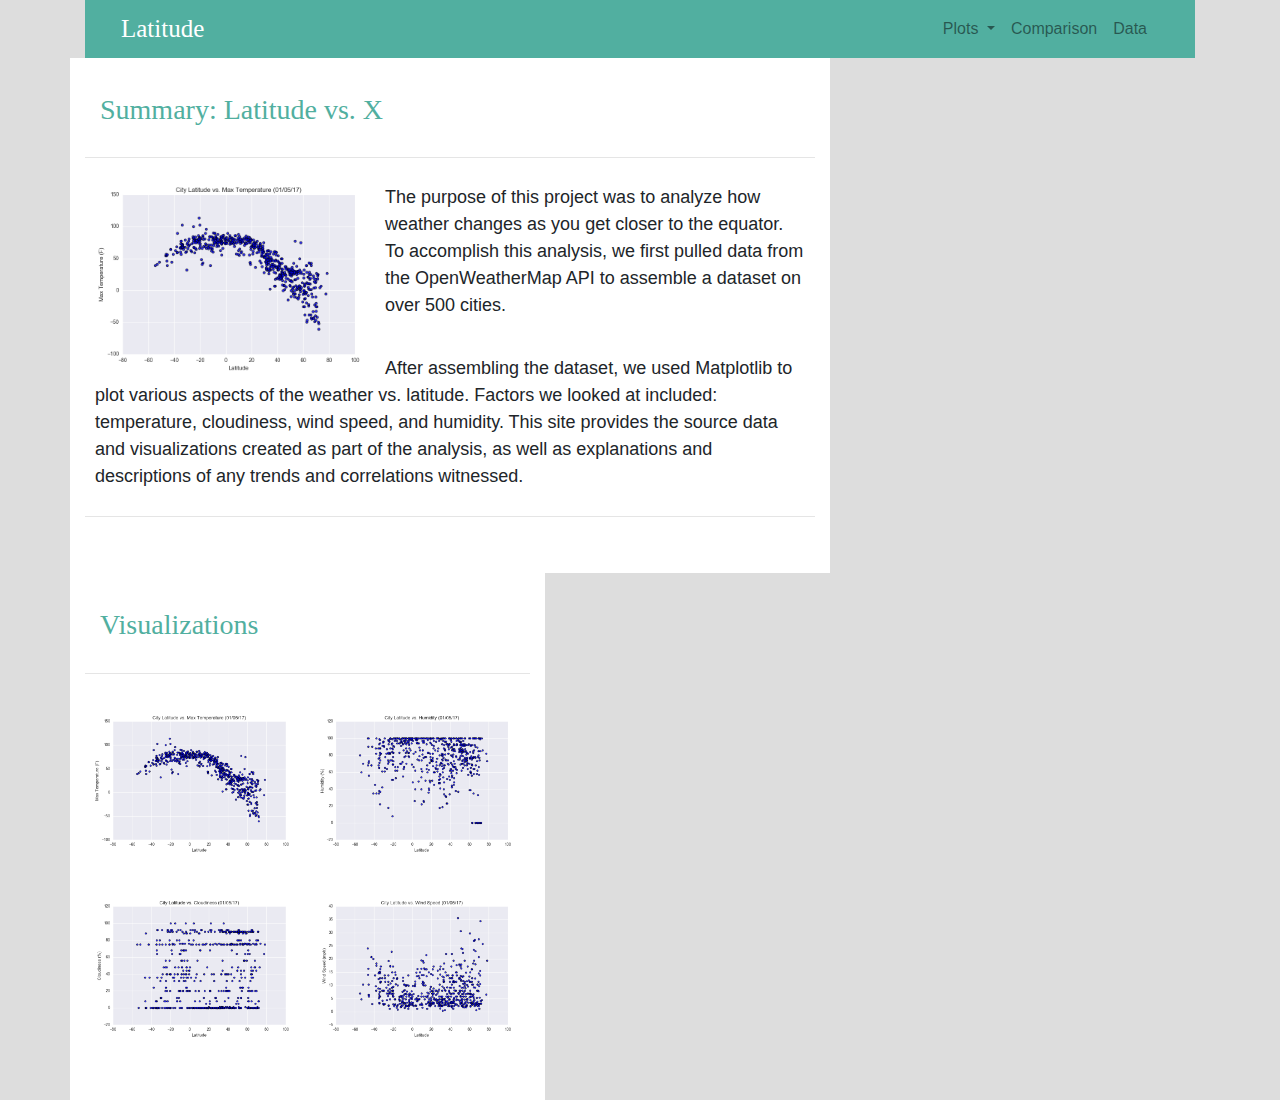
<file: index.html>
<!DOCTYPE html>
<html lang="en">

    <head>
        <meta charset="UTF-8">
        <title>Latitude: An Analysis Dashboard using Weather Data</title>
        <meta name="viewport" content="width=device-width, initial-scale=1">

        <link rel="stylesheet" href="https://stackpath.bootstrapcdn.com/bootstrap/4.3.1/css/bootstrap.min.css" integrity="sha384-ggOyR0iXCbMQv3Xipma34MD+dH/1fQ784/j6cY/iJTQUOhcWr7x9JvoRxT2MZw1T" crossorigin="anonymous">

        <link rel="stylesheet" href="style.css">

    </head>

 <body>
        <!-- Navbar -->
        <div class="container">
            <nav class="navbar navbar-expand-lg navbar-light py-0">
                <a class="navbar-brand" href="index.html">Latitude</a>
                <button class="navbar-toggler  border border-white" type="button" data-toggle="collapse" data-target="#navbarNavDropdown"
                  aria-controls="navbarNavDropdown" aria-expanded="false" aria-label="Toggle navigation">
                  <span class="navbar-toggler-icon"></span>
                </button>
                <div class="collapse navbar-collapse" id="navbarNavDropdown">
                  <ul class="navbar-nav ml-auto">
                    <li class="nav-item dropdown">
                      <a class="nav-link dropdown-toggle" href="#" id="navbarDropdownMenuLink" data-toggle="dropdown"
                        aria-haspopup="true" aria-expanded="false">
                        Plots
                      </a>
                      <div class="dropdown-menu" aria-labelledby="navbarDropdownMenuLink">
                        <a class="dropdown-item" href="temperature.html">Max Temperature</a>
                        <a class="dropdown-item" href="humidity.html">Humidity</a>
                        <a class="dropdown-item" href="cloudiness.html">Cloudiness</a>
                        <a class="dropdown-item" href="windspeed.html">Wind Speed</a>
                      </div>
                    </li>
                    <li class="nav-item">
                      <a class="nav-link" href="comparisons.html">Comparison</a>
                    </li>
                    <li class="nav-item">
                      <a class="nav-link" href="data.html">Data</a>
                    </li>
          
                  </ul>
                </div>
              </nav>
            </div>

        <!-- Contents -->
        <div class="container">
          <div class="row">
            <div class="col-lg-8 col-md-12">
              <!-- Left -->
              <div class="box">
                <h3 class="title">Summary: Latitude vs. X</h3>
                <hr>
                <div class="thumbnail"></div>
                <img src="Resources/assets/images/Fig1.png" alt="Latitude vs. Temperature" width="300" align="left">
                <p>The purpose of this project was to analyze how weather changes as you get closer to the equator. To
                  accomplish this analysis, we first pulled data from the OpenWeatherMap API to assemble a dataset on over
                  500 cities.</p>
                <p>After assembling the dataset, we used Matplotlib to plot various aspects of the weather vs. latitude.
                  Factors we looked at included: temperature, cloudiness, wind speed, and humidity. This site provides the
                  source data and visualizations created as part of the analysis, as well as explanations and descriptions of
                  any trends and correlations witnessed.</p>
                  <hr>
              </div>
            </div>
            <div class="col-lg-5 col-md-12">
              <!-- Right-->
              <div class="box">
                <h3 class="title">Visualizations</h3>
                <hr>
                <div class="container">
                    <div class="row py-3">
                    <div class="col-md-6 p-0">
                      <a href="temperature.html"><img src="Resources/assets/images/Fig1.png" alt="Max Temperature" width="100%"></a>
                    </div>
                    <div class="col-md-6 p-0">
                      <a href="humidity.html"><img src="Resources/assets/images/Fig2.png" alt="Humidity" width="100%"></a>
                    </div>
                  </div>
                  <div class="row py-3">
                    <div class="col-md-6 p-0">
                      <a href="cloudiness.html"><img src="Resources/assets/images/Fig3.png" alt="Cloudiness" width="100%"></a>
                    </div>
                    <div class="col-md-6 p-0">
                      <a href="windspeed.html"><img src="Resources/assets/images/Fig4.png" alt="Wind Speed" width="100%"></a>
                    </div>
      
                  </div>

                </div>
      
              </div>

            </div>
          
          </div>

        </div>

        <!-- Bootstrap JS-->
        <script src="https://code.jquery.com/jquery-3.3.1.slim.min.js" integrity="sha384-q8i/X+965DzO0rT7abK41JStQIAqVgRVzpbzo5smXKp4YfRvH+8abtTE1Pi6jizo" crossorigin="anonymous"></script>
        <script src="https://cdnjs.cloudflare.com/ajax/libs/popper.js/1.14.7/umd/popper.min.js" integrity="sha384-UO2eT0CpHqdSJQ6hJty5KVphtPhzWj9WO1clHTMGa3JDZwrnQq4sF86dIHNDz0W1" crossorigin="anonymous"></script>
        <script src="https://stackpath.bootstrapcdn.com/bootstrap/4.3.1/js/bootstrap.min.js" integrity="sha384-JjSmVgyd0p3pXB1rRibZUAYoIIy6OrQ6VrjIEaFf/nJGzIxFDsf4x0xIM+B07jRM" crossorigin="anonymous"></script>
      
</body>

</html>
</file>
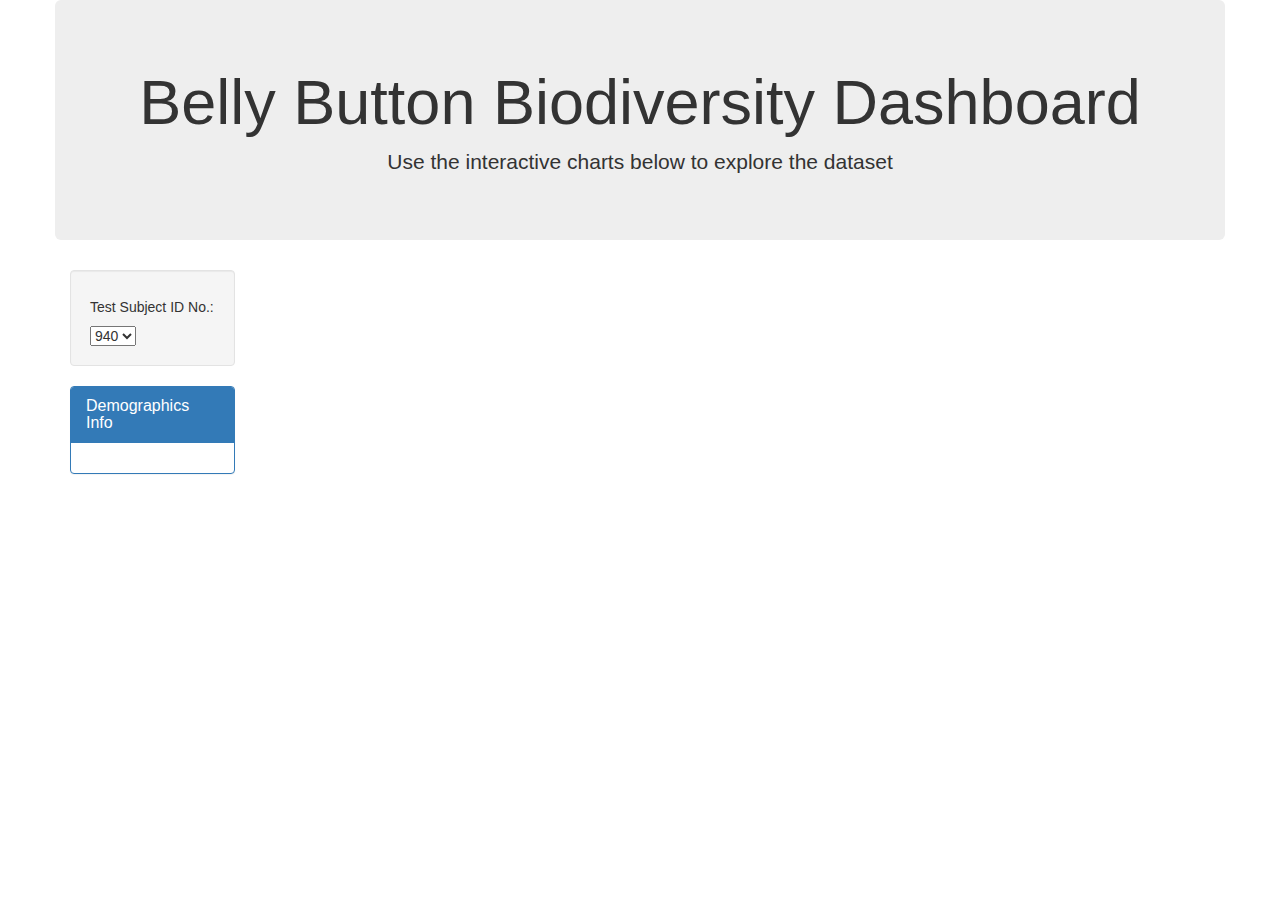
<file: StarterCode/index.html>
<!DOCTYPE html>
<html lang="en">

<head>
  <meta charset="UTF-8">
  <meta name="viewport" content="width=device-width, initial-scale=1.0">
  <meta http-equiv="X-UA-Compatible" content="ie=edge">
  <title>Bellybutton Biodiversity</title>
  <link rel="stylesheet" href="https://maxcdn.bootstrapcdn.com/bootstrap/3.3.7/css/bootstrap.min.css">
</head>

<body>

  <div class="container">
    <div class="row">
      <div class="col-md-12 jumbotron text-center">
        <h1>Belly Button Biodiversity Dashboard</h1>
        <p>Use the interactive charts below to explore the dataset</p>
      </div>
    </div>
    <div class="row">
      <div class="col-md-2">
        <div class="well">
          <h5>Test Subject ID No.:</h5>
          <select id="selDataset" onchange="optionChanged(this.value)"><option value ="940">940</option>
                      <option value ="941">941</option>
            <option value ="943">943</option>
            <option value ="944">944</option>
            <option value ="945">945</option>
            <option value ="946">946</option>
            <option value ="947">947</option>
            <option value ="948">948</option>
            <option value ="949">949</option>
            <option value ="950">950</option>
            <option value ="951">951</option>
            <option value ="952">952</option>
            <option value ="953">953</option>
            <option value ="954">954</option>
            <option value ="955">955</option>
            <option value ="956">956</option>
            <option value ="957">957</option>
            <option value ="958">958</option>
            <option value ="959">959</option>
            <option value ="960">960</option>
            <option value ="961">961</option>
            <option value ="962">962</option>
            <option value ="963">963</option>
            <option value ="964">964</option>
            <option value ="965">965</option></select>
        </div>
        <div class="panel panel-primary">
          <div class="panel-heading">
            <h3 class="panel-title">Demographics Info</h3>
          </div>
          <div id="sample-metadata" class="panel-body"></div>
        </div>
      </div>
      <div class="col-md-5">
        <div id="bar"></div>
      </div>
      <div class="col-md-5">
        <div id="gauge"></div>
      </div>
    </div>
  </div>
  <div class="row">
    <div class="col-md-12">
      <div id="bubble"></div>
    </div>
  </div>

  <script src="https://cdn.plot.ly/plotly-latest.min.js"></script>
  <script src="./static/js/app.js"></script>
  <!-- <script src="./static/js/bonus.js"></script> -->
  
</body>

</html>
</file>
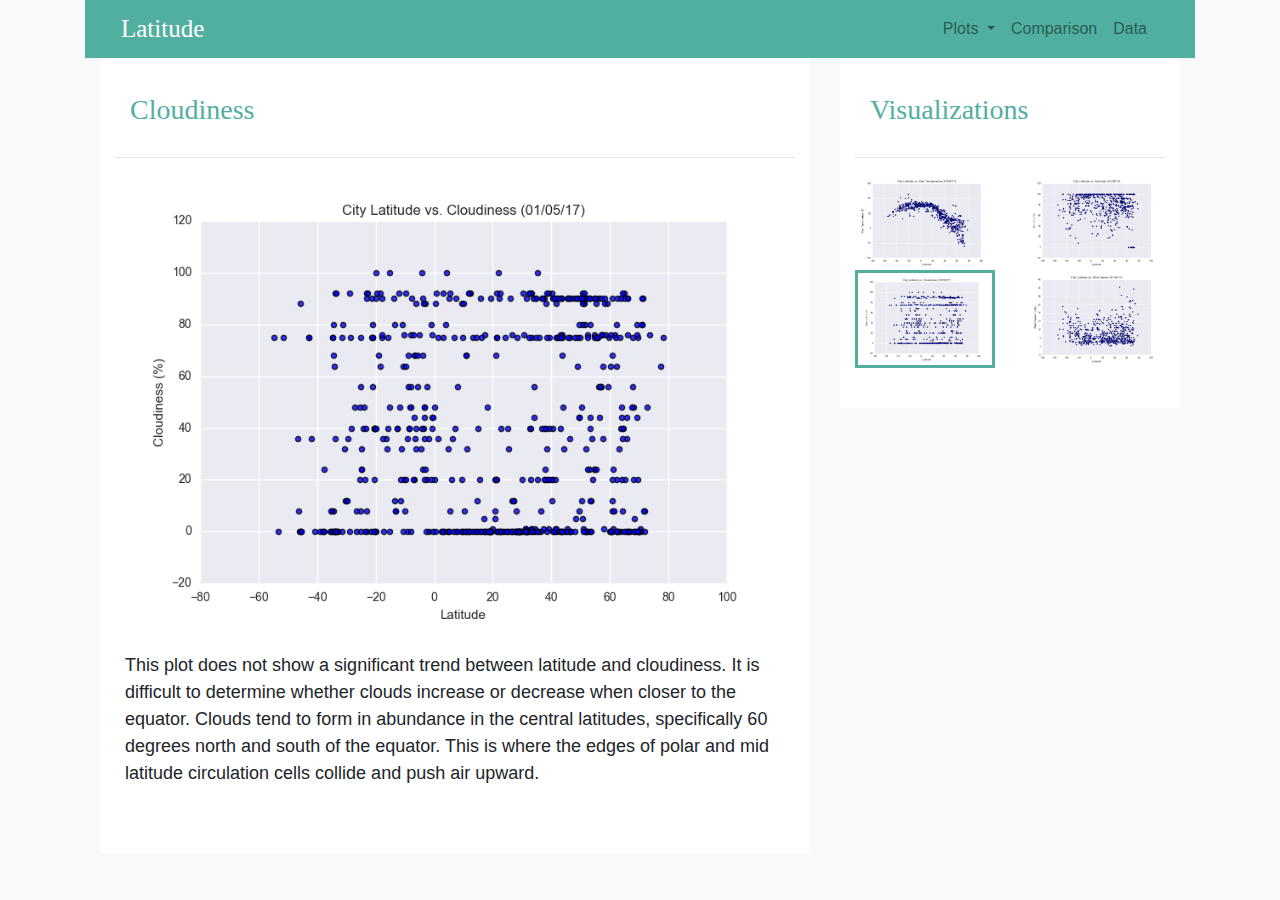
<file: cloudiness.html>
<!DOCTYPE html>
<html lang="en-us">

<head>
    <meta charset="UTF-8">
    <title>Latitude: Cloudiness</title>
    <meta name="viewport" content="width=device-width, initial-scale=1, shrink-to-fit=no">

    <link rel="stylesheet" href="https://stackpath.bootstrapcdn.com/bootstrap/4.3.1/css/bootstrap.min.css" integrity="sha384-ggOyR0iXCbMQv3Xipma34MD+dH/1fQ784/j6cY/iJTQUOhcWr7x9JvoRxT2MZw1T" crossorigin="anonymous">

    <script src="https://stackpath.bootstrapcdn.com/bootstrap/4.3.1/js/bootstrap.min.js" integrity="sha384-JjSmVgyd0p3pXB1rRibZUAYoIIy6OrQ6VrjIEaFf/nJGzIxFDsf4x0xIM+B07jRM" crossorigin="anonymous"></script>

    <link rel="stylesheet" href="style.css">

</head>

<body class="bg-light">
    <!-- Navbar -->
    <div class="container">
            <nav class="navbar navbar-expand-lg navbar-light py-0">
                <a class="navbar-brand" href="index.html">Latitude</a>
                <button class="navbar-toggler  border border-white" type="button" data-toggle="collapse" data-target="#navbarNavDropdown"
                  aria-controls="navbarNavDropdown" aria-expanded="false" aria-label="Toggle navigation">
                  <span class="navbar-toggler-icon"></span>
                </button>
                <div class="collapse navbar-collapse" id="navbarNavDropdown">
                  <ul class="navbar-nav ml-auto">
                    <li class="nav-item dropdown">
                      <a class="nav-link dropdown-toggle" href="#" id="navbarDropdownMenuLink" data-toggle="dropdown"
                        aria-haspopup="true" aria-expanded="false">
                        Plots
                      </a>
                      <div class="dropdown-menu" aria-labelledby="navbarDropdownMenuLink">
                        <a class="dropdown-item" href="temperature.html">Max Temperature</a>
                        <a class="dropdown-item" href="humidity.html">Humidity</a>
                        <a class="dropdown-item" href="cloudiness.html">Cloudiness</a>
                        <a class="dropdown-item" href="windspeed.html">Wind Speed</a>
                      </div>
                    </li>
                    <li class="nav-item">
                      <a class="nav-link" href="comparisons.html">Comparison</a>
                    </li>
                    <li class="nav-item">
                      <a class="nav-link" href="data.html">Data</a>
                    </li>
          
                  </ul>
                </div>
              </nav>
              <div class="container">
                <div class="row">
                    <div class="col-md-8">
                        <div class="col-md-12">
                            <h3>Cloudiness</h3>
                            <hr>
                            <img src="Resources/assets/images/Fig3.png" width="100%" alt="Cloudiness">
                            <br>
                            <p>This plot does not show a significant trend between latitude and cloudiness. It is difficult to determine whether clouds increase or decrease when closer to the equator. Clouds tend to form in abundance in the central latitudes, specifically 60 degrees north and south of the equator. This is where the edges of polar and mid latitude circulation cells collide and push air upward. </p>
                        </div>
                    </div>
                    <div class="col-md-4">
                        <div class="col-md-12">
                            <h3>Visualizations</h3>
                            <hr>
                            <div class="row">
                                <div class="col-3 col-md-6">
                                    <a href="temperature.html"><img src="Resources/assets/images/Fig1.png" width="100%" alt="Temperature"></a>
                                </div>
                               
                                <div class="col-3 col-md-6">
                                    <a href="humidity.html"><img src="Resources/assets/images/Fig2.png" width="100%" alt="Humidity"></a>
                                </div>
                            
                                <div class="col-3 col-md-6">
                                    <a href="cloudiness.html"><img class="pic" src="Resources/assets/images/Fig3.png" width="100%" alt="Cloudiness"></a>
                                </div>
                                
                                <div class="col-3 col-md-6">
                                    <a href="windspeed.html"><img src="Resources/assets/images/Fig4.png" width="100%" alt="Wind Speed"></a>
                                </div>

                            </div>

                        </div>

                    </div>       

                </div>    
                
            </div>

        </body>
        </html>
</file>
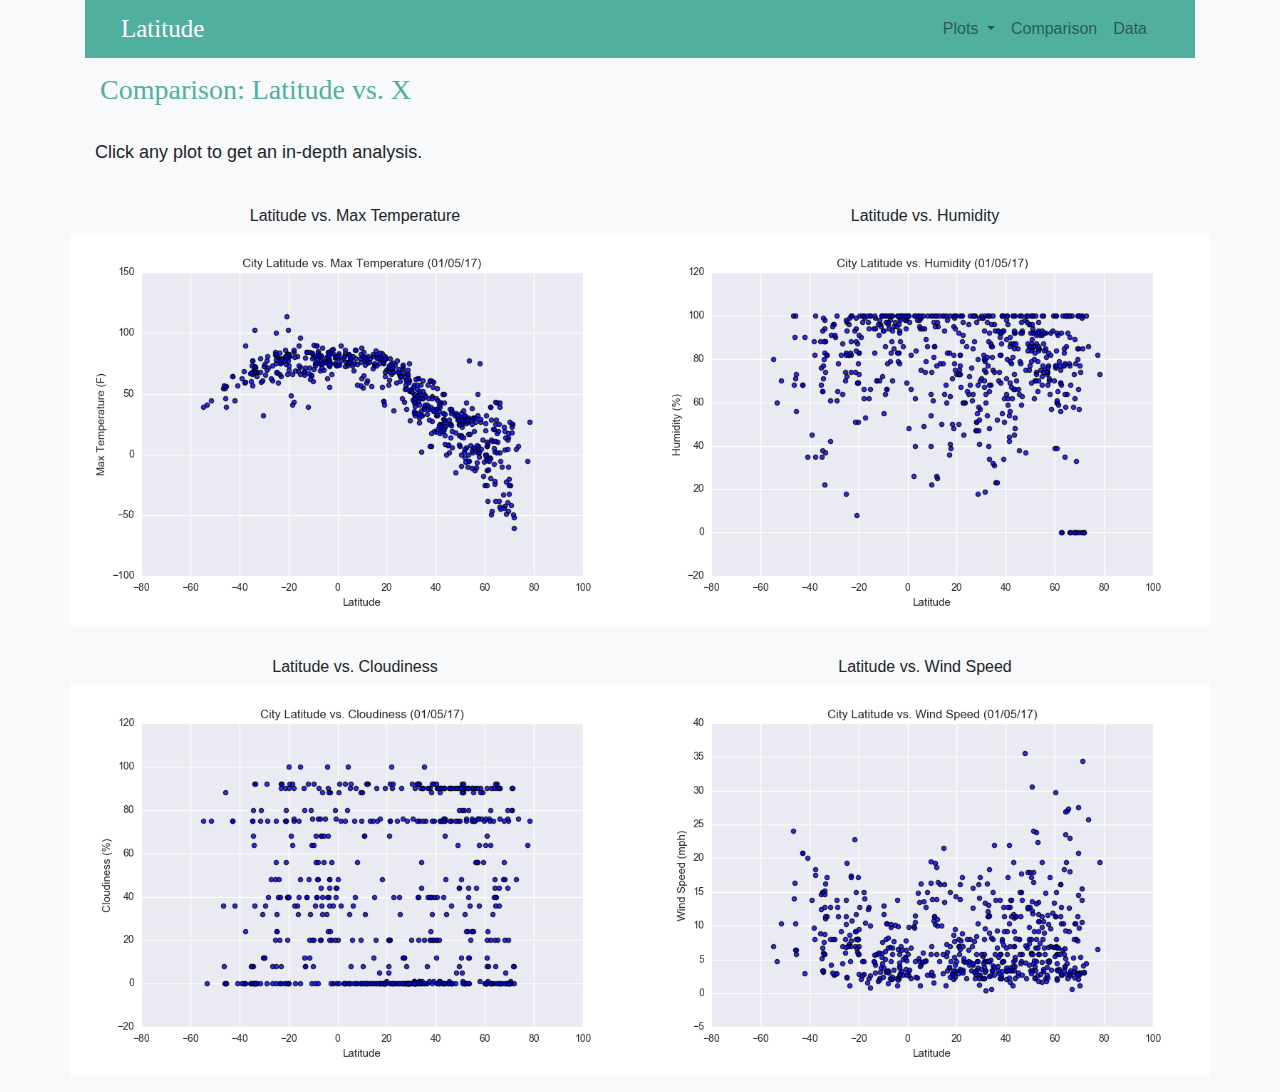
<file: comparisons.html>
<!DOCTYPE html>
<html lang="en-us">

<head>
    <meta charset="UTF-8">
    <title>Latitude: Comparisons</title>
    <meta name="viewport" content="width=device-width, initial-scale=1, shrink-to-fit=no">

    <link rel="stylesheet" href="https://stackpath.bootstrapcdn.com/bootstrap/4.3.1/css/bootstrap.min.css" integrity="sha384-ggOyR0iXCbMQv3Xipma34MD+dH/1fQ784/j6cY/iJTQUOhcWr7x9JvoRxT2MZw1T" crossorigin="anonymous">

    <script src="https://stackpath.bootstrapcdn.com/bootstrap/4.3.1/js/bootstrap.min.js" integrity="sha384-JjSmVgyd0p3pXB1rRibZUAYoIIy6OrQ6VrjIEaFf/nJGzIxFDsf4x0xIM+B07jRM" crossorigin="anonymous"></script>

    <link rel="stylesheet" href="style.css">

</head>

<body class="bg-light">
    <!-- Navbar -->
    <div class="container">
            <nav class="navbar navbar-expand-lg navbar-light py-0">
                <a class="navbar-brand" href="index.html">Latitude</a>
                <button class="navbar-toggler  border border-white" type="button" data-toggle="collapse" data-target="#navbarNavDropdown"
                  aria-controls="navbarNavDropdown" aria-expanded="false" aria-label="Toggle navigation">
                  <span class="navbar-toggler-icon"></span>
                </button>
                <div class="collapse navbar-collapse" id="navbarNavDropdown">
                  <ul class="navbar-nav ml-auto">
                    <li class="nav-item dropdown">
                      <a class="nav-link dropdown-toggle" href="#" id="navbarDropdownMenuLink" data-toggle="dropdown"
                        aria-haspopup="true" aria-expanded="false">
                        Plots
                      </a>
                      <div class="dropdown-menu" aria-labelledby="navbarDropdownMenuLink">
                        <a class="dropdown-item" href="temperature.html">Max Temperature</a>
                        <a class="dropdown-item" href="humidity.html">Humidity</a>
                        <a class="dropdown-item" href="cloudiness.html">Cloudiness</a>
                        <a class="dropdown-item" href="windspeed.html">Wind Speed</a>
                      </div>
                    </li>
                    <li class="nav-item">
                      <a class="nav-link" href="comparisons.html">Comparison</a>
                    </li>
                    <li class="nav-item">
                      <a class="nav-link" href="data.html">Data</a>
                    </li>
          
                  </ul>
                </div>
              </nav>

    <div class="container">
        <div class="row">
            <div class="col-lg-12 p-0">
                <div class="box">
                    <h3 class="title">Comparison: Latitude vs. X</h3>
                        <p class="text pb-2">Click any plot to get an in-depth analysis.</p>
                        <div class="row py-3">
                            <div class="col-md-6 p-0">
                                <h6 class="text-center">Latitude vs. Max Temperature</h6>
                                <a href="temperature.html"><img src="Resources/assets/images/Fig1.png" Title="vs. Max Temp" width="100%"></a>
                            </div>
                            <div class="col-md-6 p-0">
                                <h6 class="text-center">Latitude vs. Humidity</h6>
                                <a href="humidity.html"><img src="Resources/assets/images/Fig2.png" Title="vs. Humidity" width="100%"></a>
                            </div>
                        </div>
                        <div class="row py-3">
                            <div class="col-md-6 p-0">
                                <h6 class="text-center">Latitude vs. Cloudiness</h6>
                                <a href="cloudiness.html"><img src="Resources/assets/images/Fig3.png" Title="vs. Cloudiness" width="100%"></a>
                            </div>
                            <div class="col-md-6 p-0">
                                <h6 class="text-center">Latitude vs. Wind Speed</h6>
                                <a href="windspeed.html"><img src="Resources/assets/images/Fig4.png" Title="vs. Wind Speed" width="100%"></a>
                            </div>

                        </div>

                    </div>

                </div>

            </div>

        </div>

    </div>


    <!-- Bootstrap JS-->
    <script src="https://code.jquery.com/jquery-3.2.1.slim.min.js " integrity="sha384-KJ3o2DKtIkvYIK3UENzmM7KCkRr/rE9/Qpg6aAZGJwFDMVNA/GpGFF93hXpG5KkN " crossorigin="anonymous "></script>
    <script src="https://cdnjs.cloudflare.com/ajax/libs/popper.js/1.12.9/umd/popper.min.js " integrity="sha384-ApNbgh9B+Y1QKtv3Rn7W3mgPxhU9K/ScQsAP7hUibX39j7fakFPskvXusvfa0b4Q " crossorigin="anonymous "></script>
    <script src="https://maxcdn.bootstrapcdn.com/bootstrap/4.0.0/js/bootstrap.min.js " integrity="sha384-JZR6Spejh4U02d8jOt6vLEHfe/JQGiRRSQQxSfFWpi1MquVdAyjUar5+76PVCmYl " crossorigin="anonymous "></script>

</body>

</html>
</file>
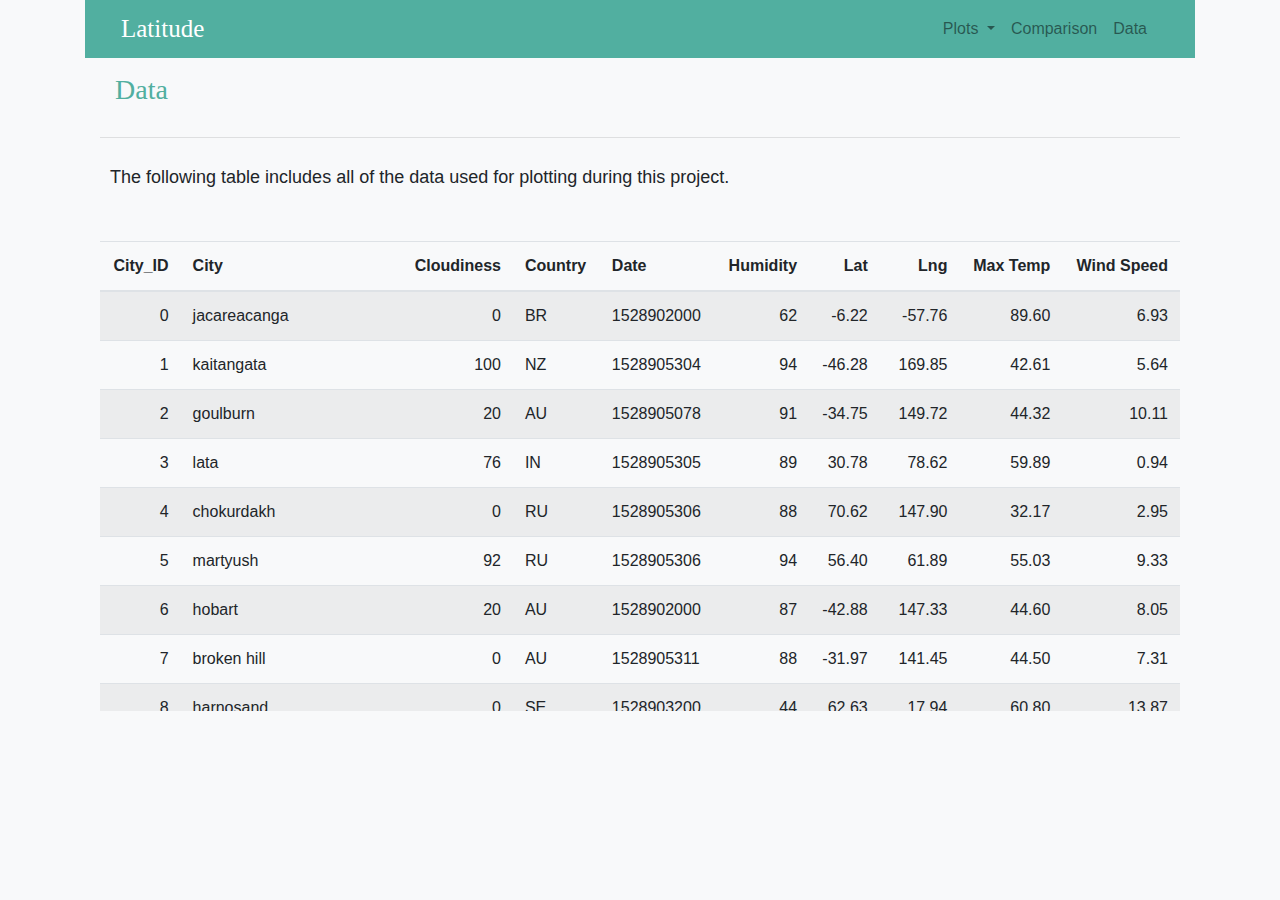
<file: data.html>
<!DOCTYPE html>
<html lang="en-us">

<head>
    <meta charset="UTF-8">
    <title>Latitude: Data</title>
    <meta name="viewport" content="width=device-width, initial-scale=1, shrink-to-fit=no">

    <link rel="stylesheet" href="https://stackpath.bootstrapcdn.com/bootstrap/4.3.1/css/bootstrap.min.css" integrity="sha384-ggOyR0iXCbMQv3Xipma34MD+dH/1fQ784/j6cY/iJTQUOhcWr7x9JvoRxT2MZw1T" crossorigin="anonymous">

    <script src="https://stackpath.bootstrapcdn.com/bootstrap/4.3.1/js/bootstrap.min.js" integrity="sha384-JjSmVgyd0p3pXB1rRibZUAYoIIy6OrQ6VrjIEaFf/nJGzIxFDsf4x0xIM+B07jRM" crossorigin="anonymous"></script>

    <link rel="stylesheet" href="style.css">

</head>

<body class="bg-light">
    <!-- Navbar -->
    <div class="container">
            <nav class="navbar navbar-expand-lg navbar-light py-0">
                <a class="navbar-brand" href="index.html">Latitude</a>
                <button class="navbar-toggler  border border-white" type="button" data-toggle="collapse" data-target="#navbarNavDropdown"
                  aria-controls="navbarNavDropdown" aria-expanded="false" aria-label="Toggle navigation">
                  <span class="navbar-toggler-icon"></span>
                </button>
                <div class="collapse navbar-collapse" id="navbarNavDropdown">
                  <ul class="navbar-nav ml-auto">
                    <li class="nav-item dropdown">
                      <a class="nav-link dropdown-toggle" href="#" id="navbarDropdownMenuLink" data-toggle="dropdown"
                        aria-haspopup="true" aria-expanded="false">
                        Plots
                      </a>
                      <div class="dropdown-menu" aria-labelledby="navbarDropdownMenuLink">
                        <a class="dropdown-item" href="temperature.html">Max Temperature</a>
                        <a class="dropdown-item" href="humidity.html">Humidity</a>
                        <a class="dropdown-item" href="cloudiness.html">Cloudiness</a>
                        <a class="dropdown-item" href="windspeed.html">Wind Speed</a>
                      </div>
                    </li>
                    <li class="nav-item">
                      <a class="nav-link" href="comparisons.html">Comparison</a>
                    </li>
                    <li class="nav-item">
                      <a class="nav-link" href="data.html">Data</a>
                    </li>
          
                  </ul>
                </div>
              </nav>
              <div class="container">
                <div class="box">
                  <h3 class="title">Data</h3>
                  <hr>
                  <p>The following table includes all of the data used for plotting during this project.</p>
                  <br>
                  <div class="table-responsive" style="overflow-x:auto; overflow-y:auto; max-height:470px; max-width: auto;">
            
                    <table class="table table-striped">
              <thead>
                <tr>
                  <th>City_ID</th>
                  <th>City</th>
                  <th>Cloudiness</th>
                  <th>Country</th>
                  <th>Date</th>
                  <th>Humidity</th>
                  <th>Lat</th>
                  <th>Lng</th>
                  <th>Max Temp</th>
                  <th>Wind Speed</th>
                </tr>
              </thead>
              <tbody>
                <tr>
                  <td>0</td>
                  <td>jacareacanga</td>
                  <td>0</td>
                  <td>BR</td>
                  <td>1528902000</td>
                  <td>62</td>
                  <td>-6.22</td>
                  <td>-57.76</td>
                  <td>89.60</td>
                  <td>6.93</td>
                </tr>
                <tr>
                  <td>1</td>
                  <td>kaitangata</td>
                  <td>100</td>
                  <td>NZ</td>
                  <td>1528905304</td>
                  <td>94</td>
                  <td>-46.28</td>
                  <td>169.85</td>
                  <td>42.61</td>
                  <td>5.64</td>
                </tr>
                <tr>
                  <td>2</td>
                  <td>goulburn</td>
                  <td>20</td>
                  <td>AU</td>
                  <td>1528905078</td>
                  <td>91</td>
                  <td>-34.75</td>
                  <td>149.72</td>
                  <td>44.32</td>
                  <td>10.11</td>
                </tr>
                <tr>
                  <td>3</td>
                  <td>lata</td>
                  <td>76</td>
                  <td>IN</td>
                  <td>1528905305</td>
                  <td>89</td>
                  <td>30.78</td>
                  <td>78.62</td>
                  <td>59.89</td>
                  <td>0.94</td>
                </tr>
                <tr>
                  <td>4</td>
                  <td>chokurdakh</td>
                  <td>0</td>
                  <td>RU</td>
                  <td>1528905306</td>
                  <td>88</td>
                  <td>70.62</td>
                  <td>147.90</td>
                  <td>32.17</td>
                  <td>2.95</td>
                </tr>
                <tr>
                  <td>5</td>
                  <td>martyush</td>
                  <td>92</td>
                  <td>RU</td>
                  <td>1528905306</td>
                  <td>94</td>
                  <td>56.40</td>
                  <td>61.89</td>
                  <td>55.03</td>
                  <td>9.33</td>
                </tr>
                <tr>
                  <td>6</td>
                  <td>hobart</td>
                  <td>20</td>
                  <td>AU</td>
                  <td>1528902000</td>
                  <td>87</td>
                  <td>-42.88</td>
                  <td>147.33</td>
                  <td>44.60</td>
                  <td>8.05</td>
                </tr>
                <tr>
                  <td>7</td>
                  <td>broken hill</td>
                  <td>0</td>
                  <td>AU</td>
                  <td>1528905311</td>
                  <td>88</td>
                  <td>-31.97</td>
                  <td>141.45</td>
                  <td>44.50</td>
                  <td>7.31</td>
                </tr>
                <tr>
                  <td>8</td>
                  <td>harnosand</td>
                  <td>0</td>
                  <td>SE</td>
                  <td>1528903200</td>
                  <td>44</td>
                  <td>62.63</td>
                  <td>17.94</td>
                  <td>60.80</td>
                  <td>13.87</td>
                </tr>
                <tr>
                  <td>9</td>
                  <td>tuatapere</td>
                  <td>0</td>
                  <td>NZ</td>
                  <td>1528905312</td>
                  <td>100</td>
                  <td>-46.13</td>
                  <td>167.69</td>
                  <td>38.92</td>
                  <td>3.40</td>
                </tr>
                <tr>
                  <td>10</td>
                  <td>puerto ayora</td>
                  <td>90</td>
                  <td>EC</td>
                  <td>1528902000</td>
                  <td>69</td>
                  <td>-0.74</td>
                  <td>-90.35</td>
                  <td>77.00</td>
                  <td>13.87</td>
                </tr>
                <tr>
                  <td>11</td>
                  <td>havre-saint-pierre</td>
                  <td>75</td>
                  <td>CA</td>
                  <td>1528902000</td>
                  <td>58</td>
                  <td>50.23</td>
                  <td>-63.60</td>
                  <td>53.60</td>
                  <td>19.46</td>
                </tr>
                <tr>
                  <td>12</td>
                  <td>punta arenas</td>
                  <td>0</td>
                  <td>CL</td>
                  <td>1528902000</td>
                  <td>100</td>
                  <td>-53.16</td>
                  <td>-70.91</td>
                  <td>35.60</td>
                  <td>9.17</td>
                </tr>
                <tr>
                  <td>13</td>
                  <td>tasiilaq</td>
                  <td>75</td>
                  <td>GL</td>
                  <td>1528901400</td>
                  <td>60</td>
                  <td>65.61</td>
                  <td>-37.64</td>
                  <td>39.20</td>
                  <td>2.24</td>
                </tr>
                <tr>
                  <td>14</td>
                  <td>chapais</td>
                  <td>40</td>
                  <td>CA</td>
                  <td>1528902000</td>
                  <td>38</td>
                  <td>49.78</td>
                  <td>-74.86</td>
                  <td>59.00</td>
                  <td>10.29</td>
                </tr>
                <tr>
                  <td>15</td>
                  <td>avarua</td>
                  <td>40</td>
                  <td>CK</td>
                  <td>1528902000</td>
                  <td>56</td>
                  <td>-21.21</td>
                  <td>-159.78</td>
                  <td>73.40</td>
                  <td>10.29</td>
                </tr>
                <tr>
                  <td>16</td>
                  <td>hofn</td>
                  <td>75</td>
                  <td>IS</td>
                  <td>1528902000</td>
                  <td>87</td>
                  <td>64.25</td>
                  <td>-15.21</td>
                  <td>51.80</td>
                  <td>8.05</td>
                </tr>
                <tr>
                  <td>17</td>
                  <td>yukamenskoye</td>
                  <td>92</td>
                  <td>RU</td>
                  <td>1528905315</td>
                  <td>98</td>
                  <td>57.89</td>
                  <td>52.24</td>
                  <td>56.65</td>
                  <td>10.22</td>
                </tr>
                <tr>
                  <td>18</td>
                  <td>khandbari</td>
                  <td>80</td>
                  <td>NP</td>
                  <td>1528905315</td>
                  <td>67</td>
                  <td>27.38</td>
                  <td>87.21</td>
                  <td>44.59</td>
                  <td>1.39</td>
                </tr>
                <tr>
                  <td>19</td>
                  <td>bethel</td>
                  <td>1</td>
                  <td>US</td>
                  <td>1528901580</td>
                  <td>93</td>
                  <td>60.79</td>
                  <td>-161.76</td>
                  <td>44.60</td>
                  <td>8.05</td>
                </tr>
                <tr>
                  <td>20</td>
                  <td>ushuaia</td>
                  <td>75</td>
                  <td>AR</td>
                  <td>1528902000</td>
                  <td>64</td>
                  <td>-54.81</td>
                  <td>-68.31</td>
                  <td>41.00</td>
                  <td>3.36</td>
                </tr>
                <tr>
                  <td>21</td>
                  <td>east london</td>
                  <td>0</td>
                  <td>ZA</td>
                  <td>1528902000</td>
                  <td>37</td>
                  <td>-33.02</td>
                  <td>27.91</td>
                  <td>69.80</td>
                  <td>5.82</td>
                </tr>
                <tr>
                  <td>22</td>
                  <td>bluff</td>
                  <td>76</td>
                  <td>AU</td>
                  <td>1528905321</td>
                  <td>76</td>
                  <td>-23.58</td>
                  <td>149.07</td>
                  <td>61.96</td>
                  <td>4.74</td>
                </tr>
                <tr>
                  <td>23</td>
                  <td>mount isa</td>
                  <td>75</td>
                  <td>AU</td>
                  <td>1528902000</td>
                  <td>100</td>
                  <td>-20.73</td>
                  <td>139.49</td>
                  <td>64.40</td>
                  <td>3.29</td>
                </tr>
                <tr>
                  <td>24</td>
                  <td>pevek</td>
                  <td>0</td>
                  <td>RU</td>
                  <td>1528905321</td>
                  <td>71</td>
                  <td>69.70</td>
                  <td>170.27</td>
                  <td>36.94</td>
                  <td>6.98</td>
                </tr>
                <tr>
                  <td>25</td>
                  <td>gao</td>
                  <td>24</td>
                  <td>ML</td>
                  <td>1528905321</td>
                  <td>16</td>
                  <td>16.28</td>
                  <td>-0.04</td>
                  <td>110.02</td>
                  <td>4.97</td>
                </tr>
                <tr>
                  <td>26</td>
                  <td>cabo san lucas</td>
                  <td>75</td>
                  <td>MX</td>
                  <td>1528901160</td>
                  <td>74</td>
                  <td>22.89</td>
                  <td>-109.91</td>
                  <td>84.20</td>
                  <td>10.29</td>
                </tr>
                <tr>
                  <td>27</td>
                  <td>sao filipe</td>
                  <td>0</td>
                  <td>CV</td>
                  <td>1528905323</td>
                  <td>88</td>
                  <td>14.90</td>
                  <td>-24.50</td>
                  <td>75.73</td>
                  <td>13.02</td>
                </tr>
                <tr>
                  <td>28</td>
                  <td>tiksi</td>
                  <td>44</td>
                  <td>RU</td>
                  <td>1528905298</td>
                  <td>58</td>
                  <td>71.64</td>
                  <td>128.87</td>
                  <td>57.73</td>
                  <td>10.11</td>
                </tr>
                <tr>
                  <td>29</td>
                  <td>busselton</td>
                  <td>92</td>
                  <td>AU</td>
                  <td>1528905323</td>
                  <td>100</td>
                  <td>-33.64</td>
                  <td>115.35</td>
                  <td>60.43</td>
                  <td>10.56</td>
                </tr>
                <tr>
                  <td>30</td>
                  <td>alofi</td>
                  <td>76</td>
                  <td>NU</td>
                  <td>1528902000</td>
                  <td>88</td>
                  <td>-19.06</td>
                  <td>-169.92</td>
                  <td>71.60</td>
                  <td>3.36</td>
                </tr>
                <tr>
                  <td>31</td>
                  <td>ola</td>
                  <td>75</td>
                  <td>RU</td>
                  <td>1528902000</td>
                  <td>100</td>
                  <td>59.58</td>
                  <td>151.30</td>
                  <td>42.80</td>
                  <td>7.76</td>
                </tr>
                <tr>
                  <td>32</td>
                  <td>atar</td>
                  <td>20</td>
                  <td>MR</td>
                  <td>1528902000</td>
                  <td>19</td>
                  <td>20.52</td>
                  <td>-13.05</td>
                  <td>91.40</td>
                  <td>9.17</td>
                </tr>
                <tr>
                  <td>33</td>
                  <td>rikitea</td>
                  <td>0</td>
                  <td>PF</td>
                  <td>1528905325</td>
                  <td>100</td>
                  <td>-23.12</td>
                  <td>-134.97</td>
                  <td>73.57</td>
                  <td>8.66</td>
                </tr>
                <tr>
                  <td>34</td>
                  <td>hermanus</td>
                  <td>0</td>
                  <td>ZA</td>
                  <td>1528905325</td>
                  <td>24</td>
                  <td>-34.42</td>
                  <td>19.24</td>
                  <td>77.17</td>
                  <td>8.66</td>
                </tr>
                <tr>
                  <td>35</td>
                  <td>ponta delgada</td>
                  <td>75</td>
                  <td>PT</td>
                  <td>1528903800</td>
                  <td>88</td>
                  <td>37.73</td>
                  <td>-25.67</td>
                  <td>71.60</td>
                  <td>12.75</td>
                </tr>
                <tr>
                  <td>36</td>
                  <td>bambari</td>
                  <td>24</td>
                  <td>CF</td>
                  <td>1528905326</td>
                  <td>84</td>
                  <td>5.77</td>
                  <td>20.68</td>
                  <td>81.85</td>
                  <td>7.65</td>
                </tr>
                <tr>
                  <td>37</td>
                  <td>cap malheureux</td>
                  <td>75</td>
                  <td>MU</td>
                  <td>1528902000</td>
                  <td>69</td>
                  <td>-19.98</td>
                  <td>57.61</td>
                  <td>75.20</td>
                  <td>14.99</td>
                </tr>
                <tr>
                  <td>38</td>
                  <td>puerto escondido</td>
                  <td>75</td>
                  <td>MX</td>
                  <td>1528901100</td>
                  <td>65</td>
                  <td>15.86</td>
                  <td>-97.07</td>
                  <td>80.60</td>
                  <td>3.36</td>
                </tr>
                <tr>
                  <td>39</td>
                  <td>qaanaaq</td>
                  <td>32</td>
                  <td>GL</td>
                  <td>1528905330</td>
                  <td>100</td>
                  <td>77.48</td>
                  <td>-69.36</td>
                  <td>31.45</td>
                  <td>6.31</td>
                </tr>
                <tr>
                  <td>40</td>
                  <td>new norfolk</td>
                  <td>20</td>
                  <td>AU</td>
                  <td>1528902000</td>
                  <td>87</td>
                  <td>-42.78</td>
                  <td>147.06</td>
                  <td>44.60</td>
                  <td>8.05</td>
                </tr>
                <tr>
                  <td>41</td>
                  <td>najran</td>
                  <td>40</td>
                  <td>SA</td>
                  <td>1528902000</td>
                  <td>13</td>
                  <td>17.54</td>
                  <td>44.22</td>
                  <td>98.60</td>
                  <td>11.41</td>
                </tr>
                <tr>
                  <td>42</td>
                  <td>isla mujeres</td>
                  <td>90</td>
                  <td>MX</td>
                  <td>1528904340</td>
                  <td>100</td>
                  <td>21.23</td>
                  <td>-86.73</td>
                  <td>75.20</td>
                  <td>16.11</td>
                </tr>
                <tr>
                  <td>43</td>
                  <td>mar del plata</td>
                  <td>0</td>
                  <td>AR</td>
                  <td>1528905297</td>
                  <td>100</td>
                  <td>-46.43</td>
                  <td>-67.52</td>
                  <td>32.53</td>
                  <td>7.31</td>
                </tr>
                <tr>
                  <td>44</td>
                  <td>provideniya</td>
                  <td>0</td>
                  <td>RU</td>
                  <td>1528905332</td>
                  <td>91</td>
                  <td>64.42</td>
                  <td>-173.23</td>
                  <td>40.63</td>
                  <td>10.78</td>
                </tr>
                <tr>
                  <td>45</td>
                  <td>jamestown</td>
                  <td>12</td>
                  <td>AU</td>
                  <td>1528905333</td>
                  <td>88</td>
                  <td>-33.21</td>
                  <td>138.60</td>
                  <td>43.15</td>
                  <td>10.89</td>
                </tr>
                <tr>
                  <td>46</td>
                  <td>medicine hat</td>
                  <td>20</td>
                  <td>CA</td>
                  <td>1528902000</td>
                  <td>34</td>
                  <td>50.04</td>
                  <td>-110.68</td>
                  <td>66.20</td>
                  <td>14.99</td>
                </tr>
                <tr>
                  <td>47</td>
                  <td>katsuura</td>
                  <td>8</td>
                  <td>JP</td>
                  <td>1528905334</td>
                  <td>88</td>
                  <td>33.93</td>
                  <td>134.50</td>
                  <td>62.05</td>
                  <td>7.54</td>
                </tr>
                <tr>
                  <td>48</td>
                  <td>aklavik</td>
                  <td>20</td>
                  <td>CA</td>
                  <td>1528902000</td>
                  <td>53</td>
                  <td>68.22</td>
                  <td>-135.01</td>
                  <td>51.80</td>
                  <td>11.41</td>
                </tr>
                <tr>
                  <td>49</td>
                  <td>tuktoyaktuk</td>
                  <td>20</td>
                  <td>CA</td>
                  <td>1528902000</td>
                  <td>61</td>
                  <td>69.44</td>
                  <td>-133.03</td>
                  <td>46.40</td>
                  <td>6.93</td>
                </tr>
                <tr>
                  <td>50</td>
                  <td>kapaa</td>
                  <td>90</td>
                  <td>US</td>
                  <td>1528901760</td>
                  <td>88</td>
                  <td>22.08</td>
                  <td>-159.32</td>
                  <td>75.20</td>
                  <td>14.99</td>
                </tr>
                <tr>
                  <td>51</td>
                  <td>mildura</td>
                  <td>0</td>
                  <td>AU</td>
                  <td>1528905300</td>
                  <td>92</td>
                  <td>-34.18</td>
                  <td>142.16</td>
                  <td>45.67</td>
                  <td>9.66</td>
                </tr>
                <tr>
                  <td>52</td>
                  <td>souillac</td>
                  <td>75</td>
                  <td>FR</td>
                  <td>1528903800</td>
                  <td>49</td>
                  <td>45.60</td>
                  <td>-0.60</td>
                  <td>73.40</td>
                  <td>10.29</td>
                </tr>
                <tr>
                  <td>53</td>
                  <td>lorengau</td>
                  <td>100</td>
                  <td>PG</td>
                  <td>1528905336</td>
                  <td>100</td>
                  <td>-2.02</td>
                  <td>147.27</td>
                  <td>80.59</td>
                  <td>3.85</td>
                </tr>
                <tr>
                  <td>54</td>
                  <td>praia</td>
                  <td>20</td>
                  <td>BR</td>
                  <td>1528902000</td>
                  <td>47</td>
                  <td>-20.25</td>
                  <td>-43.81</td>
                  <td>82.40</td>
                  <td>3.36</td>
                </tr>
                <tr>
                  <td>55</td>
                  <td>port alfred</td>
                  <td>0</td>
                  <td>ZA</td>
                  <td>1528905338</td>
                  <td>50</td>
                  <td>-33.59</td>
                  <td>26.89</td>
                  <td>76.54</td>
                  <td>7.20</td>
                </tr>
                <tr>
                  <td>56</td>
                  <td>barranca</td>
                  <td>0</td>
                  <td>PE</td>
                  <td>1528905339</td>
                  <td>98</td>
                  <td>-10.75</td>
                  <td>-77.76</td>
                  <td>61.87</td>
                  <td>9.89</td>
                </tr>
                <tr>
                  <td>57</td>
                  <td>nome</td>
                  <td>40</td>
                  <td>US</td>
                  <td>1528902900</td>
                  <td>70</td>
                  <td>30.04</td>
                  <td>-94.42</td>
                  <td>87.80</td>
                  <td>3.36</td>
                </tr>
                <tr>
                  <td>58</td>
                  <td>matay</td>
                  <td>0</td>
                  <td>EG</td>
                  <td>1528905339</td>
                  <td>23</td>
                  <td>28.42</td>
                  <td>30.79</td>
                  <td>97.69</td>
                  <td>6.98</td>
                </tr>
                <tr>
                  <td>59</td>
                  <td>saskylakh</td>
                  <td>48</td>
                  <td>RU</td>
                  <td>1528905339</td>
                  <td>55</td>
                  <td>71.97</td>
                  <td>114.09</td>
                  <td>59.53</td>
                  <td>5.86</td>
                </tr>
                <tr>
                  <td>60</td>
                  <td>itarema</td>
                  <td>0</td>
                  <td>BR</td>
                  <td>1528905340</td>
                  <td>61</td>
                  <td>-2.92</td>
                  <td>-39.92</td>
                  <td>88.33</td>
                  <td>12.57</td>
                </tr>
                <tr>
                  <td>61</td>
                  <td>butaritari</td>
                  <td>56</td>
                  <td>KI</td>
                  <td>1528905340</td>
                  <td>100</td>
                  <td>3.07</td>
                  <td>172.79</td>
                  <td>81.13</td>
                  <td>7.31</td>
                </tr>
                <tr>
                  <td>62</td>
                  <td>peniche</td>
                  <td>20</td>
                  <td>PT</td>
                  <td>1528903800</td>
                  <td>64</td>
                  <td>39.36</td>
                  <td>-9.38</td>
                  <td>75.20</td>
                  <td>12.75</td>
                </tr>
                <tr>
                  <td>63</td>
                  <td>beloha</td>
                  <td>0</td>
                  <td>MG</td>
                  <td>1528905340</td>
                  <td>57</td>
                  <td>-25.17</td>
                  <td>45.06</td>
                  <td>71.95</td>
                  <td>16.37</td>
                </tr>
                <tr>
                  <td>64</td>
                  <td>anadyr</td>
                  <td>0</td>
                  <td>RU</td>
                  <td>1528902000</td>
                  <td>57</td>
                  <td>64.73</td>
                  <td>177.51</td>
                  <td>48.20</td>
                  <td>4.47</td>
                </tr>
                <tr>
                  <td>65</td>
                  <td>luderitz</td>
                  <td>12</td>
                  <td>NaN</td>
                  <td>1528905342</td>
                  <td>64</td>
                  <td>-26.65</td>
                  <td>15.16</td>
                  <td>64.03</td>
                  <td>17.38</td>
                </tr>
                <tr>
                  <td>66</td>
                  <td>rochester</td>
                  <td>1</td>
                  <td>US</td>
                  <td>1528902960</td>
                  <td>37</td>
                  <td>44.02</td>
                  <td>-92.46</td>
                  <td>73.40</td>
                  <td>6.93</td>
                </tr>
                <tr>
                  <td>67</td>
                  <td>bosaso</td>
                  <td>0</td>
                  <td>SO</td>
                  <td>1528905347</td>
                  <td>86</td>
                  <td>11.28</td>
                  <td>49.18</td>
                  <td>89.77</td>
                  <td>3.96</td>
                </tr>
                <tr>
                  <td>68</td>
                  <td>faanui</td>
                  <td>0</td>
                  <td>PF</td>
                  <td>1528905347</td>
                  <td>100</td>
                  <td>-16.48</td>
                  <td>-151.75</td>
                  <td>79.96</td>
                  <td>11.79</td>
                </tr>
                <tr>
                  <td>69</td>
                  <td>grindavik</td>
                  <td>75</td>
                  <td>IS</td>
                  <td>1528902000</td>
                  <td>70</td>
                  <td>63.84</td>
                  <td>-22.43</td>
                  <td>48.20</td>
                  <td>5.82</td>
                </tr>
                <tr>
                  <td>70</td>
                  <td>margate</td>
                  <td>20</td>
                  <td>AU</td>
                  <td>1528902000</td>
                  <td>87</td>
                  <td>-43.03</td>
                  <td>147.26</td>
                  <td>44.60</td>
                  <td>8.05</td>
                </tr>
                <tr>
                  <td>71</td>
                  <td>marsh harbour</td>
                  <td>88</td>
                  <td>BS</td>
                  <td>1528905349</td>
                  <td>95</td>
                  <td>26.54</td>
                  <td>-77.06</td>
                  <td>82.39</td>
                  <td>10.00</td>
                </tr>
                <tr>
                  <td>72</td>
                  <td>comodoro rivadavia</td>
                  <td>40</td>
                  <td>AR</td>
                  <td>1528902000</td>
                  <td>60</td>
                  <td>-45.87</td>
                  <td>-67.48</td>
                  <td>42.80</td>
                  <td>9.17</td>
                </tr>
                <tr>
                  <td>73</td>
                  <td>upernavik</td>
                  <td>92</td>
                  <td>GL</td>
                  <td>1528905350</td>
                  <td>100</td>
                  <td>72.79</td>
                  <td>-56.15</td>
                  <td>29.29</td>
                  <td>3.74</td>
                </tr>
                <tr>
                  <td>74</td>
                  <td>uige</td>
                  <td>0</td>
                  <td>AO</td>
                  <td>1528905350</td>
                  <td>29</td>
                  <td>-7.61</td>
                  <td>15.06</td>
                  <td>86.80</td>
                  <td>3.18</td>
                </tr>
                <tr>
                  <td>75</td>
                  <td>bredasdorp</td>
                  <td>0</td>
                  <td>ZA</td>
                  <td>1528902000</td>
                  <td>23</td>
                  <td>-34.53</td>
                  <td>20.04</td>
                  <td>82.40</td>
                  <td>5.82</td>
                </tr>
                <tr>
                  <td>76</td>
                  <td>bodden town</td>
                  <td>40</td>
                  <td>KY</td>
                  <td>1528902000</td>
                  <td>78</td>
                  <td>19.28</td>
                  <td>-81.25</td>
                  <td>80.60</td>
                  <td>16.11</td>
                </tr>
                <tr>
                  <td>77</td>
                  <td>guerrero negro</td>
                  <td>44</td>
                  <td>MX</td>
                  <td>1528905350</td>
                  <td>88</td>
                  <td>27.97</td>
                  <td>-114.04</td>
                  <td>63.85</td>
                  <td>3.74</td>
                </tr>
                <tr>
                  <td>78</td>
                  <td>bilma</td>
                  <td>0</td>
                  <td>NE</td>
                  <td>1528905351</td>
                  <td>12</td>
                  <td>18.69</td>
                  <td>12.92</td>
                  <td>110.47</td>
                  <td>4.63</td>
                </tr>
                <tr>
                  <td>79</td>
                  <td>carnarvon</td>
                  <td>0</td>
                  <td>ZA</td>
                  <td>1528905351</td>
                  <td>30</td>
                  <td>-30.97</td>
                  <td>22.13</td>
                  <td>60.43</td>
                  <td>14.25</td>
                </tr>
                <tr>
                  <td>80</td>
                  <td>ponta do sol</td>
                  <td>12</td>
                  <td>BR</td>
                  <td>1528905352</td>
                  <td>72</td>
                  <td>-20.63</td>
                  <td>-46.00</td>
                  <td>78.25</td>
                  <td>3.96</td>
                </tr>
                <tr>
                  <td>81</td>
                  <td>vila franca do campo</td>
                  <td>75</td>
                  <td>PT</td>
                  <td>1528903800</td>
                  <td>88</td>
                  <td>37.72</td>
                  <td>-25.43</td>
                  <td>71.60</td>
                  <td>12.75</td>
                </tr>
                <tr>
                  <td>82</td>
                  <td>puerto del rosario</td>
                  <td>20</td>
                  <td>ES</td>
                  <td>1528903800</td>
                  <td>60</td>
                  <td>28.50</td>
                  <td>-13.86</td>
                  <td>73.40</td>
                  <td>17.22</td>
                </tr>
                <tr>
                  <td>83</td>
                  <td>sitka</td>
                  <td>20</td>
                  <td>US</td>
                  <td>1528905353</td>
                  <td>92</td>
                  <td>37.17</td>
                  <td>-99.65</td>
                  <td>74.02</td>
                  <td>5.97</td>
                </tr>
                <tr>
                  <td>84</td>
                  <td>camacha</td>
                  <td>75</td>
                  <td>PT</td>
                  <td>1528903800</td>
                  <td>72</td>
                  <td>33.08</td>
                  <td>-16.33</td>
                  <td>68.00</td>
                  <td>16.11</td>
                </tr>
                <tr>
                  <td>85</td>
                  <td>saint-philippe</td>
                  <td>1</td>
                  <td>CA</td>
                  <td>1528902900</td>
                  <td>54</td>
                  <td>45.36</td>
                  <td>-73.48</td>
                  <td>78.80</td>
                  <td>11.41</td>
                </tr>
                <tr>
                  <td>86</td>
                  <td>port blair</td>
                  <td>92</td>
                  <td>IN</td>
                  <td>1528905357</td>
                  <td>97</td>
                  <td>11.67</td>
                  <td>92.75</td>
                  <td>84.37</td>
                  <td>25.10</td>
                </tr>
                <tr>
                  <td>87</td>
                  <td>albany</td>
                  <td>90</td>
                  <td>US</td>
                  <td>1528903860</td>
                  <td>68</td>
                  <td>42.65</td>
                  <td>-73.75</td>
                  <td>69.80</td>
                  <td>3.36</td>
                </tr>
                <tr>
                  <td>88</td>
                  <td>barrow</td>
                  <td>88</td>
                  <td>AR</td>
                  <td>1528905182</td>
                  <td>72</td>
                  <td>-38.31</td>
                  <td>-60.23</td>
                  <td>50.26</td>
                  <td>8.21</td>
                </tr>
                <tr>
                  <td>89</td>
                  <td>qorveh</td>
                  <td>92</td>
                  <td>IR</td>
                  <td>1528905357</td>
                  <td>22</td>
                  <td>35.17</td>
                  <td>47.80</td>
                  <td>76.72</td>
                  <td>3.18</td>
                </tr>
                <tr>
                  <td>90</td>
                  <td>san jeronimo</td>
                  <td>90</td>
                  <td>PE</td>
                  <td>1528902000</td>
                  <td>81</td>
                  <td>-13.65</td>
                  <td>-73.37</td>
                  <td>46.40</td>
                  <td>2.39</td>
                </tr>
                <tr>
                  <td>91</td>
                  <td>mataura</td>
                  <td>24</td>
                  <td>NZ</td>
                  <td>1528905299</td>
                  <td>79</td>
                  <td>-46.19</td>
                  <td>168.86</td>
                  <td>25.69</td>
                  <td>3.18</td>
                </tr>
                <tr>
                  <td>92</td>
                  <td>buala</td>
                  <td>64</td>
                  <td>SB</td>
                  <td>1528905359</td>
                  <td>100</td>
                  <td>-8.15</td>
                  <td>159.59</td>
                  <td>78.70</td>
                  <td>4.18</td>
                </tr>
                <tr>
                  <td>93</td>
                  <td>eyl</td>
                  <td>20</td>
                  <td>SO</td>
                  <td>1528905359</td>
                  <td>57</td>
                  <td>7.98</td>
                  <td>49.82</td>
                  <td>86.62</td>
                  <td>22.41</td>
                </tr>
                <tr>
                  <td>94</td>
                  <td>abu dhabi</td>
                  <td>0</td>
                  <td>AE</td>
                  <td>1528902000</td>
                  <td>29</td>
                  <td>24.47</td>
                  <td>54.37</td>
                  <td>98.60</td>
                  <td>16.11</td>
                </tr>
                <tr>
                  <td>95</td>
                  <td>tahe</td>
                  <td>92</td>
                  <td>CN</td>
                  <td>1528905359</td>
                  <td>98</td>
                  <td>52.34</td>
                  <td>124.71</td>
                  <td>51.43</td>
                  <td>2.17</td>
                </tr>
                <tr>
                  <td>96</td>
                  <td>chuy</td>
                  <td>80</td>
                  <td>UY</td>
                  <td>1528905099</td>
                  <td>93</td>
                  <td>-33.69</td>
                  <td>-53.46</td>
                  <td>52.87</td>
                  <td>28.90</td>
                </tr>
                <tr>
                  <td>97</td>
                  <td>dzerzhinskoye</td>
                  <td>8</td>
                  <td>RU</td>
                  <td>1528905360</td>
                  <td>69</td>
                  <td>56.84</td>
                  <td>95.22</td>
                  <td>65.11</td>
                  <td>3.85</td>
                </tr>
                <tr>
                  <td>98</td>
                  <td>vanavara</td>
                  <td>0</td>
                  <td>RU</td>
                  <td>1528905360</td>
                  <td>50</td>
                  <td>60.35</td>
                  <td>102.28</td>
                  <td>64.21</td>
                  <td>5.64</td>
                </tr>
                <tr>
                  <td>99</td>
                  <td>muros</td>
                  <td>40</td>
                  <td>ES</td>
                  <td>1528903800</td>
                  <td>72</td>
                  <td>42.77</td>
                  <td>-9.06</td>
                  <td>66.20</td>
                  <td>10.29</td>
                </tr>
                <tr>
                  <td>100</td>
                  <td>auchel</td>
                  <td>0</td>
                  <td>FR</td>
                  <td>1528903800</td>
                  <td>49</td>
                  <td>50.51</td>
                  <td>2.47</td>
                  <td>68.00</td>
                  <td>3.36</td>
                </tr>
                <tr>
                  <td>101</td>
                  <td>bubaque</td>
                  <td>40</td>
                  <td>GW</td>
                  <td>1528902000</td>
                  <td>55</td>
                  <td>11.28</td>
                  <td>-15.83</td>
                  <td>91.40</td>
                  <td>11.41</td>
                </tr>
                <tr>
                  <td>102</td>
                  <td>khatanga</td>
                  <td>8</td>
                  <td>RU</td>
                  <td>1528905361</td>
                  <td>65</td>
                  <td>71.98</td>
                  <td>102.47</td>
                  <td>60.97</td>
                  <td>4.63</td>
                </tr>
                <tr>
                  <td>103</td>
                  <td>los banos</td>
                  <td>1</td>
                  <td>US</td>
                  <td>1528904100</td>
                  <td>67</td>
                  <td>37.06</td>
                  <td>-120.85</td>
                  <td>75.20</td>
                  <td>4.74</td>
                </tr>
                <tr>
                  <td>104</td>
                  <td>labuhan</td>
                  <td>12</td>
                  <td>ID</td>
                  <td>1528905361</td>
                  <td>95</td>
                  <td>-2.54</td>
                  <td>115.51</td>
                  <td>72.94</td>
                  <td>1.83</td>
                </tr>
                <tr>
                  <td>105</td>
                  <td>saint-paul</td>
                  <td>75</td>
                  <td>FR</td>
                  <td>1528903800</td>
                  <td>56</td>
                  <td>45.22</td>
                  <td>1.90</td>
                  <td>68.00</td>
                  <td>14.99</td>
                </tr>
                <tr>
                  <td>106</td>
                  <td>petatlan</td>
                  <td>90</td>
                  <td>MX</td>
                  <td>1528901220</td>
                  <td>74</td>
                  <td>17.52</td>
                  <td>-101.27</td>
                  <td>84.20</td>
                  <td>1.83</td>
                </tr>
                <tr>
                  <td>107</td>
                  <td>baykit</td>
                  <td>36</td>
                  <td>RU</td>
                  <td>1528905366</td>
                  <td>68</td>
                  <td>61.68</td>
                  <td>96.39</td>
                  <td>63.94</td>
                  <td>4.29</td>
                </tr>
                <tr>
                  <td>108</td>
                  <td>dalby</td>
                  <td>75</td>
                  <td>AU</td>
                  <td>1528902000</td>
                  <td>93</td>
                  <td>-27.18</td>
                  <td>151.26</td>
                  <td>53.60</td>
                  <td>2.24</td>
                </tr>
                <tr>
                  <td>109</td>
                  <td>yellowknife</td>
                  <td>90</td>
                  <td>CA</td>
                  <td>1528902540</td>
                  <td>93</td>
                  <td>62.45</td>
                  <td>-114.38</td>
                  <td>46.40</td>
                  <td>8.05</td>
                </tr>
                <tr>
                  <td>110</td>
                  <td>hilo</td>
                  <td>75</td>
                  <td>US</td>
                  <td>1528901580</td>
                  <td>88</td>
                  <td>19.71</td>
                  <td>-155.08</td>
                  <td>66.20</td>
                  <td>5.82</td>
                </tr>
                <tr>
                  <td>111</td>
                  <td>turukhansk</td>
                  <td>36</td>
                  <td>RU</td>
                  <td>1528905297</td>
                  <td>76</td>
                  <td>65.80</td>
                  <td>87.96</td>
                  <td>66.37</td>
                  <td>6.42</td>
                </tr>
                <tr>
                  <td>112</td>
                  <td>dingle</td>
                  <td>68</td>
                  <td>PH</td>
                  <td>1528905368</td>
                  <td>82</td>
                  <td>11.00</td>
                  <td>122.67</td>
                  <td>79.96</td>
                  <td>8.21</td>
                </tr>
                <tr>
                  <td>113</td>
                  <td>dillon</td>
                  <td>1</td>
                  <td>US</td>
                  <td>1528901580</td>
                  <td>44</td>
                  <td>45.22</td>
                  <td>-112.64</td>
                  <td>57.20</td>
                  <td>5.82</td>
                </tr>
                <tr>
                  <td>114</td>
                  <td>labytnangi</td>
                  <td>64</td>
                  <td>RU</td>
                  <td>1528905370</td>
                  <td>75</td>
                  <td>66.66</td>
                  <td>66.39</td>
                  <td>47.11</td>
                  <td>17.49</td>
                </tr>
                <tr>
                  <td>115</td>
                  <td>gigmoto</td>
                  <td>36</td>
                  <td>PH</td>
                  <td>1528905370</td>
                  <td>98</td>
                  <td>13.78</td>
                  <td>124.39</td>
                  <td>83.56</td>
                  <td>17.60</td>
                </tr>
                <tr>
                  <td>116</td>
                  <td>nouakchott</td>
                  <td>68</td>
                  <td>MR</td>
                  <td>1528905371</td>
                  <td>76</td>
                  <td>18.08</td>
                  <td>-15.98</td>
                  <td>76.72</td>
                  <td>1.39</td>
                </tr>
                <tr>
                  <td>117</td>
                  <td>rumoi</td>
                  <td>92</td>
                  <td>JP</td>
                  <td>1528905371</td>
                  <td>100</td>
                  <td>43.93</td>
                  <td>141.67</td>
                  <td>44.41</td>
                  <td>8.10</td>
                </tr>
                <tr>
                  <td>118</td>
                  <td>dikson</td>
                  <td>32</td>
                  <td>RU</td>
                  <td>1528905373</td>
                  <td>100</td>
                  <td>73.51</td>
                  <td>80.55</td>
                  <td>31.09</td>
                  <td>13.13</td>
                </tr>
                <tr>
                  <td>119</td>
                  <td>chinsali</td>
                  <td>0</td>
                  <td>ZM</td>
                  <td>1528905377</td>
                  <td>36</td>
                  <td>-10.55</td>
                  <td>32.07</td>
                  <td>73.39</td>
                  <td>9.22</td>
                </tr>
                <tr>
                  <td>120</td>
                  <td>georgetown</td>
                  <td>75</td>
                  <td>GY</td>
                  <td>1528902000</td>
                  <td>78</td>
                  <td>6.80</td>
                  <td>-58.16</td>
                  <td>82.40</td>
                  <td>9.17</td>
                </tr>
                <tr>
                  <td>121</td>
                  <td>tooele</td>
                  <td>1</td>
                  <td>US</td>
                  <td>1528902900</td>
                  <td>35</td>
                  <td>40.53</td>
                  <td>-112.30</td>
                  <td>73.40</td>
                  <td>9.17</td>
                </tr>
                <tr>
                  <td>122</td>
                  <td>nikolskoye</td>
                  <td>40</td>
                  <td>RU</td>
                  <td>1528902000</td>
                  <td>41</td>
                  <td>59.70</td>
                  <td>30.79</td>
                  <td>60.80</td>
                  <td>4.47</td>
                </tr>
                <tr>
                  <td>123</td>
                  <td>bodo</td>
                  <td>80</td>
                  <td>CI</td>
                  <td>1528905379</td>
                  <td>66</td>
                  <td>5.91</td>
                  <td>-4.68</td>
                  <td>87.70</td>
                  <td>8.21</td>
                </tr>
                <tr>
                  <td>124</td>
                  <td>minador do negrao</td>
                  <td>32</td>
                  <td>BR</td>
                  <td>1528905379</td>
                  <td>80</td>
                  <td>-9.31</td>
                  <td>-36.86</td>
                  <td>76.81</td>
                  <td>13.24</td>
                </tr>
                <tr>
                  <td>125</td>
                  <td>sambava</td>
                  <td>88</td>
                  <td>MG</td>
                  <td>1528905379</td>
                  <td>100</td>
                  <td>-14.27</td>
                  <td>50.17</td>
                  <td>77.35</td>
                  <td>19.73</td>
                </tr>
                <tr>
                  <td>126</td>
                  <td>yerbogachen</td>
                  <td>0</td>
                  <td>RU</td>
                  <td>1528905380</td>
                  <td>44</td>
                  <td>61.28</td>
                  <td>108.01</td>
                  <td>64.93</td>
                  <td>7.43</td>
                </tr>
                <tr>
                  <td>127</td>
                  <td>kahului</td>
                  <td>1</td>
                  <td>US</td>
                  <td>1528901760</td>
                  <td>93</td>
                  <td>20.89</td>
                  <td>-156.47</td>
                  <td>66.20</td>
                  <td>3.36</td>
                </tr>
                <tr>
                  <td>128</td>
                  <td>clyde river</td>
                  <td>75</td>
                  <td>CA</td>
                  <td>1528902660</td>
                  <td>100</td>
                  <td>70.47</td>
                  <td>-68.59</td>
                  <td>35.60</td>
                  <td>21.92</td>
                </tr>
                <tr>
                  <td>129</td>
                  <td>ancud</td>
                  <td>20</td>
                  <td>CL</td>
                  <td>1528905381</td>
                  <td>90</td>
                  <td>-41.87</td>
                  <td>-73.83</td>
                  <td>39.10</td>
                  <td>2.73</td>
                </tr>
                <tr>
                  <td>130</td>
                  <td>beringovskiy</td>
                  <td>0</td>
                  <td>RU</td>
                  <td>1528905381</td>
                  <td>88</td>
                  <td>63.05</td>
                  <td>179.32</td>
                  <td>39.37</td>
                  <td>3.40</td>
                </tr>
                <tr>
                  <td>131</td>
                  <td>majene</td>
                  <td>32</td>
                  <td>ID</td>
                  <td>1528905382</td>
                  <td>100</td>
                  <td>-3.54</td>
                  <td>118.97</td>
                  <td>81.85</td>
                  <td>11.01</td>
                </tr>
                <tr>
                  <td>132</td>
                  <td>ahar</td>
                  <td>36</td>
                  <td>IR</td>
                  <td>1528905382</td>
                  <td>62</td>
                  <td>38.48</td>
                  <td>47.07</td>
                  <td>62.77</td>
                  <td>3.74</td>
                </tr>
                <tr>
                  <td>133</td>
                  <td>ilhabela</td>
                  <td>80</td>
                  <td>BR</td>
                  <td>1528905382</td>
                  <td>98</td>
                  <td>-23.78</td>
                  <td>-45.36</td>
                  <td>72.85</td>
                  <td>2.28</td>
                </tr>
                <tr>
                  <td>134</td>
                  <td>listvyagi</td>
                  <td>0</td>
                  <td>RU</td>
                  <td>1528905382</td>
                  <td>78</td>
                  <td>53.68</td>
                  <td>86.95</td>
                  <td>65.11</td>
                  <td>2.06</td>
                </tr>
                <tr>
                  <td>135</td>
                  <td>skjervoy</td>
                  <td>40</td>
                  <td>NO</td>
                  <td>1528903200</td>
                  <td>65</td>
                  <td>70.03</td>
                  <td>20.97</td>
                  <td>44.60</td>
                  <td>10.29</td>
                </tr>
                <tr>
                  <td>136</td>
                  <td>cape town</td>
                  <td>0</td>
                  <td>ZA</td>
                  <td>1528902000</td>
                  <td>35</td>
                  <td>-33.93</td>
                  <td>18.42</td>
                  <td>73.40</td>
                  <td>9.17</td>
                </tr>
                <tr>
                  <td>137</td>
                  <td>iqaluit</td>
                  <td>90</td>
                  <td>CA</td>
                  <td>1528902000</td>
                  <td>96</td>
                  <td>63.75</td>
                  <td>-68.52</td>
                  <td>35.60</td>
                  <td>20.80</td>
                </tr>
                <tr>
                  <td>138</td>
                  <td>fort-shevchenko</td>
                  <td>0</td>
                  <td>KZ</td>
                  <td>1528905387</td>
                  <td>59</td>
                  <td>44.51</td>
                  <td>50.26</td>
                  <td>74.20</td>
                  <td>3.62</td>
                </tr>
                <tr>
                  <td>139</td>
                  <td>severo-kurilsk</td>
                  <td>92</td>
                  <td>RU</td>
                  <td>1528905387</td>
                  <td>100</td>
                  <td>50.68</td>
                  <td>156.12</td>
                  <td>38.02</td>
                  <td>16.26</td>
                </tr>
                <tr>
                  <td>140</td>
                  <td>arraial do cabo</td>
                  <td>0</td>
                  <td>BR</td>
                  <td>1528905600</td>
                  <td>65</td>
                  <td>-22.97</td>
                  <td>-42.02</td>
                  <td>80.60</td>
                  <td>4.70</td>
                </tr>
                <tr>
                  <td>141</td>
                  <td>torbay</td>
                  <td>90</td>
                  <td>CA</td>
                  <td>1528903560</td>
                  <td>93</td>
                  <td>47.66</td>
                  <td>-52.73</td>
                  <td>50.00</td>
                  <td>19.46</td>
                </tr>
                <tr>
                  <td>142</td>
                  <td>ahipara</td>
                  <td>88</td>
                  <td>NZ</td>
                  <td>1528905388</td>
                  <td>91</td>
                  <td>-35.17</td>
                  <td>173.16</td>
                  <td>56.65</td>
                  <td>9.66</td>
                </tr>
                <tr>
                  <td>143</td>
                  <td>bandarbeyla</td>
                  <td>0</td>
                  <td>SO</td>
                  <td>1528905389</td>
                  <td>79</td>
                  <td>9.49</td>
                  <td>50.81</td>
                  <td>79.15</td>
                  <td>32.93</td>
                </tr>
                <tr>
                  <td>144</td>
                  <td>vuktyl</td>
                  <td>92</td>
                  <td>RU</td>
                  <td>1528905389</td>
                  <td>96</td>
                  <td>63.86</td>
                  <td>57.31</td>
                  <td>52.60</td>
                  <td>7.43</td>
                </tr>
                <tr>
                  <td>145</td>
                  <td>caravelas</td>
                  <td>0</td>
                  <td>BR</td>
                  <td>1528905390</td>
                  <td>98</td>
                  <td>-17.73</td>
                  <td>-39.27</td>
                  <td>77.62</td>
                  <td>10.45</td>
                </tr>
                <tr>
                  <td>146</td>
                  <td>waipawa</td>
                  <td>92</td>
                  <td>NZ</td>
                  <td>1528905390</td>
                  <td>94</td>
                  <td>-39.94</td>
                  <td>176.59</td>
                  <td>50.89</td>
                  <td>9.44</td>
                </tr>
                <tr>
                  <td>147</td>
                  <td>khomutovo</td>
                  <td>0</td>
                  <td>RU</td>
                  <td>1528905390</td>
                  <td>65</td>
                  <td>52.85</td>
                  <td>37.45</td>
                  <td>72.31</td>
                  <td>5.97</td>
                </tr>
                <tr>
                  <td>148</td>
                  <td>acajutla</td>
                  <td>40</td>
                  <td>SV</td>
                  <td>1528901400</td>
                  <td>79</td>
                  <td>13.59</td>
                  <td>-89.83</td>
                  <td>84.20</td>
                  <td>1.12</td>
                </tr>
                <tr>
                  <td>149</td>
                  <td>buritis</td>
                  <td>0</td>
                  <td>BR</td>
                  <td>1528905391</td>
                  <td>53</td>
                  <td>-15.62</td>
                  <td>-46.42</td>
                  <td>83.74</td>
                  <td>6.87</td>
                </tr>
                <tr>
                  <td>150</td>
                  <td>meulaboh</td>
                  <td>48</td>
                  <td>ID</td>
                  <td>1528905392</td>
                  <td>100</td>
                  <td>4.14</td>
                  <td>96.13</td>
                  <td>82.03</td>
                  <td>3.40</td>
                </tr>
                <tr>
                  <td>151</td>
                  <td>vaini</td>
                  <td>100</td>
                  <td>IN</td>
                  <td>1528905392</td>
                  <td>98</td>
                  <td>15.34</td>
                  <td>74.49</td>
                  <td>70.42</td>
                  <td>4.29</td>
                </tr>
                <tr>
                  <td>152</td>
                  <td>teya</td>
                  <td>75</td>
                  <td>MX</td>
                  <td>1528901400</td>
                  <td>66</td>
                  <td>21.05</td>
                  <td>-89.07</td>
                  <td>86.00</td>
                  <td>13.87</td>
                </tr>
                <tr>
                  <td>153</td>
                  <td>bambous virieux</td>
                  <td>75</td>
                  <td>MU</td>
                  <td>1528902000</td>
                  <td>69</td>
                  <td>-20.34</td>
                  <td>57.76</td>
                  <td>75.20</td>
                  <td>14.99</td>
                </tr>
                <tr>
                  <td>154</td>
                  <td>zaragoza</td>
                  <td>20</td>
                  <td>ES</td>
                  <td>1528903800</td>
                  <td>49</td>
                  <td>41.65</td>
                  <td>-0.88</td>
                  <td>77.00</td>
                  <td>28.86</td>
                </tr>
                <tr>
                  <td>155</td>
                  <td>thompson</td>
                  <td>75</td>
                  <td>CA</td>
                  <td>1528902600</td>
                  <td>76</td>
                  <td>55.74</td>
                  <td>-97.86</td>
                  <td>57.20</td>
                  <td>3.36</td>
                </tr>
                <tr>
                  <td>156</td>
                  <td>kodiak</td>
                  <td>1</td>
                  <td>US</td>
                  <td>1528901580</td>
                  <td>50</td>
                  <td>39.95</td>
                  <td>-94.76</td>
                  <td>75.20</td>
                  <td>13.87</td>
                </tr>
                <tr>
                  <td>157</td>
                  <td>nsanje</td>
                  <td>92</td>
                  <td>MZ</td>
                  <td>1528905397</td>
                  <td>84</td>
                  <td>-16.92</td>
                  <td>35.26</td>
                  <td>70.33</td>
                  <td>4.18</td>
                </tr>
                <tr>
                  <td>158</td>
                  <td>the pas</td>
                  <td>1</td>
                  <td>CA</td>
                  <td>1528902000</td>
                  <td>63</td>
                  <td>53.82</td>
                  <td>-101.24</td>
                  <td>60.80</td>
                  <td>10.29</td>
                </tr>
                <tr>
                  <td>159</td>
                  <td>masalli</td>
                  <td>12</td>
                  <td>KR</td>
                  <td>1528902000</td>
                  <td>77</td>
                  <td>34.80</td>
                  <td>126.66</td>
                  <td>68.00</td>
                  <td>9.17</td>
                </tr>
                <tr>
                  <td>160</td>
                  <td>talnakh</td>
                  <td>20</td>
                  <td>RU</td>
                  <td>1528905398</td>
                  <td>100</td>
                  <td>69.49</td>
                  <td>88.39</td>
                  <td>42.79</td>
                  <td>3.18</td>
                </tr>
                <tr>
                  <td>161</td>
                  <td>ilulissat</td>
                  <td>90</td>
                  <td>GL</td>
                  <td>1528901400</td>
                  <td>97</td>
                  <td>69.22</td>
                  <td>-51.10</td>
                  <td>32.00</td>
                  <td>4.70</td>
                </tr>
                <tr>
                  <td>162</td>
                  <td>vallenar</td>
                  <td>0</td>
                  <td>CL</td>
                  <td>1528905399</td>
                  <td>56</td>
                  <td>-28.58</td>
                  <td>-70.76</td>
                  <td>54.40</td>
                  <td>1.28</td>
                </tr>
                <tr>
                  <td>163</td>
                  <td>cap-aux-meules</td>
                  <td>40</td>
                  <td>CA</td>
                  <td>1528902000</td>
                  <td>62</td>
                  <td>47.38</td>
                  <td>-61.86</td>
                  <td>51.80</td>
                  <td>20.80</td>
                </tr>
                <tr>
                  <td>164</td>
                  <td>san quintin</td>
                  <td>90</td>
                  <td>PH</td>
                  <td>1528902000</td>
                  <td>100</td>
                  <td>17.54</td>
                  <td>120.52</td>
                  <td>77.00</td>
                  <td>13.87</td>
                </tr>
                <tr>
                  <td>165</td>
                  <td>victoria</td>
                  <td>75</td>
                  <td>BN</td>
                  <td>1528902000</td>
                  <td>94</td>
                  <td>5.28</td>
                  <td>115.24</td>
                  <td>80.60</td>
                  <td>1.12</td>
                </tr>
                <tr>
                  <td>166</td>
                  <td>okhotsk</td>
                  <td>12</td>
                  <td>RU</td>
                  <td>1528905400</td>
                  <td>100</td>
                  <td>59.36</td>
                  <td>143.24</td>
                  <td>38.02</td>
                  <td>2.17</td>
                </tr>
                <tr>
                  <td>167</td>
                  <td>bonavista</td>
                  <td>92</td>
                  <td>CA</td>
                  <td>1528905401</td>
                  <td>82</td>
                  <td>48.65</td>
                  <td>-53.11</td>
                  <td>46.57</td>
                  <td>22.97</td>
                </tr>
                <tr>
                  <td>168</td>
                  <td>manokwari</td>
                  <td>80</td>
                  <td>ID</td>
                  <td>1528905401</td>
                  <td>100</td>
                  <td>-0.87</td>
                  <td>134.08</td>
                  <td>78.07</td>
                  <td>8.10</td>
                </tr>
                <tr>
                  <td>169</td>
                  <td>lebu</td>
                  <td>92</td>
                  <td>ET</td>
                  <td>1528905404</td>
                  <td>100</td>
                  <td>8.96</td>
                  <td>38.73</td>
                  <td>55.30</td>
                  <td>0.72</td>
                </tr>
                <tr>
                  <td>170</td>
                  <td>qostanay</td>
                  <td>75</td>
                  <td>KZ</td>
                  <td>1528902000</td>
                  <td>54</td>
                  <td>53.17</td>
                  <td>63.58</td>
                  <td>59.00</td>
                  <td>6.71</td>
                </tr>
                <tr>
                  <td>171</td>
                  <td>victor harbor</td>
                  <td>75</td>
                  <td>AU</td>
                  <td>1528902000</td>
                  <td>82</td>
                  <td>-35.55</td>
                  <td>138.62</td>
                  <td>55.40</td>
                  <td>17.22</td>
                </tr>
                <tr>
                  <td>172</td>
                  <td>kamenka</td>
                  <td>12</td>
                  <td>RU</td>
                  <td>1528905405</td>
                  <td>98</td>
                  <td>53.19</td>
                  <td>44.05</td>
                  <td>61.60</td>
                  <td>9.44</td>
                </tr>
                <tr>
                  <td>173</td>
                  <td>cherskiy</td>
                  <td>8</td>
                  <td>RU</td>
                  <td>1528905405</td>
                  <td>48</td>
                  <td>68.75</td>
                  <td>161.30</td>
                  <td>55.21</td>
                  <td>3.18</td>
                </tr>
                <tr>
                  <td>174</td>
                  <td>kimbe</td>
                  <td>92</td>
                  <td>PG</td>
                  <td>1528905405</td>
                  <td>100</td>
                  <td>-5.56</td>
                  <td>150.15</td>
                  <td>78.43</td>
                  <td>6.64</td>
                </tr>
                <tr>
                  <td>175</td>
                  <td>guba</td>
                  <td>75</td>
                  <td>PH</td>
                  <td>1528902000</td>
                  <td>74</td>
                  <td>10.43</td>
                  <td>123.89</td>
                  <td>84.20</td>
                  <td>8.05</td>
                </tr>
                <tr>
                  <td>176</td>
                  <td>inuvik</td>
                  <td>40</td>
                  <td>CA</td>
                  <td>1528902000</td>
                  <td>53</td>
                  <td>68.36</td>
                  <td>-133.71</td>
                  <td>51.80</td>
                  <td>3.36</td>
                </tr>
                <tr>
                  <td>177</td>
                  <td>jiazi</td>
                  <td>20</td>
                  <td>CN</td>
                  <td>1528902000</td>
                  <td>78</td>
                  <td>19.61</td>
                  <td>110.49</td>
                  <td>82.40</td>
                  <td>4.47</td>
                </tr>
                <tr>
                  <td>178</td>
                  <td>namatanai</td>
                  <td>76</td>
                  <td>PG</td>
                  <td>1528905407</td>
                  <td>100</td>
                  <td>-3.66</td>
                  <td>152.44</td>
                  <td>78.07</td>
                  <td>11.68</td>
                </tr>
                <tr>
                  <td>179</td>
                  <td>port elizabeth</td>
                  <td>90</td>
                  <td>US</td>
                  <td>1528903500</td>
                  <td>83</td>
                  <td>39.31</td>
                  <td>-74.98</td>
                  <td>75.20</td>
                  <td>9.17</td>
                </tr>
                <tr>
                  <td>180</td>
                  <td>chilca</td>
                  <td>75</td>
                  <td>PE</td>
                  <td>1528903800</td>
                  <td>47</td>
                  <td>-13.22</td>
                  <td>-72.34</td>
                  <td>55.40</td>
                  <td>3.36</td>
                </tr>
                <tr>
                  <td>181</td>
                  <td>tual</td>
                  <td>68</td>
                  <td>ID</td>
                  <td>1528905408</td>
                  <td>100</td>
                  <td>-5.67</td>
                  <td>132.75</td>
                  <td>79.78</td>
                  <td>12.12</td>
                </tr>
                <tr>
                  <td>182</td>
                  <td>puerto colombia</td>
                  <td>40</td>
                  <td>CO</td>
                  <td>1528902000</td>
                  <td>74</td>
                  <td>10.99</td>
                  <td>-74.96</td>
                  <td>87.80</td>
                  <td>6.93</td>
                </tr>
                <tr>
                  <td>183</td>
                  <td>muzhi</td>
                  <td>0</td>
                  <td>RU</td>
                  <td>1528905409</td>
                  <td>63</td>
                  <td>65.40</td>
                  <td>64.70</td>
                  <td>55.57</td>
                  <td>10.67</td>
                </tr>
                <tr>
                  <td>184</td>
                  <td>tabuk</td>
                  <td>92</td>
                  <td>PH</td>
                  <td>1528905413</td>
                  <td>86</td>
                  <td>17.41</td>
                  <td>121.44</td>
                  <td>72.40</td>
                  <td>1.83</td>
                </tr>
                <tr>
                  <td>185</td>
                  <td>palauig</td>
                  <td>92</td>
                  <td>PH</td>
                  <td>1528905413</td>
                  <td>100</td>
                  <td>15.44</td>
                  <td>119.90</td>
                  <td>74.11</td>
                  <td>10.67</td>
                </tr>
                <tr>
                  <td>186</td>
                  <td>komsomolskiy</td>
                  <td>0</td>
                  <td>RU</td>
                  <td>1528905413</td>
                  <td>84</td>
                  <td>67.55</td>
                  <td>63.78</td>
                  <td>37.39</td>
                  <td>9.22</td>
                </tr>
                <tr>
                  <td>187</td>
                  <td>atuona</td>
                  <td>44</td>
                  <td>PF</td>
                  <td>1528905298</td>
                  <td>100</td>
                  <td>-9.80</td>
                  <td>-139.03</td>
                  <td>79.60</td>
                  <td>12.91</td>
                </tr>
                <tr>
                  <td>188</td>
                  <td>sinnamary</td>
                  <td>92</td>
                  <td>GF</td>
                  <td>1528905414</td>
                  <td>100</td>
                  <td>5.38</td>
                  <td>-52.96</td>
                  <td>75.19</td>
                  <td>3.40</td>
                </tr>
                <tr>
                  <td>189</td>
                  <td>kavieng</td>
                  <td>92</td>
                  <td>PG</td>
                  <td>1528905414</td>
                  <td>100</td>
                  <td>-2.57</td>
                  <td>150.80</td>
                  <td>78.97</td>
                  <td>5.41</td>
                </tr>
                <tr>
                  <td>190</td>
                  <td>moron</td>
                  <td>0</td>
                  <td>VE</td>
                  <td>1528905415</td>
                  <td>70</td>
                  <td>10.49</td>
                  <td>-68.20</td>
                  <td>81.67</td>
                  <td>3.06</td>
                </tr>
                <tr>
                  <td>191</td>
                  <td>fortuna</td>
                  <td>20</td>
                  <td>ES</td>
                  <td>1528903800</td>
                  <td>64</td>
                  <td>38.18</td>
                  <td>-1.13</td>
                  <td>86.00</td>
                  <td>12.75</td>
                </tr>
                <tr>
                  <td>192</td>
                  <td>pangnirtung</td>
                  <td>90</td>
                  <td>CA</td>
                  <td>1528902000</td>
                  <td>93</td>
                  <td>66.15</td>
                  <td>-65.72</td>
                  <td>35.60</td>
                  <td>4.70</td>
                </tr>
                <tr>
                  <td>193</td>
                  <td>paamiut</td>
                  <td>68</td>
                  <td>GL</td>
                  <td>1528905416</td>
                  <td>100</td>
                  <td>61.99</td>
                  <td>-49.67</td>
                  <td>35.32</td>
                  <td>12.46</td>
                </tr>
                <tr>
                  <td>194</td>
                  <td>juegang</td>
                  <td>36</td>
                  <td>CN</td>
                  <td>1528905417</td>
                  <td>76</td>
                  <td>32.31</td>
                  <td>121.18</td>
                  <td>75.28</td>
                  <td>16.60</td>
                </tr>
                <tr>
                  <td>195</td>
                  <td>kiama</td>
                  <td>0</td>
                  <td>AU</td>
                  <td>1528905418</td>
                  <td>86</td>
                  <td>-34.67</td>
                  <td>150.86</td>
                  <td>50.44</td>
                  <td>6.87</td>
                </tr>
                <tr>
                  <td>196</td>
                  <td>yamada</td>
                  <td>20</td>
                  <td>JP</td>
                  <td>1528902000</td>
                  <td>72</td>
                  <td>36.58</td>
                  <td>137.08</td>
                  <td>60.80</td>
                  <td>14.99</td>
                </tr>
                <tr>
                  <td>197</td>
                  <td>russell</td>
                  <td>0</td>
                  <td>AR</td>
                  <td>1528902000</td>
                  <td>48</td>
                  <td>-33.01</td>
                  <td>-68.80</td>
                  <td>42.80</td>
                  <td>3.36</td>
                </tr>
                <tr>
                  <td>198</td>
                  <td>port hawkesbury</td>
                  <td>1</td>
                  <td>CA</td>
                  <td>1528902000</td>
                  <td>63</td>
                  <td>45.62</td>
                  <td>-61.36</td>
                  <td>64.40</td>
                  <td>16.11</td>
                </tr>
                <tr>
                  <td>199</td>
                  <td>naze</td>
                  <td>75</td>
                  <td>NG</td>
                  <td>1528902000</td>
                  <td>62</td>
                  <td>5.43</td>
                  <td>7.07</td>
                  <td>89.60</td>
                  <td>9.17</td>
                </tr>
                <tr>
                  <td>200</td>
                  <td>namibe</td>
                  <td>0</td>
                  <td>AO</td>
                  <td>1528905419</td>
                  <td>89</td>
                  <td>-15.19</td>
                  <td>12.15</td>
                  <td>74.02</td>
                  <td>17.49</td>
                </tr>
                <tr>
                  <td>201</td>
                  <td>lodja</td>
                  <td>0</td>
                  <td>CD</td>
                  <td>1528905419</td>
                  <td>20</td>
                  <td>-3.52</td>
                  <td>23.60</td>
                  <td>94.36</td>
                  <td>4.97</td>
                </tr>
                <tr>
                  <td>202</td>
                  <td>basco</td>
                  <td>1</td>
                  <td>US</td>
                  <td>1528904100</td>
                  <td>44</td>
                  <td>40.33</td>
                  <td>-91.20</td>
                  <td>77.00</td>
                  <td>13.87</td>
                </tr>
                <tr>
                  <td>203</td>
                  <td>suleja</td>
                  <td>20</td>
                  <td>NG</td>
                  <td>1528905420</td>
                  <td>74</td>
                  <td>9.18</td>
                  <td>7.18</td>
                  <td>87.34</td>
                  <td>2.95</td>
                </tr>
                <tr>
                  <td>204</td>
                  <td>tazovskiy</td>
                  <td>12</td>
                  <td>RU</td>
                  <td>1528905420</td>
                  <td>60</td>
                  <td>67.47</td>
                  <td>78.70</td>
                  <td>67.72</td>
                  <td>14.81</td>
                </tr>
                <tr>
                  <td>205</td>
                  <td>waterloo</td>
                  <td>75</td>
                  <td>CA</td>
                  <td>1528902000</td>
                  <td>78</td>
                  <td>43.47</td>
                  <td>-80.52</td>
                  <td>75.20</td>
                  <td>12.75</td>
                </tr>
                <tr>
                  <td>206</td>
                  <td>kruisfontein</td>
                  <td>0</td>
                  <td>ZA</td>
                  <td>1528905421</td>
                  <td>47</td>
                  <td>-34.00</td>
                  <td>24.73</td>
                  <td>75.82</td>
                  <td>8.43</td>
                </tr>
                <tr>
                  <td>207</td>
                  <td>hithadhoo</td>
                  <td>12</td>
                  <td>MV</td>
                  <td>1528905421</td>
                  <td>100</td>
                  <td>-0.60</td>
                  <td>73.08</td>
                  <td>83.65</td>
                  <td>6.42</td>
                </tr>
                <tr>
                  <td>208</td>
                  <td>aqtobe</td>
                  <td>0</td>
                  <td>KZ</td>
                  <td>1528902000</td>
                  <td>24</td>
                  <td>50.28</td>
                  <td>57.21</td>
                  <td>71.60</td>
                  <td>6.71</td>
                </tr>
                <tr>
                  <td>209</td>
                  <td>trinidad</td>
                  <td>75</td>
                  <td>UY</td>
                  <td>1528902000</td>
                  <td>76</td>
                  <td>-33.52</td>
                  <td>-56.90</td>
                  <td>50.00</td>
                  <td>17.22</td>
                </tr>
                <tr>
                  <td>210</td>
                  <td>jasper</td>
                  <td>12</td>
                  <td>US</td>
                  <td>1528904100</td>
                  <td>83</td>
                  <td>33.83</td>
                  <td>-87.28</td>
                  <td>78.80</td>
                  <td>5.19</td>
                </tr>
                <tr>
                  <td>211</td>
                  <td>tempio pausania</td>
                  <td>40</td>
                  <td>IT</td>
                  <td>1528903800</td>
                  <td>77</td>
                  <td>40.90</td>
                  <td>9.10</td>
                  <td>69.80</td>
                  <td>11.41</td>
                </tr>
                <tr>
                  <td>212</td>
                  <td>kununurra</td>
                  <td>75</td>
                  <td>AU</td>
                  <td>1528902000</td>
                  <td>73</td>
                  <td>-15.77</td>
                  <td>128.74</td>
                  <td>73.40</td>
                  <td>5.82</td>
                </tr>
                <tr>
                  <td>213</td>
                  <td>zhob</td>
                  <td>0</td>
                  <td>PK</td>
                  <td>1528905423</td>
                  <td>10</td>
                  <td>31.34</td>
                  <td>69.45</td>
                  <td>80.95</td>
                  <td>5.64</td>
                </tr>
                <tr>
                  <td>214</td>
                  <td>los llanos de aridane</td>
                  <td>20</td>
                  <td>ES</td>
                  <td>1528903800</td>
                  <td>60</td>
                  <td>28.66</td>
                  <td>-17.92</td>
                  <td>73.40</td>
                  <td>12.75</td>
                </tr>
                <tr>
                  <td>215</td>
                  <td>nohar</td>
                  <td>0</td>
                  <td>IN</td>
                  <td>1528905423</td>
                  <td>22</td>
                  <td>29.18</td>
                  <td>74.77</td>
                  <td>98.50</td>
                  <td>9.55</td>
                </tr>
                <tr>
                  <td>216</td>
                  <td>sainte-suzanne</td>
                  <td>76</td>
                  <td>CH</td>
                  <td>1528903800</td>
                  <td>48</td>
                  <td>47.51</td>
                  <td>6.77</td>
                  <td>66.20</td>
                  <td>10.29</td>
                </tr>
                <tr>
                  <td>217</td>
                  <td>crotone</td>
                  <td>0</td>
                  <td>IT</td>
                  <td>1528901400</td>
                  <td>42</td>
                  <td>39.09</td>
                  <td>17.12</td>
                  <td>82.40</td>
                  <td>23.04</td>
                </tr>
                <tr>
                  <td>218</td>
                  <td>gambela</td>
                  <td>92</td>
                  <td>ET</td>
                  <td>1528905424</td>
                  <td>94</td>
                  <td>8.25</td>
                  <td>34.59</td>
                  <td>68.62</td>
                  <td>2.95</td>
                </tr>
                <tr>
                  <td>219</td>
                  <td>kavaratti</td>
                  <td>80</td>
                  <td>IN</td>
                  <td>1528905424</td>
                  <td>100</td>
                  <td>10.57</td>
                  <td>72.64</td>
                  <td>81.67</td>
                  <td>22.64</td>
                </tr>
                <tr>
                  <td>220</td>
                  <td>ust-ilimsk</td>
                  <td>12</td>
                  <td>RU</td>
                  <td>1528905425</td>
                  <td>87</td>
                  <td>57.96</td>
                  <td>102.73</td>
                  <td>60.61</td>
                  <td>1.95</td>
                </tr>
                <tr>
                  <td>221</td>
                  <td>leo</td>
                  <td>0</td>
                  <td>BF</td>
                  <td>1528905429</td>
                  <td>66</td>
                  <td>11.10</td>
                  <td>-2.10</td>
                  <td>94.72</td>
                  <td>4.63</td>
                </tr>
                <tr>
                  <td>222</td>
                  <td>totolapan</td>
                  <td>75</td>
                  <td>MX</td>
                  <td>1528902840</td>
                  <td>77</td>
                  <td>18.99</td>
                  <td>-98.92</td>
                  <td>59.00</td>
                  <td>5.82</td>
                </tr>
                <tr>
                  <td>223</td>
                  <td>funtua</td>
                  <td>44</td>
                  <td>NG</td>
                  <td>1528905429</td>
                  <td>50</td>
                  <td>11.52</td>
                  <td>7.31</td>
                  <td>90.67</td>
                  <td>2.17</td>
                </tr>
                <tr>
                  <td>224</td>
                  <td>salalah</td>
                  <td>75</td>
                  <td>OM</td>
                  <td>1528901400</td>
                  <td>89</td>
                  <td>17.01</td>
                  <td>54.10</td>
                  <td>84.20</td>
                  <td>10.29</td>
                </tr>
                <tr>
                  <td>225</td>
                  <td>burnie</td>
                  <td>92</td>
                  <td>AU</td>
                  <td>1528905430</td>
                  <td>100</td>
                  <td>-41.05</td>
                  <td>145.91</td>
                  <td>51.88</td>
                  <td>21.07</td>
                </tr>
                <tr>
                  <td>226</td>
                  <td>boulder city</td>
                  <td>1</td>
                  <td>US</td>
                  <td>1528902900</td>
                  <td>11</td>
                  <td>35.98</td>
                  <td>-114.83</td>
                  <td>89.60</td>
                  <td>3.51</td>
                </tr>
                <tr>
                  <td>227</td>
                  <td>massakory</td>
                  <td>0</td>
                  <td>TD</td>
                  <td>1528905431</td>
                  <td>46</td>
                  <td>13.00</td>
                  <td>15.73</td>
                  <td>100.21</td>
                  <td>6.98</td>
                </tr>
                <tr>
                  <td>228</td>
                  <td>arlit</td>
                  <td>0</td>
                  <td>NE</td>
                  <td>1528905432</td>
                  <td>14</td>
                  <td>18.74</td>
                  <td>7.39</td>
                  <td>110.92</td>
                  <td>4.74</td>
                </tr>
                <tr>
                  <td>229</td>
                  <td>zhigansk</td>
                  <td>0</td>
                  <td>RU</td>
                  <td>1528905432</td>
                  <td>56</td>
                  <td>66.77</td>
                  <td>123.37</td>
                  <td>56.83</td>
                  <td>4.97</td>
                </tr>
                <tr>
                  <td>230</td>
                  <td>florianopolis</td>
                  <td>40</td>
                  <td>BR</td>
                  <td>1528902000</td>
                  <td>64</td>
                  <td>-27.60</td>
                  <td>-48.55</td>
                  <td>69.80</td>
                  <td>3.36</td>
                </tr>
                <tr>
                  <td>231</td>
                  <td>lavrentiya</td>
                  <td>0</td>
                  <td>RU</td>
                  <td>1528905432</td>
                  <td>76</td>
                  <td>65.58</td>
                  <td>-170.99</td>
                  <td>35.95</td>
                  <td>8.43</td>
                </tr>
                <tr>
                  <td>232</td>
                  <td>bluefield</td>
                  <td>90</td>
                  <td>US</td>
                  <td>1528902900</td>
                  <td>78</td>
                  <td>37.27</td>
                  <td>-81.22</td>
                  <td>78.80</td>
                  <td>11.41</td>
                </tr>
                <tr>
                  <td>233</td>
                  <td>te anau</td>
                  <td>8</td>
                  <td>NZ</td>
                  <td>1528905433</td>
                  <td>80</td>
                  <td>-45.41</td>
                  <td>167.72</td>
                  <td>27.22</td>
                  <td>2.84</td>
                </tr>
                <tr>
                  <td>234</td>
                  <td>marawi</td>
                  <td>44</td>
                  <td>PH</td>
                  <td>1528905433</td>
                  <td>99</td>
                  <td>8.00</td>
                  <td>124.29</td>
                  <td>66.73</td>
                  <td>2.28</td>
                </tr>
                <tr>
                  <td>235</td>
                  <td>amapa</td>
                  <td>75</td>
                  <td>HN</td>
                  <td>1528905600</td>
                  <td>83</td>
                  <td>15.09</td>
                  <td>-87.97</td>
                  <td>84.20</td>
                  <td>4.70</td>
                </tr>
                <tr>
                  <td>236</td>
                  <td>palmer</td>
                  <td>75</td>
                  <td>AU</td>
                  <td>1528902000</td>
                  <td>82</td>
                  <td>-34.85</td>
                  <td>139.16</td>
                  <td>55.40</td>
                  <td>17.22</td>
                </tr>
                <tr>
                  <td>237</td>
                  <td>cidreira</td>
                  <td>0</td>
                  <td>BR</td>
                  <td>1528905434</td>
                  <td>81</td>
                  <td>-30.17</td>
                  <td>-50.22</td>
                  <td>51.97</td>
                  <td>26.33</td>
                </tr>
                <tr>
                  <td>238</td>
                  <td>saint-pierre</td>
                  <td>90</td>
                  <td>FR</td>
                  <td>1528903800</td>
                  <td>67</td>
                  <td>48.95</td>
                  <td>4.24</td>
                  <td>66.20</td>
                  <td>12.75</td>
                </tr>
                <tr>
                  <td>239</td>
                  <td>aykhal</td>
                  <td>32</td>
                  <td>RU</td>
                  <td>1528905439</td>
                  <td>57</td>
                  <td>65.95</td>
                  <td>111.51</td>
                  <td>62.23</td>
                  <td>4.74</td>
                </tr>
                <tr>
                  <td>240</td>
                  <td>ondangwa</td>
                  <td>0</td>
                  <td>NaN</td>
                  <td>1528902000</td>
                  <td>13</td>
                  <td>-17.91</td>
                  <td>15.98</td>
                  <td>84.20</td>
                  <td>2.24</td>
                </tr>
                <tr>
                  <td>241</td>
                  <td>pitimbu</td>
                  <td>40</td>
                  <td>BR</td>
                  <td>1528902000</td>
                  <td>54</td>
                  <td>-7.47</td>
                  <td>-34.81</td>
                  <td>84.20</td>
                  <td>17.22</td>
                </tr>
                <tr>
                  <td>242</td>
                  <td>grandview</td>
                  <td>1</td>
                  <td>US</td>
                  <td>1528905300</td>
                  <td>65</td>
                  <td>38.89</td>
                  <td>-94.53</td>
                  <td>80.60</td>
                  <td>10.29</td>
                </tr>
                <tr>
                  <td>243</td>
                  <td>williston</td>
                  <td>1</td>
                  <td>US</td>
                  <td>1528902900</td>
                  <td>36</td>
                  <td>48.15</td>
                  <td>-103.62</td>
                  <td>71.60</td>
                  <td>8.05</td>
                </tr>
                <tr>
                  <td>244</td>
                  <td>maniitsoq</td>
                  <td>68</td>
                  <td>GL</td>
                  <td>1528905442</td>
                  <td>97</td>
                  <td>65.42</td>
                  <td>-52.90</td>
                  <td>36.31</td>
                  <td>5.53</td>
                </tr>
                <tr>
                  <td>245</td>
                  <td>krasnyy yar</td>
                  <td>92</td>
                  <td>RU</td>
                  <td>1528905443</td>
                  <td>86</td>
                  <td>50.70</td>
                  <td>44.73</td>
                  <td>64.03</td>
                  <td>8.21</td>
                </tr>
                <tr>
                  <td>246</td>
                  <td>nouadhibou</td>
                  <td>20</td>
                  <td>MR</td>
                  <td>1528902000</td>
                  <td>47</td>
                  <td>20.93</td>
                  <td>-17.03</td>
                  <td>80.60</td>
                  <td>14.99</td>
                </tr>
                <tr>
                  <td>247</td>
                  <td>buritama</td>
                  <td>68</td>
                  <td>BR</td>
                  <td>1528905444</td>
                  <td>95</td>
                  <td>-21.07</td>
                  <td>-50.14</td>
                  <td>75.10</td>
                  <td>6.31</td>
                </tr>
                <tr>
                  <td>248</td>
                  <td>longyearbyen</td>
                  <td>90</td>
                  <td>NO</td>
                  <td>1528901400</td>
                  <td>86</td>
                  <td>78.22</td>
                  <td>15.63</td>
                  <td>33.80</td>
                  <td>18.34</td>
                </tr>
                <tr>
                  <td>249</td>
                  <td>lasa</td>
                  <td>20</td>
                  <td>CY</td>
                  <td>1528903800</td>
                  <td>74</td>
                  <td>34.92</td>
                  <td>32.53</td>
                  <td>80.60</td>
                  <td>6.93</td>
                </tr>
                <tr>
                  <td>250</td>
                  <td>college</td>
                  <td>1</td>
                  <td>US</td>
                  <td>1528901880</td>
                  <td>75</td>
                  <td>64.86</td>
                  <td>-147.80</td>
                  <td>42.80</td>
                  <td>3.36</td>
                </tr>
                <tr>
                  <td>251</td>
                  <td>ust-tsilma</td>
                  <td>12</td>
                  <td>RU</td>
                  <td>1528905445</td>
                  <td>84</td>
                  <td>65.44</td>
                  <td>52.15</td>
                  <td>54.40</td>
                  <td>3.62</td>
                </tr>
                <tr>
                  <td>252</td>
                  <td>saint-augustin</td>
                  <td>64</td>
                  <td>FR</td>
                  <td>1528903800</td>
                  <td>82</td>
                  <td>44.83</td>
                  <td>-0.61</td>
                  <td>69.80</td>
                  <td>12.75</td>
                </tr>
                <tr>
                  <td>253</td>
                  <td>berlevag</td>
                  <td>75</td>
                  <td>NO</td>
                  <td>1528901400</td>
                  <td>70</td>
                  <td>70.86</td>
                  <td>29.09</td>
                  <td>42.80</td>
                  <td>13.87</td>
                </tr>
                <tr>
                  <td>254</td>
                  <td>havoysund</td>
                  <td>75</td>
                  <td>NO</td>
                  <td>1528903200</td>
                  <td>87</td>
                  <td>71.00</td>
                  <td>24.66</td>
                  <td>42.80</td>
                  <td>13.87</td>
                </tr>
                <tr>
                  <td>255</td>
                  <td>kamina</td>
                  <td>0</td>
                  <td>CD</td>
                  <td>1528905450</td>
                  <td>23</td>
                  <td>-8.74</td>
                  <td>25.00</td>
                  <td>85.00</td>
                  <td>7.99</td>
                </tr>
                <tr>
                  <td>256</td>
                  <td>yaan</td>
                  <td>48</td>
                  <td>NG</td>
                  <td>1528905450</td>
                  <td>100</td>
                  <td>7.38</td>
                  <td>8.57</td>
                  <td>85.90</td>
                  <td>7.09</td>
                </tr>
                <tr>
                  <td>257</td>
                  <td>makakilo city</td>
                  <td>1</td>
                  <td>US</td>
                  <td>1528901820</td>
                  <td>83</td>
                  <td>21.35</td>
                  <td>-158.09</td>
                  <td>77.00</td>
                  <td>4.70</td>
                </tr>
                <tr>
                  <td>258</td>
                  <td>along</td>
                  <td>100</td>
                  <td>IN</td>
                  <td>1528905450</td>
                  <td>98</td>
                  <td>28.17</td>
                  <td>94.80</td>
                  <td>68.89</td>
                  <td>1.50</td>
                </tr>
                <tr>
                  <td>259</td>
                  <td>vanimo</td>
                  <td>88</td>
                  <td>PG</td>
                  <td>1528905451</td>
                  <td>100</td>
                  <td>-2.67</td>
                  <td>141.30</td>
                  <td>83.65</td>
                  <td>4.29</td>
                </tr>
                <tr>
                  <td>260</td>
                  <td>hovd</td>
                  <td>75</td>
                  <td>NO</td>
                  <td>1528903200</td>
                  <td>48</td>
                  <td>63.83</td>
                  <td>10.70</td>
                  <td>62.60</td>
                  <td>4.70</td>
                </tr>
                <tr>
                  <td>261</td>
                  <td>la maddalena</td>
                  <td>40</td>
                  <td>IT</td>
                  <td>1528903200</td>
                  <td>57</td>
                  <td>39.15</td>
                  <td>9.02</td>
                  <td>75.20</td>
                  <td>17.22</td>
                </tr>
                <tr>
                  <td>262</td>
                  <td>grand gaube</td>
                  <td>75</td>
                  <td>MU</td>
                  <td>1528902000</td>
                  <td>69</td>
                  <td>-20.01</td>
                  <td>57.66</td>
                  <td>75.20</td>
                  <td>14.99</td>
                </tr>
                <tr>
                  <td>263</td>
                  <td>novoagansk</td>
                  <td>20</td>
                  <td>RU</td>
                  <td>1528905453</td>
                  <td>37</td>
                  <td>61.94</td>
                  <td>76.66</td>
                  <td>67.81</td>
                  <td>8.43</td>
                </tr>
                <tr>
                  <td>264</td>
                  <td>kearney</td>
                  <td>90</td>
                  <td>US</td>
                  <td>1528902900</td>
                  <td>64</td>
                  <td>40.70</td>
                  <td>-99.08</td>
                  <td>71.60</td>
                  <td>14.99</td>
                </tr>
                <tr>
                  <td>265</td>
                  <td>geraldton</td>
                  <td>75</td>
                  <td>CA</td>
                  <td>1528902000</td>
                  <td>63</td>
                  <td>49.72</td>
                  <td>-86.95</td>
                  <td>62.60</td>
                  <td>8.05</td>
                </tr>
                <tr>
                  <td>266</td>
                  <td>castro</td>
                  <td>0</td>
                  <td>CL</td>
                  <td>1528905454</td>
                  <td>99</td>
                  <td>-42.48</td>
                  <td>-73.76</td>
                  <td>39.73</td>
                  <td>2.73</td>
                </tr>
                <tr>
                  <td>267</td>
                  <td>luganville</td>
                  <td>92</td>
                  <td>VU</td>
                  <td>1528905455</td>
                  <td>100</td>
                  <td>-15.51</td>
                  <td>167.18</td>
                  <td>75.19</td>
                  <td>4.85</td>
                </tr>
                <tr>
                  <td>268</td>
                  <td>mahebourg</td>
                  <td>75</td>
                  <td>MU</td>
                  <td>1528902000</td>
                  <td>69</td>
                  <td>-20.41</td>
                  <td>57.70</td>
                  <td>75.20</td>
                  <td>14.99</td>
                </tr>
                <tr>
                  <td>269</td>
                  <td>vostok</td>
                  <td>44</td>
                  <td>RU</td>
                  <td>1528905455</td>
                  <td>83</td>
                  <td>46.45</td>
                  <td>135.83</td>
                  <td>45.04</td>
                  <td>1.95</td>
                </tr>
                <tr>
                  <td>270</td>
                  <td>esperance</td>
                  <td>75</td>
                  <td>TT</td>
                  <td>1528902000</td>
                  <td>88</td>
                  <td>10.24</td>
                  <td>-61.45</td>
                  <td>80.60</td>
                  <td>12.75</td>
                </tr>
                <tr>
                  <td>271</td>
                  <td>fare</td>
                  <td>0</td>
                  <td>PF</td>
                  <td>1528905456</td>
                  <td>100</td>
                  <td>-16.70</td>
                  <td>-151.02</td>
                  <td>79.42</td>
                  <td>13.91</td>
                </tr>
                <tr>
                  <td>272</td>
                  <td>toora-khem</td>
                  <td>92</td>
                  <td>RU</td>
                  <td>1528905456</td>
                  <td>83</td>
                  <td>52.47</td>
                  <td>96.11</td>
                  <td>57.82</td>
                  <td>2.84</td>
                </tr>
                <tr>
                  <td>273</td>
                  <td>santa rita</td>
                  <td>36</td>
                  <td>VE</td>
                  <td>1528905458</td>
                  <td>64</td>
                  <td>10.21</td>
                  <td>-67.56</td>
                  <td>83.65</td>
                  <td>2.73</td>
                </tr>
                <tr>
                  <td>274</td>
                  <td>west bay</td>
                  <td>40</td>
                  <td>GB</td>
                  <td>1528903200</td>
                  <td>77</td>
                  <td>50.71</td>
                  <td>-2.76</td>
                  <td>68.00</td>
                  <td>12.75</td>
                </tr>
                <tr>
                  <td>275</td>
                  <td>gamba</td>
                  <td>92</td>
                  <td>CN</td>
                  <td>1528905459</td>
                  <td>91</td>
                  <td>28.28</td>
                  <td>88.52</td>
                  <td>32.35</td>
                  <td>2.28</td>
                </tr>
                <tr>
                  <td>276</td>
                  <td>rudnya</td>
                  <td>92</td>
                  <td>RU</td>
                  <td>1528905459</td>
                  <td>88</td>
                  <td>50.80</td>
                  <td>44.56</td>
                  <td>63.31</td>
                  <td>7.65</td>
                </tr>
                <tr>
                  <td>277</td>
                  <td>norman wells</td>
                  <td>90</td>
                  <td>CA</td>
                  <td>1528902000</td>
                  <td>65</td>
                  <td>65.28</td>
                  <td>-126.83</td>
                  <td>44.60</td>
                  <td>5.82</td>
                </tr>
                <tr>
                  <td>278</td>
                  <td>salinas</td>
                  <td>1</td>
                  <td>US</td>
                  <td>1528904100</td>
                  <td>67</td>
                  <td>36.67</td>
                  <td>-121.66</td>
                  <td>60.80</td>
                  <td>3.62</td>
                </tr>
                <tr>
                  <td>279</td>
                  <td>ugoofaaru</td>
                  <td>80</td>
                  <td>MV</td>
                  <td>1528905461</td>
                  <td>100</td>
                  <td>5.67</td>
                  <td>73.00</td>
                  <td>82.93</td>
                  <td>8.77</td>
                </tr>
                <tr>
                  <td>280</td>
                  <td>kiunga</td>
                  <td>88</td>
                  <td>PG</td>
                  <td>1528905464</td>
                  <td>94</td>
                  <td>-6.12</td>
                  <td>141.30</td>
                  <td>74.29</td>
                  <td>2.06</td>
                </tr>
                <tr>
                  <td>281</td>
                  <td>koumac</td>
                  <td>76</td>
                  <td>NC</td>
                  <td>1528905465</td>
                  <td>96</td>
                  <td>-20.56</td>
                  <td>164.28</td>
                  <td>67.90</td>
                  <td>4.07</td>
                </tr>
                <tr>
                  <td>282</td>
                  <td>adre</td>
                  <td>20</td>
                  <td>TD</td>
                  <td>1528905465</td>
                  <td>16</td>
                  <td>13.47</td>
                  <td>22.20</td>
                  <td>103.27</td>
                  <td>8.66</td>
                </tr>
                <tr>
                  <td>283</td>
                  <td>ahtopol</td>
                  <td>0</td>
                  <td>BG</td>
                  <td>1528903800</td>
                  <td>57</td>
                  <td>42.10</td>
                  <td>27.94</td>
                  <td>77.00</td>
                  <td>13.87</td>
                </tr>
                <tr>
                  <td>284</td>
                  <td>slantsy</td>
                  <td>0</td>
                  <td>RU</td>
                  <td>1528905466</td>
                  <td>55</td>
                  <td>59.12</td>
                  <td>28.09</td>
                  <td>62.50</td>
                  <td>4.18</td>
                </tr>
                <tr>
                  <td>285</td>
                  <td>mallaig</td>
                  <td>92</td>
                  <td>GB</td>
                  <td>1528905466</td>
                  <td>99</td>
                  <td>57.01</td>
                  <td>-5.83</td>
                  <td>53.95</td>
                  <td>24.09</td>
                </tr>
                <tr>
                  <td>286</td>
                  <td>auch</td>
                  <td>40</td>
                  <td>FR</td>
                  <td>1528903800</td>
                  <td>56</td>
                  <td>43.65</td>
                  <td>0.59</td>
                  <td>73.40</td>
                  <td>10.29</td>
                </tr>
                <tr>
                  <td>287</td>
                  <td>pathein</td>
                  <td>92</td>
                  <td>MM</td>
                  <td>1528905467</td>
                  <td>96</td>
                  <td>16.78</td>
                  <td>94.73</td>
                  <td>76.90</td>
                  <td>14.81</td>
                </tr>
                <tr>
                  <td>288</td>
                  <td>maceio</td>
                  <td>75</td>
                  <td>BR</td>
                  <td>1528905600</td>
                  <td>88</td>
                  <td>-9.67</td>
                  <td>-35.74</td>
                  <td>75.20</td>
                  <td>6.93</td>
                </tr>
                <tr>
                  <td>289</td>
                  <td>oloron-sainte-marie</td>
                  <td>88</td>
                  <td>FR</td>
                  <td>1528903800</td>
                  <td>93</td>
                  <td>43.19</td>
                  <td>-0.61</td>
                  <td>68.00</td>
                  <td>11.41</td>
                </tr>
                <tr>
                  <td>290</td>
                  <td>isangel</td>
                  <td>68</td>
                  <td>VU</td>
                  <td>1528905468</td>
                  <td>100</td>
                  <td>-19.55</td>
                  <td>169.27</td>
                  <td>74.20</td>
                  <td>14.36</td>
                </tr>
                <tr>
                  <td>291</td>
                  <td>manglaur</td>
                  <td>0</td>
                  <td>IN</td>
                  <td>1528905468</td>
                  <td>64</td>
                  <td>29.79</td>
                  <td>77.88</td>
                  <td>82.57</td>
                  <td>2.39</td>
                </tr>
                <tr>
                  <td>292</td>
                  <td>wenling</td>
                  <td>92</td>
                  <td>CN</td>
                  <td>1528905468</td>
                  <td>95</td>
                  <td>28.38</td>
                  <td>121.38</td>
                  <td>74.56</td>
                  <td>3.96</td>
                </tr>
                <tr>
                  <td>293</td>
                  <td>pak phanang</td>
                  <td>48</td>
                  <td>TH</td>
                  <td>1528905469</td>
                  <td>93</td>
                  <td>8.35</td>
                  <td>100.20</td>
                  <td>85.99</td>
                  <td>10.22</td>
                </tr>
                <tr>
                  <td>294</td>
                  <td>aksay</td>
                  <td>0</td>
                  <td>RU</td>
                  <td>1528905469</td>
                  <td>21</td>
                  <td>47.27</td>
                  <td>39.86</td>
                  <td>87.43</td>
                  <td>3.74</td>
                </tr>
                <tr>
                  <td>295</td>
                  <td>baghdad</td>
                  <td>0</td>
                  <td>IQ</td>
                  <td>1528902000</td>
                  <td>14</td>
                  <td>33.30</td>
                  <td>44.38</td>
                  <td>104.00</td>
                  <td>4.70</td>
                </tr>
                <tr>
                  <td>296</td>
                  <td>fort nelson</td>
                  <td>90</td>
                  <td>CA</td>
                  <td>1528902000</td>
                  <td>86</td>
                  <td>58.81</td>
                  <td>-122.69</td>
                  <td>41.00</td>
                  <td>9.17</td>
                </tr>
                <tr>
                  <td>297</td>
                  <td>fuerte olimpo</td>
                  <td>92</td>
                  <td>BR</td>
                  <td>1528905470</td>
                  <td>75</td>
                  <td>-21.04</td>
                  <td>-57.87</td>
                  <td>60.97</td>
                  <td>12.80</td>
                </tr>
                <tr>
                  <td>298</td>
                  <td>bandarban</td>
                  <td>90</td>
                  <td>BD</td>
                  <td>1528902000</td>
                  <td>94</td>
                  <td>22.20</td>
                  <td>92.22</td>
                  <td>80.60</td>
                  <td>13.87</td>
                </tr>
                <tr>
                  <td>299</td>
                  <td>mao</td>
                  <td>40</td>
                  <td>DO</td>
                  <td>1528902000</td>
                  <td>62</td>
                  <td>19.55</td>
                  <td>-71.08</td>
                  <td>89.60</td>
                  <td>12.75</td>
                </tr>
                <tr>
                  <td>300</td>
                  <td>christchurch</td>
                  <td>100</td>
                  <td>NZ</td>
                  <td>1528903800</td>
                  <td>93</td>
                  <td>-43.53</td>
                  <td>172.64</td>
                  <td>48.20</td>
                  <td>8.05</td>
                </tr>
                <tr>
                  <td>301</td>
                  <td>goderich</td>
                  <td>32</td>
                  <td>CA</td>
                  <td>1528905435</td>
                  <td>88</td>
                  <td>43.74</td>
                  <td>-81.71</td>
                  <td>68.17</td>
                  <td>11.45</td>
                </tr>
                <tr>
                  <td>302</td>
                  <td>kizema</td>
                  <td>56</td>
                  <td>RU</td>
                  <td>1528905476</td>
                  <td>66</td>
                  <td>61.11</td>
                  <td>44.83</td>
                  <td>53.86</td>
                  <td>18.39</td>
                </tr>
                <tr>
                  <td>303</td>
                  <td>quatre cocos</td>
                  <td>75</td>
                  <td>MU</td>
                  <td>1528902000</td>
                  <td>69</td>
                  <td>-20.21</td>
                  <td>57.76</td>
                  <td>75.20</td>
                  <td>14.99</td>
                </tr>
                <tr>
                  <td>304</td>
                  <td>kalur kot</td>
                  <td>44</td>
                  <td>PK</td>
                  <td>1528905476</td>
                  <td>41</td>
                  <td>32.16</td>
                  <td>71.27</td>
                  <td>91.03</td>
                  <td>1.95</td>
                </tr>
                <tr>
                  <td>305</td>
                  <td>singaraja</td>
                  <td>64</td>
                  <td>ID</td>
                  <td>1528905476</td>
                  <td>100</td>
                  <td>-8.11</td>
                  <td>115.08</td>
                  <td>66.73</td>
                  <td>1.95</td>
                </tr>
                <tr>
                  <td>306</td>
                  <td>coquimbo</td>
                  <td>0</td>
                  <td>CL</td>
                  <td>1528902000</td>
                  <td>62</td>
                  <td>-29.95</td>
                  <td>-71.34</td>
                  <td>53.60</td>
                  <td>8.05</td>
                </tr>
                <tr>
                  <td>307</td>
                  <td>urengoy</td>
                  <td>12</td>
                  <td>RU</td>
                  <td>1528905477</td>
                  <td>59</td>
                  <td>65.96</td>
                  <td>78.37</td>
                  <td>69.25</td>
                  <td>12.24</td>
                </tr>
                <tr>
                  <td>308</td>
                  <td>yaypan</td>
                  <td>24</td>
                  <td>UZ</td>
                  <td>1528905477</td>
                  <td>43</td>
                  <td>40.38</td>
                  <td>70.82</td>
                  <td>76.54</td>
                  <td>3.62</td>
                </tr>
                <tr>
                  <td>309</td>
                  <td>seoul</td>
                  <td>75</td>
                  <td>KR</td>
                  <td>1528902000</td>
                  <td>68</td>
                  <td>37.57</td>
                  <td>126.98</td>
                  <td>71.60</td>
                  <td>3.36</td>
                </tr>
                <tr>
                  <td>310</td>
                  <td>acopiara</td>
                  <td>0</td>
                  <td>BR</td>
                  <td>1528905477</td>
                  <td>51</td>
                  <td>-6.09</td>
                  <td>-39.45</td>
                  <td>83.20</td>
                  <td>11.23</td>
                </tr>
                <tr>
                  <td>311</td>
                  <td>warrnambool</td>
                  <td>76</td>
                  <td>AU</td>
                  <td>1528905363</td>
                  <td>100</td>
                  <td>-38.38</td>
                  <td>142.48</td>
                  <td>51.43</td>
                  <td>17.72</td>
                </tr>
                <tr>
                  <td>312</td>
                  <td>phan thiet</td>
                  <td>36</td>
                  <td>VN</td>
                  <td>1528905478</td>
                  <td>100</td>
                  <td>10.93</td>
                  <td>108.10</td>
                  <td>78.61</td>
                  <td>10.00</td>
                </tr>
                <tr>
                  <td>313</td>
                  <td>ilebo</td>
                  <td>12</td>
                  <td>CD</td>
                  <td>1528905478</td>
                  <td>22</td>
                  <td>-4.33</td>
                  <td>20.59</td>
                  <td>94.72</td>
                  <td>5.19</td>
                </tr>
                <tr>
                  <td>314</td>
                  <td>kijang</td>
                  <td>40</td>
                  <td>KR</td>
                  <td>1528902000</td>
                  <td>72</td>
                  <td>35.24</td>
                  <td>129.21</td>
                  <td>68.00</td>
                  <td>13.87</td>
                </tr>
                <tr>
                  <td>315</td>
                  <td>krasnogorsk</td>
                  <td>75</td>
                  <td>RU</td>
                  <td>1528902000</td>
                  <td>59</td>
                  <td>55.82</td>
                  <td>37.34</td>
                  <td>69.80</td>
                  <td>13.42</td>
                </tr>
                <tr>
                  <td>316</td>
                  <td>husavik</td>
                  <td>44</td>
                  <td>CA</td>
                  <td>1528905479</td>
                  <td>72</td>
                  <td>50.56</td>
                  <td>-96.99</td>
                  <td>67.27</td>
                  <td>7.31</td>
                </tr>
                <tr>
                  <td>317</td>
                  <td>araouane</td>
                  <td>0</td>
                  <td>ML</td>
                  <td>1528905479</td>
                  <td>15</td>
                  <td>18.90</td>
                  <td>-3.53</td>
                  <td>111.46</td>
                  <td>5.75</td>
                </tr>
                <tr>
                  <td>318</td>
                  <td>tilichiki</td>
                  <td>0</td>
                  <td>RU</td>
                  <td>1528905480</td>
                  <td>88</td>
                  <td>60.47</td>
                  <td>166.10</td>
                  <td>37.93</td>
                  <td>2.62</td>
                </tr>
                <tr>
                  <td>319</td>
                  <td>bosobolo</td>
                  <td>20</td>
                  <td>CD</td>
                  <td>1528905481</td>
                  <td>70</td>
                  <td>4.19</td>
                  <td>19.88</td>
                  <td>84.19</td>
                  <td>6.42</td>
                </tr>
                <tr>
                  <td>320</td>
                  <td>villarrobledo</td>
                  <td>0</td>
                  <td>ES</td>
                  <td>1528905482</td>
                  <td>28</td>
                  <td>39.27</td>
                  <td>-2.60</td>
                  <td>76.99</td>
                  <td>12.01</td>
                </tr>
                <tr>
                  <td>321</td>
                  <td>ribeira grande</td>
                  <td>40</td>
                  <td>PT</td>
                  <td>1528903800</td>
                  <td>83</td>
                  <td>38.52</td>
                  <td>-28.70</td>
                  <td>75.20</td>
                  <td>11.41</td>
                </tr>
                <tr>
                  <td>322</td>
                  <td>shakawe</td>
                  <td>0</td>
                  <td>BW</td>
                  <td>1528905485</td>
                  <td>23</td>
                  <td>-18.36</td>
                  <td>21.84</td>
                  <td>73.93</td>
                  <td>5.19</td>
                </tr>
                <tr>
                  <td>323</td>
                  <td>nemuro</td>
                  <td>80</td>
                  <td>JP</td>
                  <td>1528905486</td>
                  <td>100</td>
                  <td>43.32</td>
                  <td>145.57</td>
                  <td>48.64</td>
                  <td>17.83</td>
                </tr>
                <tr>
                  <td>324</td>
                  <td>miramar</td>
                  <td>0</td>
                  <td>CR</td>
                  <td>1528902000</td>
                  <td>61</td>
                  <td>10.09</td>
                  <td>-84.73</td>
                  <td>80.60</td>
                  <td>3.36</td>
                </tr>
                <tr>
                  <td>325</td>
                  <td>kerman</td>
                  <td>20</td>
                  <td>IR</td>
                  <td>1528902000</td>
                  <td>5</td>
                  <td>30.29</td>
                  <td>57.06</td>
                  <td>91.40</td>
                  <td>13.87</td>
                </tr>
                <tr>
                  <td>326</td>
                  <td>davidson</td>
                  <td>40</td>
                  <td>US</td>
                  <td>1528905600</td>
                  <td>65</td>
                  <td>35.50</td>
                  <td>-80.85</td>
                  <td>78.80</td>
                  <td>4.70</td>
                </tr>
                <tr>
                  <td>327</td>
                  <td>oksfjord</td>
                  <td>40</td>
                  <td>NO</td>
                  <td>1528903200</td>
                  <td>65</td>
                  <td>70.24</td>
                  <td>22.35</td>
                  <td>46.40</td>
                  <td>10.29</td>
                </tr>
                <tr>
                  <td>328</td>
                  <td>wattegama</td>
                  <td>92</td>
                  <td>LK</td>
                  <td>1528905487</td>
                  <td>97</td>
                  <td>7.35</td>
                  <td>80.68</td>
                  <td>71.41</td>
                  <td>5.75</td>
                </tr>
                <tr>
                  <td>329</td>
                  <td>inyonga</td>
                  <td>0</td>
                  <td>TZ</td>
                  <td>1528905487</td>
                  <td>32</td>
                  <td>-6.72</td>
                  <td>32.06</td>
                  <td>79.42</td>
                  <td>3.18</td>
                </tr>
                <tr>
                  <td>330</td>
                  <td>saint george</td>
                  <td>40</td>
                  <td>GR</td>
                  <td>1528903200</td>
                  <td>54</td>
                  <td>39.45</td>
                  <td>22.34</td>
                  <td>80.60</td>
                  <td>8.05</td>
                </tr>
                <tr>
                  <td>331</td>
                  <td>jabinyanah</td>
                  <td>0</td>
                  <td>TN</td>
                  <td>1528902000</td>
                  <td>47</td>
                  <td>35.03</td>
                  <td>10.91</td>
                  <td>80.60</td>
                  <td>13.87</td>
                </tr>
                <tr>
                  <td>332</td>
                  <td>siddipet</td>
                  <td>56</td>
                  <td>IN</td>
                  <td>1528905488</td>
                  <td>58</td>
                  <td>18.10</td>
                  <td>78.85</td>
                  <td>84.10</td>
                  <td>11.68</td>
                </tr>
                <tr>
                  <td>333</td>
                  <td>praia da vitoria</td>
                  <td>40</td>
                  <td>PT</td>
                  <td>1528902000</td>
                  <td>78</td>
                  <td>38.73</td>
                  <td>-27.07</td>
                  <td>75.20</td>
                  <td>10.22</td>
                </tr>
                <tr>
                  <td>334</td>
                  <td>duluth</td>
                  <td>1</td>
                  <td>US</td>
                  <td>1528904100</td>
                  <td>46</td>
                  <td>46.77</td>
                  <td>-92.13</td>
                  <td>73.40</td>
                  <td>8.05</td>
                </tr>
                <tr>
                  <td>335</td>
                  <td>oistins</td>
                  <td>20</td>
                  <td>BB</td>
                  <td>1528902000</td>
                  <td>66</td>
                  <td>13.07</td>
                  <td>-59.53</td>
                  <td>86.00</td>
                  <td>25.28</td>
                </tr>
                <tr>
                  <td>336</td>
                  <td>san onofre</td>
                  <td>0</td>
                  <td>CO</td>
                  <td>1528905495</td>
                  <td>93</td>
                  <td>9.74</td>
                  <td>-75.52</td>
                  <td>86.44</td>
                  <td>5.30</td>
                </tr>
                <tr>
                  <td>337</td>
                  <td>avera</td>
                  <td>90</td>
                  <td>US</td>
                  <td>1528904100</td>
                  <td>83</td>
                  <td>33.19</td>
                  <td>-82.53</td>
                  <td>78.80</td>
                  <td>3.74</td>
                </tr>
                <tr>
                  <td>338</td>
                  <td>alizai</td>
                  <td>0</td>
                  <td>PK</td>
                  <td>1528905496</td>
                  <td>30</td>
                  <td>33.94</td>
                  <td>71.55</td>
                  <td>89.77</td>
                  <td>3.29</td>
                </tr>
                <tr>
                  <td>339</td>
                  <td>bela</td>
                  <td>36</td>
                  <td>PK</td>
                  <td>1528905496</td>
                  <td>29</td>
                  <td>26.23</td>
                  <td>66.31</td>
                  <td>93.37</td>
                  <td>10.33</td>
                </tr>
                <tr>
                  <td>340</td>
                  <td>kalas</td>
                  <td>0</td>
                  <td>PK</td>
                  <td>1528903800</td>
                  <td>25</td>
                  <td>33.49</td>
                  <td>72.96</td>
                  <td>98.60</td>
                  <td>4.97</td>
                </tr>
                <tr>
                  <td>341</td>
                  <td>gisborne</td>
                  <td>12</td>
                  <td>NZ</td>
                  <td>1528905498</td>
                  <td>86</td>
                  <td>-38.66</td>
                  <td>178.02</td>
                  <td>52.60</td>
                  <td>10.67</td>
                </tr>
                <tr>
                  <td>342</td>
                  <td>yuryevets</td>
                  <td>24</td>
                  <td>RU</td>
                  <td>1528905498</td>
                  <td>69</td>
                  <td>57.32</td>
                  <td>43.11</td>
                  <td>60.70</td>
                  <td>15.03</td>
                </tr>
                <tr>
                  <td>343</td>
                  <td>bundaberg</td>
                  <td>88</td>
                  <td>AU</td>
                  <td>1528905498</td>
                  <td>100</td>
                  <td>-24.87</td>
                  <td>152.35</td>
                  <td>64.66</td>
                  <td>12.01</td>
                </tr>
                <tr>
                  <td>344</td>
                  <td>griffith</td>
                  <td>80</td>
                  <td>AU</td>
                  <td>1528905499</td>
                  <td>90</td>
                  <td>-34.29</td>
                  <td>146.06</td>
                  <td>50.62</td>
                  <td>8.88</td>
                </tr>
                <tr>
                  <td>345</td>
                  <td>raudeberg</td>
                  <td>75</td>
                  <td>NO</td>
                  <td>1528903200</td>
                  <td>71</td>
                  <td>61.99</td>
                  <td>5.14</td>
                  <td>60.80</td>
                  <td>11.41</td>
                </tr>
                <tr>
                  <td>346</td>
                  <td>rio gallegos</td>
                  <td>20</td>
                  <td>AR</td>
                  <td>1528902000</td>
                  <td>86</td>
                  <td>-51.62</td>
                  <td>-69.22</td>
                  <td>33.80</td>
                  <td>5.82</td>
                </tr>
                <tr>
                  <td>347</td>
                  <td>antalaha</td>
                  <td>88</td>
                  <td>MG</td>
                  <td>1528905500</td>
                  <td>85</td>
                  <td>-14.90</td>
                  <td>50.28</td>
                  <td>75.01</td>
                  <td>14.14</td>
                </tr>
                <tr>
                  <td>348</td>
                  <td>houma</td>
                  <td>0</td>
                  <td>CN</td>
                  <td>1528905500</td>
                  <td>58</td>
                  <td>35.63</td>
                  <td>111.36</td>
                  <td>62.32</td>
                  <td>2.51</td>
                </tr>
                <tr>
                  <td>349</td>
                  <td>verkhoyansk</td>
                  <td>0</td>
                  <td>RU</td>
                  <td>1528905500</td>
                  <td>63</td>
                  <td>67.55</td>
                  <td>133.39</td>
                  <td>56.29</td>
                  <td>2.62</td>
                </tr>
                <tr>
                  <td>350</td>
                  <td>donskoye</td>
                  <td>0</td>
                  <td>RU</td>
                  <td>1528902000</td>
                  <td>30</td>
                  <td>45.45</td>
                  <td>41.98</td>
                  <td>80.60</td>
                  <td>6.71</td>
                </tr>
                <tr>
                  <td>351</td>
                  <td>mogadishu</td>
                  <td>64</td>
                  <td>SO</td>
                  <td>1528905402</td>
                  <td>100</td>
                  <td>2.04</td>
                  <td>45.34</td>
                  <td>78.25</td>
                  <td>22.08</td>
                </tr>
                <tr>
                  <td>352</td>
                  <td>lewistown</td>
                  <td>1</td>
                  <td>US</td>
                  <td>1528904100</td>
                  <td>53</td>
                  <td>40.39</td>
                  <td>-90.15</td>
                  <td>78.80</td>
                  <td>12.75</td>
                </tr>
                <tr>
                  <td>353</td>
                  <td>leningradskiy</td>
                  <td>0</td>
                  <td>RU</td>
                  <td>1528905501</td>
                  <td>88</td>
                  <td>69.38</td>
                  <td>178.42</td>
                  <td>33.79</td>
                  <td>21.74</td>
                </tr>
                <tr>
                  <td>354</td>
                  <td>airai</td>
                  <td>76</td>
                  <td>TL</td>
                  <td>1528905503</td>
                  <td>93</td>
                  <td>-8.93</td>
                  <td>125.41</td>
                  <td>68.98</td>
                  <td>1.72</td>
                </tr>
                <tr>
                  <td>355</td>
                  <td>nantucket</td>
                  <td>90</td>
                  <td>US</td>
                  <td>1528904100</td>
                  <td>77</td>
                  <td>41.28</td>
                  <td>-70.10</td>
                  <td>69.80</td>
                  <td>17.22</td>
                </tr>
                <tr>
                  <td>356</td>
                  <td>mount gambier</td>
                  <td>92</td>
                  <td>AU</td>
                  <td>1528905506</td>
                  <td>81</td>
                  <td>-37.83</td>
                  <td>140.78</td>
                  <td>49.72</td>
                  <td>6.87</td>
                </tr>
                <tr>
                  <td>357</td>
                  <td>katobu</td>
                  <td>24</td>
                  <td>ID</td>
                  <td>1528905506</td>
                  <td>100</td>
                  <td>-4.94</td>
                  <td>122.53</td>
                  <td>77.98</td>
                  <td>2.62</td>
                </tr>
                <tr>
                  <td>358</td>
                  <td>baiyin</td>
                  <td>0</td>
                  <td>CN</td>
                  <td>1528902000</td>
                  <td>31</td>
                  <td>36.55</td>
                  <td>104.13</td>
                  <td>60.80</td>
                  <td>4.47</td>
                </tr>
                <tr>
                  <td>359</td>
                  <td>jumla</td>
                  <td>88</td>
                  <td>NP</td>
                  <td>1528905507</td>
                  <td>95</td>
                  <td>29.28</td>
                  <td>82.18</td>
                  <td>37.75</td>
                  <td>2.51</td>
                </tr>
                <tr>
                  <td>360</td>
                  <td>voh</td>
                  <td>8</td>
                  <td>NC</td>
                  <td>1528905507</td>
                  <td>100</td>
                  <td>-20.95</td>
                  <td>164.69</td>
                  <td>71.59</td>
                  <td>14.81</td>
                </tr>
                <tr>
                  <td>361</td>
                  <td>kamaishi</td>
                  <td>0</td>
                  <td>JP</td>
                  <td>1528905507</td>
                  <td>78</td>
                  <td>39.28</td>
                  <td>141.86</td>
                  <td>53.95</td>
                  <td>12.80</td>
                </tr>
                <tr>
                  <td>362</td>
                  <td>jurm</td>
                  <td>56</td>
                  <td>AF</td>
                  <td>1528905508</td>
                  <td>100</td>
                  <td>36.86</td>
                  <td>70.83</td>
                  <td>40.09</td>
                  <td>1.61</td>
                </tr>
                <tr>
                  <td>363</td>
                  <td>la ronge</td>
                  <td>75</td>
                  <td>CA</td>
                  <td>1528902000</td>
                  <td>76</td>
                  <td>55.10</td>
                  <td>-105.30</td>
                  <td>53.60</td>
                  <td>8.05</td>
                </tr>
                <tr>
                  <td>364</td>
                  <td>paragominas</td>
                  <td>20</td>
                  <td>BR</td>
                  <td>1528905508</td>
                  <td>56</td>
                  <td>-3.00</td>
                  <td>-47.35</td>
                  <td>91.93</td>
                  <td>5.41</td>
                </tr>
                <tr>
                  <td>365</td>
                  <td>fairbanks</td>
                  <td>1</td>
                  <td>US</td>
                  <td>1528901880</td>
                  <td>75</td>
                  <td>64.84</td>
                  <td>-147.72</td>
                  <td>42.80</td>
                  <td>3.36</td>
                </tr>
                <tr>
                  <td>366</td>
                  <td>poum</td>
                  <td>40</td>
                  <td>MK</td>
                  <td>1528903800</td>
                  <td>47</td>
                  <td>41.28</td>
                  <td>20.71</td>
                  <td>78.80</td>
                  <td>8.05</td>
                </tr>
                <tr>
                  <td>367</td>
                  <td>boyle</td>
                  <td>75</td>
                  <td>IE</td>
                  <td>1528902000</td>
                  <td>100</td>
                  <td>53.97</td>
                  <td>-8.30</td>
                  <td>55.40</td>
                  <td>18.34</td>
                </tr>
                <tr>
                  <td>368</td>
                  <td>klaksvik</td>
                  <td>92</td>
                  <td>FO</td>
                  <td>1528903200</td>
                  <td>93</td>
                  <td>62.23</td>
                  <td>-6.59</td>
                  <td>48.20</td>
                  <td>19.46</td>
                </tr>
                <tr>
                  <td>369</td>
                  <td>aleksandro-nevskiy</td>
                  <td>0</td>
                  <td>RU</td>
                  <td>1528905510</td>
                  <td>49</td>
                  <td>53.48</td>
                  <td>40.21</td>
                  <td>74.20</td>
                  <td>9.78</td>
                </tr>
                <tr>
                  <td>370</td>
                  <td>graham</td>
                  <td>75</td>
                  <td>US</td>
                  <td>1528905240</td>
                  <td>78</td>
                  <td>36.07</td>
                  <td>-79.40</td>
                  <td>75.20</td>
                  <td>9.17</td>
                </tr>
                <tr>
                  <td>371</td>
                  <td>paraiso</td>
                  <td>75</td>
                  <td>MX</td>
                  <td>1528901040</td>
                  <td>68</td>
                  <td>24.01</td>
                  <td>-104.61</td>
                  <td>66.20</td>
                  <td>3.36</td>
                </tr>
                <tr>
                  <td>372</td>
                  <td>nishihara</td>
                  <td>75</td>
                  <td>JP</td>
                  <td>1528902000</td>
                  <td>68</td>
                  <td>35.74</td>
                  <td>139.53</td>
                  <td>69.80</td>
                  <td>3.36</td>
                </tr>
                <tr>
                  <td>373</td>
                  <td>charyshskoye</td>
                  <td>8</td>
                  <td>RU</td>
                  <td>1528905511</td>
                  <td>37</td>
                  <td>51.40</td>
                  <td>83.56</td>
                  <td>69.70</td>
                  <td>3.40</td>
                </tr>
                <tr>
                  <td>374</td>
                  <td>struer</td>
                  <td>8</td>
                  <td>DK</td>
                  <td>1528903200</td>
                  <td>63</td>
                  <td>56.48</td>
                  <td>8.60</td>
                  <td>60.80</td>
                  <td>17.22</td>
                </tr>
                <tr>
                  <td>375</td>
                  <td>hualmay</td>
                  <td>12</td>
                  <td>PE</td>
                  <td>1528905511</td>
                  <td>77</td>
                  <td>-11.10</td>
                  <td>-77.61</td>
                  <td>65.02</td>
                  <td>3.62</td>
                </tr>
                <tr>
                  <td>376</td>
                  <td>ystad</td>
                  <td>75</td>
                  <td>SE</td>
                  <td>1528903200</td>
                  <td>60</td>
                  <td>55.43</td>
                  <td>13.82</td>
                  <td>68.00</td>
                  <td>13.87</td>
                </tr>
                <tr>
                  <td>377</td>
                  <td>buin</td>
                  <td>0</td>
                  <td>CL</td>
                  <td>1528905600</td>
                  <td>65</td>
                  <td>-33.73</td>
                  <td>-70.74</td>
                  <td>46.40</td>
                  <td>3.36</td>
                </tr>
                <tr>
                  <td>378</td>
                  <td>gamboma</td>
                  <td>0</td>
                  <td>CG</td>
                  <td>1528905516</td>
                  <td>64</td>
                  <td>-1.87</td>
                  <td>15.88</td>
                  <td>87.34</td>
                  <td>6.53</td>
                </tr>
                <tr>
                  <td>379</td>
                  <td>bristol</td>
                  <td>75</td>
                  <td>GB</td>
                  <td>1528903200</td>
                  <td>77</td>
                  <td>51.45</td>
                  <td>-2.60</td>
                  <td>68.00</td>
                  <td>10.29</td>
                </tr>
                <tr>
                  <td>380</td>
                  <td>imbituba</td>
                  <td>40</td>
                  <td>BR</td>
                  <td>1528902000</td>
                  <td>64</td>
                  <td>-28.24</td>
                  <td>-48.67</td>
                  <td>69.80</td>
                  <td>3.36</td>
                </tr>
                <tr>
                  <td>381</td>
                  <td>comrie</td>
                  <td>40</td>
                  <td>GB</td>
                  <td>1528903200</td>
                  <td>72</td>
                  <td>56.09</td>
                  <td>-3.58</td>
                  <td>60.80</td>
                  <td>14.99</td>
                </tr>
                <tr>
                  <td>382</td>
                  <td>esil</td>
                  <td>0</td>
                  <td>KZ</td>
                  <td>1528905517</td>
                  <td>50</td>
                  <td>51.96</td>
                  <td>66.41</td>
                  <td>60.25</td>
                  <td>7.65</td>
                </tr>
                <tr>
                  <td>383</td>
                  <td>lompoc</td>
                  <td>1</td>
                  <td>US</td>
                  <td>1528904100</td>
                  <td>63</td>
                  <td>34.64</td>
                  <td>-120.46</td>
                  <td>62.60</td>
                  <td>2.51</td>
                </tr>
                <tr>
                  <td>384</td>
                  <td>coihaique</td>
                  <td>80</td>
                  <td>CL</td>
                  <td>1528902000</td>
                  <td>85</td>
                  <td>-45.58</td>
                  <td>-72.07</td>
                  <td>33.80</td>
                  <td>2.24</td>
                </tr>
                <tr>
                  <td>385</td>
                  <td>hamilton</td>
                  <td>40</td>
                  <td>BM</td>
                  <td>1528901700</td>
                  <td>73</td>
                  <td>32.30</td>
                  <td>-64.78</td>
                  <td>77.00</td>
                  <td>10.29</td>
                </tr>
                <tr>
                  <td>386</td>
                  <td>hasaki</td>
                  <td>75</td>
                  <td>JP</td>
                  <td>1528902000</td>
                  <td>93</td>
                  <td>35.73</td>
                  <td>140.83</td>
                  <td>64.40</td>
                  <td>3.36</td>
                </tr>
                <tr>
                  <td>387</td>
                  <td>kajaani</td>
                  <td>0</td>
                  <td>FI</td>
                  <td>1528903200</td>
                  <td>52</td>
                  <td>64.22</td>
                  <td>27.73</td>
                  <td>53.60</td>
                  <td>4.70</td>
                </tr>
                <tr>
                  <td>388</td>
                  <td>tupik</td>
                  <td>0</td>
                  <td>RU</td>
                  <td>1528905520</td>
                  <td>63</td>
                  <td>54.43</td>
                  <td>119.94</td>
                  <td>51.25</td>
                  <td>4.63</td>
                </tr>
                <tr>
                  <td>389</td>
                  <td>kloulklubed</td>
                  <td>90</td>
                  <td>PW</td>
                  <td>1528901700</td>
                  <td>83</td>
                  <td>7.04</td>
                  <td>134.26</td>
                  <td>82.40</td>
                  <td>9.17</td>
                </tr>
                <tr>
                  <td>390</td>
                  <td>kieta</td>
                  <td>32</td>
                  <td>PG</td>
                  <td>1528905520</td>
                  <td>100</td>
                  <td>-6.22</td>
                  <td>155.63</td>
                  <td>76.81</td>
                  <td>2.73</td>
                </tr>
                <tr>
                  <td>391</td>
                  <td>maldonado</td>
                  <td>75</td>
                  <td>UY</td>
                  <td>1528902000</td>
                  <td>76</td>
                  <td>-34.91</td>
                  <td>-54.96</td>
                  <td>51.80</td>
                  <td>19.46</td>
                </tr>
                <tr>
                  <td>392</td>
                  <td>smithers</td>
                  <td>75</td>
                  <td>CA</td>
                  <td>1528902000</td>
                  <td>81</td>
                  <td>54.78</td>
                  <td>-127.17</td>
                  <td>48.20</td>
                  <td>2.62</td>
                </tr>
                <tr>
                  <td>393</td>
                  <td>mareeba</td>
                  <td>0</td>
                  <td>AU</td>
                  <td>1528902000</td>
                  <td>93</td>
                  <td>-16.99</td>
                  <td>145.42</td>
                  <td>60.80</td>
                  <td>3.40</td>
                </tr>
                <tr>
                  <td>394</td>
                  <td>kaputa</td>
                  <td>0</td>
                  <td>ZM</td>
                  <td>1528905521</td>
                  <td>29</td>
                  <td>-8.47</td>
                  <td>29.66</td>
                  <td>78.88</td>
                  <td>3.62</td>
                </tr>
                <tr>
                  <td>395</td>
                  <td>lira</td>
                  <td>68</td>
                  <td>UG</td>
                  <td>1528905521</td>
                  <td>45</td>
                  <td>2.25</td>
                  <td>32.90</td>
                  <td>82.39</td>
                  <td>8.21</td>
                </tr>
                <tr>
                  <td>396</td>
                  <td>constitucion</td>
                  <td>75</td>
                  <td>MX</td>
                  <td>1528901040</td>
                  <td>68</td>
                  <td>23.99</td>
                  <td>-104.67</td>
                  <td>66.20</td>
                  <td>3.36</td>
                </tr>
                <tr>
                  <td>397</td>
                  <td>ternate</td>
                  <td>90</td>
                  <td>PH</td>
                  <td>1528902000</td>
                  <td>100</td>
                  <td>14.29</td>
                  <td>120.72</td>
                  <td>77.00</td>
                  <td>10.29</td>
                </tr>
                <tr>
                  <td>398</td>
                  <td>haines junction</td>
                  <td>68</td>
                  <td>CA</td>
                  <td>1528905526</td>
                  <td>52</td>
                  <td>60.75</td>
                  <td>-137.51</td>
                  <td>42.79</td>
                  <td>2.62</td>
                </tr>
                <tr>
                  <td>399</td>
                  <td>zagora</td>
                  <td>75</td>
                  <td>HR</td>
                  <td>1528903800</td>
                  <td>73</td>
                  <td>46.19</td>
                  <td>15.87</td>
                  <td>71.60</td>
                  <td>2.24</td>
                </tr>
                <tr>
                  <td>400</td>
                  <td>zhongxing</td>
                  <td>8</td>
                  <td>CN</td>
                  <td>1528905527</td>
                  <td>69</td>
                  <td>32.02</td>
                  <td>116.14</td>
                  <td>74.29</td>
                  <td>7.99</td>
                </tr>
                <tr>
                  <td>401</td>
                  <td>snezhnogorsk</td>
                  <td>75</td>
                  <td>RU</td>
                  <td>1528903800</td>
                  <td>70</td>
                  <td>69.19</td>
                  <td>33.23</td>
                  <td>42.80</td>
                  <td>2.24</td>
                </tr>
                <tr>
                  <td>402</td>
                  <td>sola</td>
                  <td>75</td>
                  <td>FI</td>
                  <td>1528903200</td>
                  <td>76</td>
                  <td>62.78</td>
                  <td>29.36</td>
                  <td>50.00</td>
                  <td>10.29</td>
                </tr>
                <tr>
                  <td>403</td>
                  <td>sioux lookout</td>
                  <td>20</td>
                  <td>CA</td>
                  <td>1528902000</td>
                  <td>59</td>
                  <td>50.10</td>
                  <td>-91.92</td>
                  <td>66.20</td>
                  <td>4.70</td>
                </tr>
                <tr>
                  <td>404</td>
                  <td>sur</td>
                  <td>0</td>
                  <td>OM</td>
                  <td>1528905530</td>
                  <td>82</td>
                  <td>22.57</td>
                  <td>59.53</td>
                  <td>89.32</td>
                  <td>4.85</td>
                </tr>
                <tr>
                  <td>405</td>
                  <td>utete</td>
                  <td>12</td>
                  <td>TZ</td>
                  <td>1528905531</td>
                  <td>51</td>
                  <td>-7.99</td>
                  <td>38.76</td>
                  <td>81.76</td>
                  <td>6.08</td>
                </tr>
                <tr>
                  <td>406</td>
                  <td>saint-joseph</td>
                  <td>75</td>
                  <td>FR</td>
                  <td>1528903800</td>
                  <td>60</td>
                  <td>43.56</td>
                  <td>6.97</td>
                  <td>71.60</td>
                  <td>4.70</td>
                </tr>
                <tr>
                  <td>407</td>
                  <td>sadao</td>
                  <td>75</td>
                  <td>TH</td>
                  <td>1528902000</td>
                  <td>83</td>
                  <td>6.63</td>
                  <td>100.42</td>
                  <td>82.40</td>
                  <td>2.24</td>
                </tr>
                <tr>
                  <td>408</td>
                  <td>petropavlovsk-kamchatskiy</td>
                  <td>90</td>
                  <td>RU</td>
                  <td>1528902000</td>
                  <td>86</td>
                  <td>53.05</td>
                  <td>158.65</td>
                  <td>41.00</td>
                  <td>2.24</td>
                </tr>
                <tr>
                  <td>409</td>
                  <td>vestmanna</td>
                  <td>92</td>
                  <td>FO</td>
                  <td>1528903200</td>
                  <td>93</td>
                  <td>62.16</td>
                  <td>-7.17</td>
                  <td>48.20</td>
                  <td>19.46</td>
                </tr>
                <tr>
                  <td>410</td>
                  <td>chifeng</td>
                  <td>8</td>
                  <td>CN</td>
                  <td>1528905536</td>
                  <td>90</td>
                  <td>42.27</td>
                  <td>118.96</td>
                  <td>52.42</td>
                  <td>0.72</td>
                </tr>
                <tr>
                  <td>411</td>
                  <td>grants pass</td>
                  <td>90</td>
                  <td>US</td>
                  <td>1528901760</td>
                  <td>50</td>
                  <td>42.44</td>
                  <td>-123.33</td>
                  <td>59.00</td>
                  <td>2.62</td>
                </tr>
                <tr>
                  <td>412</td>
                  <td>lampazos de naranjo</td>
                  <td>0</td>
                  <td>MX</td>
                  <td>1528905536</td>
                  <td>57</td>
                  <td>27.02</td>
                  <td>-100.51</td>
                  <td>82.93</td>
                  <td>6.76</td>
                </tr>
                <tr>
                  <td>413</td>
                  <td>salym</td>
                  <td>48</td>
                  <td>RU</td>
                  <td>1528905536</td>
                  <td>51</td>
                  <td>60.06</td>
                  <td>71.48</td>
                  <td>60.61</td>
                  <td>5.08</td>
                </tr>
                <tr>
                  <td>414</td>
                  <td>verkh-chebula</td>
                  <td>0</td>
                  <td>RU</td>
                  <td>1528905536</td>
                  <td>75</td>
                  <td>56.03</td>
                  <td>87.61</td>
                  <td>67.36</td>
                  <td>2.73</td>
                </tr>
                <tr>
                  <td>415</td>
                  <td>tsiroanomandidy</td>
                  <td>64</td>
                  <td>MG</td>
                  <td>1528905537</td>
                  <td>36</td>
                  <td>-18.77</td>
                  <td>46.05</td>
                  <td>71.86</td>
                  <td>4.97</td>
                </tr>
                <tr>
                  <td>416</td>
                  <td>lagoa</td>
                  <td>20</td>
                  <td>PT</td>
                  <td>1528903800</td>
                  <td>56</td>
                  <td>37.14</td>
                  <td>-8.45</td>
                  <td>71.60</td>
                  <td>10.29</td>
                </tr>
                <tr>
                  <td>417</td>
                  <td>les cayes</td>
                  <td>88</td>
                  <td>HT</td>
                  <td>1528905538</td>
                  <td>92</td>
                  <td>18.19</td>
                  <td>-73.75</td>
                  <td>82.93</td>
                  <td>22.41</td>
                </tr>
                <tr>
                  <td>418</td>
                  <td>mackay</td>
                  <td>75</td>
                  <td>CA</td>
                  <td>1528902000</td>
                  <td>81</td>
                  <td>53.65</td>
                  <td>-115.58</td>
                  <td>50.00</td>
                  <td>3.36</td>
                </tr>
                <tr>
                  <td>419</td>
                  <td>treuchtlingen</td>
                  <td>75</td>
                  <td>DE</td>
                  <td>1528903200</td>
                  <td>67</td>
                  <td>48.96</td>
                  <td>10.91</td>
                  <td>60.80</td>
                  <td>8.05</td>
                </tr>
                <tr>
                  <td>420</td>
                  <td>witney</td>
                  <td>40</td>
                  <td>GB</td>
                  <td>1528903200</td>
                  <td>56</td>
                  <td>51.78</td>
                  <td>-1.49</td>
                  <td>69.80</td>
                  <td>16.11</td>
                </tr>
                <tr>
                  <td>421</td>
                  <td>tabou</td>
                  <td>0</td>
                  <td>CI</td>
                  <td>1528905538</td>
                  <td>100</td>
                  <td>4.42</td>
                  <td>-7.36</td>
                  <td>80.86</td>
                  <td>9.78</td>
                </tr>
                <tr>
                  <td>422</td>
                  <td>koson</td>
                  <td>0</td>
                  <td>UZ</td>
                  <td>1528902000</td>
                  <td>19</td>
                  <td>39.04</td>
                  <td>65.59</td>
                  <td>89.60</td>
                  <td>9.17</td>
                </tr>
                <tr>
                  <td>423</td>
                  <td>burewala</td>
                  <td>0</td>
                  <td>PK</td>
                  <td>1528905539</td>
                  <td>34</td>
                  <td>30.16</td>
                  <td>72.68</td>
                  <td>95.62</td>
                  <td>7.20</td>
                </tr>
                <tr>
                  <td>424</td>
                  <td>aksum</td>
                  <td>80</td>
                  <td>ET</td>
                  <td>1528905539</td>
                  <td>94</td>
                  <td>14.12</td>
                  <td>38.72</td>
                  <td>61.15</td>
                  <td>3.40</td>
                </tr>
                <tr>
                  <td>425</td>
                  <td>iquitos</td>
                  <td>20</td>
                  <td>PE</td>
                  <td>1528902000</td>
                  <td>74</td>
                  <td>-3.75</td>
                  <td>-73.25</td>
                  <td>84.20</td>
                  <td>4.70</td>
                </tr>
                <tr>
                  <td>426</td>
                  <td>bealanana</td>
                  <td>20</td>
                  <td>MG</td>
                  <td>1528905541</td>
                  <td>53</td>
                  <td>-14.54</td>
                  <td>48.75</td>
                  <td>69.07</td>
                  <td>6.98</td>
                </tr>
                <tr>
                  <td>427</td>
                  <td>linqiong</td>
                  <td>92</td>
                  <td>CN</td>
                  <td>1528902000</td>
                  <td>83</td>
                  <td>30.42</td>
                  <td>103.46</td>
                  <td>75.20</td>
                  <td>6.71</td>
                </tr>
                <tr>
                  <td>428</td>
                  <td>bonaventure</td>
                  <td>75</td>
                  <td>CA</td>
                  <td>1528902000</td>
                  <td>32</td>
                  <td>48.04</td>
                  <td>-65.49</td>
                  <td>66.20</td>
                  <td>8.05</td>
                </tr>
                <tr>
                  <td>429</td>
                  <td>ostrovnoy</td>
                  <td>92</td>
                  <td>RU</td>
                  <td>1528905546</td>
                  <td>82</td>
                  <td>68.05</td>
                  <td>39.51</td>
                  <td>36.58</td>
                  <td>18.28</td>
                </tr>
                <tr>
                  <td>430</td>
                  <td>narsaq</td>
                  <td>40</td>
                  <td>GL</td>
                  <td>1528905000</td>
                  <td>43</td>
                  <td>60.91</td>
                  <td>-46.05</td>
                  <td>55.40</td>
                  <td>9.17</td>
                </tr>
                <tr>
                  <td>431</td>
                  <td>richards bay</td>
                  <td>0</td>
                  <td>ZA</td>
                  <td>1528905547</td>
                  <td>75</td>
                  <td>-28.77</td>
                  <td>32.06</td>
                  <td>68.53</td>
                  <td>1.72</td>
                </tr>
                <tr>
                  <td>432</td>
                  <td>antofagasta</td>
                  <td>40</td>
                  <td>CL</td>
                  <td>1528902000</td>
                  <td>67</td>
                  <td>-23.65</td>
                  <td>-70.40</td>
                  <td>57.20</td>
                  <td>8.05</td>
                </tr>
                <tr>
                  <td>433</td>
                  <td>yeniseysk</td>
                  <td>8</td>
                  <td>RU</td>
                  <td>1528905547</td>
                  <td>71</td>
                  <td>58.45</td>
                  <td>92.17</td>
                  <td>63.49</td>
                  <td>2.84</td>
                </tr>
                <tr>
                  <td>434</td>
                  <td>taguatinga</td>
                  <td>20</td>
                  <td>BR</td>
                  <td>1528902000</td>
                  <td>36</td>
                  <td>-15.83</td>
                  <td>-48.06</td>
                  <td>78.80</td>
                  <td>5.82</td>
                </tr>
                <tr>
                  <td>435</td>
                  <td>port-gentil</td>
                  <td>20</td>
                  <td>GA</td>
                  <td>1528902000</td>
                  <td>78</td>
                  <td>-0.72</td>
                  <td>8.78</td>
                  <td>82.40</td>
                  <td>16.11</td>
                </tr>
                <tr>
                  <td>436</td>
                  <td>yulara</td>
                  <td>0</td>
                  <td>AU</td>
                  <td>1528902000</td>
                  <td>56</td>
                  <td>-25.24</td>
                  <td>130.99</td>
                  <td>41.00</td>
                  <td>4.70</td>
                </tr>
                <tr>
                  <td>437</td>
                  <td>adrar</td>
                  <td>0</td>
                  <td>DZ</td>
                  <td>1528902000</td>
                  <td>12</td>
                  <td>27.87</td>
                  <td>-0.29</td>
                  <td>109.40</td>
                  <td>11.41</td>
                </tr>
                <tr>
                  <td>438</td>
                  <td>samur</td>
                  <td>0</td>
                  <td>RU</td>
                  <td>1528905549</td>
                  <td>84</td>
                  <td>41.83</td>
                  <td>48.49</td>
                  <td>71.23</td>
                  <td>13.13</td>
                </tr>
                <tr>
                  <td>439</td>
                  <td>chicla</td>
                  <td>20</td>
                  <td>PE</td>
                  <td>1528905550</td>
                  <td>74</td>
                  <td>-11.71</td>
                  <td>-76.27</td>
                  <td>43.69</td>
                  <td>2.39</td>
                </tr>
                <tr>
                  <td>440</td>
                  <td>tombouctou</td>
                  <td>24</td>
                  <td>ML</td>
                  <td>1528905550</td>
                  <td>18</td>
                  <td>16.77</td>
                  <td>-3.01</td>
                  <td>110.65</td>
                  <td>4.74</td>
                </tr>
                <tr>
                  <td>441</td>
                  <td>pyaozerskiy</td>
                  <td>48</td>
                  <td>RU</td>
                  <td>1528905550</td>
                  <td>57</td>
                  <td>65.83</td>
                  <td>31.17</td>
                  <td>49.00</td>
                  <td>3.96</td>
                </tr>
                <tr>
                  <td>442</td>
                  <td>vagur</td>
                  <td>92</td>
                  <td>FO</td>
                  <td>1528905550</td>
                  <td>97</td>
                  <td>61.47</td>
                  <td>-6.81</td>
                  <td>49.63</td>
                  <td>27.89</td>
                </tr>
                <tr>
                  <td>443</td>
                  <td>yar-sale</td>
                  <td>76</td>
                  <td>RU</td>
                  <td>1528905551</td>
                  <td>89</td>
                  <td>66.83</td>
                  <td>70.83</td>
                  <td>36.22</td>
                  <td>14.81</td>
                </tr>
                <tr>
                  <td>444</td>
                  <td>ust-nera</td>
                  <td>48</td>
                  <td>RU</td>
                  <td>1528905551</td>
                  <td>65</td>
                  <td>64.57</td>
                  <td>143.24</td>
                  <td>46.93</td>
                  <td>1.72</td>
                </tr>
                <tr>
                  <td>445</td>
                  <td>solnechnyy</td>
                  <td>0</td>
                  <td>RU</td>
                  <td>1528905551</td>
                  <td>78</td>
                  <td>50.72</td>
                  <td>136.64</td>
                  <td>51.52</td>
                  <td>4.18</td>
                </tr>
                <tr>
                  <td>446</td>
                  <td>san patricio</td>
                  <td>0</td>
                  <td>PY</td>
                  <td>1528905551</td>
                  <td>74</td>
                  <td>-26.98</td>
                  <td>-56.83</td>
                  <td>51.79</td>
                  <td>4.63</td>
                </tr>
                <tr>
                  <td>447</td>
                  <td>angoram</td>
                  <td>88</td>
                  <td>PG</td>
                  <td>1528905555</td>
                  <td>100</td>
                  <td>-4.06</td>
                  <td>144.07</td>
                  <td>74.47</td>
                  <td>1.95</td>
                </tr>
                <tr>
                  <td>448</td>
                  <td>champerico</td>
                  <td>90</td>
                  <td>MX</td>
                  <td>1528900860</td>
                  <td>94</td>
                  <td>16.38</td>
                  <td>-93.60</td>
                  <td>71.60</td>
                  <td>2.62</td>
                </tr>
                <tr>
                  <td>449</td>
                  <td>san policarpo</td>
                  <td>80</td>
                  <td>PH</td>
                  <td>1528905556</td>
                  <td>100</td>
                  <td>12.18</td>
                  <td>125.51</td>
                  <td>78.43</td>
                  <td>7.76</td>
                </tr>
                <tr>
                  <td>450</td>
                  <td>port-cartier</td>
                  <td>40</td>
                  <td>CA</td>
                  <td>1528902000</td>
                  <td>47</td>
                  <td>50.03</td>
                  <td>-66.88</td>
                  <td>55.40</td>
                  <td>16.11</td>
                </tr>
                <tr>
                  <td>451</td>
                  <td>tateyama</td>
                  <td>12</td>
                  <td>JP</td>
                  <td>1528905556</td>
                  <td>100</td>
                  <td>36.66</td>
                  <td>137.31</td>
                  <td>49.45</td>
                  <td>1.95</td>
                </tr>
                <tr>
                  <td>452</td>
                  <td>mandalgovi</td>
                  <td>8</td>
                  <td>MN</td>
                  <td>1528905556</td>
                  <td>35</td>
                  <td>45.76</td>
                  <td>106.27</td>
                  <td>62.59</td>
                  <td>6.64</td>
                </tr>
                <tr>
                  <td>453</td>
                  <td>bartica</td>
                  <td>75</td>
                  <td>GY</td>
                  <td>1528902000</td>
                  <td>78</td>
                  <td>6.41</td>
                  <td>-58.62</td>
                  <td>82.40</td>
                  <td>9.17</td>
                </tr>
                <tr>
                  <td>454</td>
                  <td>bathsheba</td>
                  <td>20</td>
                  <td>BB</td>
                  <td>1528902000</td>
                  <td>66</td>
                  <td>13.22</td>
                  <td>-59.52</td>
                  <td>86.00</td>
                  <td>25.28</td>
                </tr>
                <tr>
                  <td>455</td>
                  <td>bueu</td>
                  <td>0</td>
                  <td>ES</td>
                  <td>1528903800</td>
                  <td>53</td>
                  <td>42.33</td>
                  <td>-8.79</td>
                  <td>71.60</td>
                  <td>16.11</td>
                </tr>
                <tr>
                  <td>456</td>
                  <td>chaltyr</td>
                  <td>0</td>
                  <td>RU</td>
                  <td>1528905557</td>
                  <td>21</td>
                  <td>47.28</td>
                  <td>39.48</td>
                  <td>87.43</td>
                  <td>3.74</td>
                </tr>
                <tr>
                  <td>457</td>
                  <td>prince rupert</td>
                  <td>90</td>
                  <td>CA</td>
                  <td>1528902000</td>
                  <td>93</td>
                  <td>54.32</td>
                  <td>-130.32</td>
                  <td>53.60</td>
                  <td>6.93</td>
                </tr>
                <tr>
                  <td>458</td>
                  <td>plouzane</td>
                  <td>90</td>
                  <td>FR</td>
                  <td>1528903800</td>
                  <td>63</td>
                  <td>48.38</td>
                  <td>-4.62</td>
                  <td>66.20</td>
                  <td>8.05</td>
                </tr>
                <tr>
                  <td>459</td>
                  <td>belaya gora</td>
                  <td>36</td>
                  <td>RU</td>
                  <td>1528905558</td>
                  <td>35</td>
                  <td>68.54</td>
                  <td>146.19</td>
                  <td>62.77</td>
                  <td>4.07</td>
                </tr>
                <tr>
                  <td>460</td>
                  <td>tongren</td>
                  <td>12</td>
                  <td>CN</td>
                  <td>1528905558</td>
                  <td>85</td>
                  <td>27.72</td>
                  <td>109.18</td>
                  <td>67.90</td>
                  <td>1.95</td>
                </tr>
                <tr>
                  <td>461</td>
                  <td>narsimhapur</td>
                  <td>88</td>
                  <td>IN</td>
                  <td>1528905558</td>
                  <td>78</td>
                  <td>17.14</td>
                  <td>74.26</td>
                  <td>76.00</td>
                  <td>9.22</td>
                </tr>
                <tr>
                  <td>462</td>
                  <td>sao joao da barra</td>
                  <td>0</td>
                  <td>BR</td>
                  <td>1528902000</td>
                  <td>43</td>
                  <td>-21.64</td>
                  <td>-41.05</td>
                  <td>87.80</td>
                  <td>5.82</td>
                </tr>
                <tr>
                  <td>463</td>
                  <td>mamakan</td>
                  <td>32</td>
                  <td>RU</td>
                  <td>1528905559</td>
                  <td>83</td>
                  <td>57.82</td>
                  <td>114.02</td>
                  <td>51.70</td>
                  <td>2.06</td>
                </tr>
                <tr>
                  <td>464</td>
                  <td>inirida</td>
                  <td>80</td>
                  <td>CO</td>
                  <td>1528905559</td>
                  <td>84</td>
                  <td>3.87</td>
                  <td>-67.92</td>
                  <td>80.32</td>
                  <td>2.95</td>
                </tr>
                <tr>
                  <td>465</td>
                  <td>payo</td>
                  <td>56</td>
                  <td>ID</td>
                  <td>1528905559</td>
                  <td>84</td>
                  <td>-3.75</td>
                  <td>103.64</td>
                  <td>77.98</td>
                  <td>4.74</td>
                </tr>
                <tr>
                  <td>466</td>
                  <td>san carlos de bariloche</td>
                  <td>75</td>
                  <td>AR</td>
                  <td>1528902000</td>
                  <td>86</td>
                  <td>-41.13</td>
                  <td>-71.31</td>
                  <td>26.60</td>
                  <td>10.29</td>
                </tr>
                <tr>
                  <td>467</td>
                  <td>piacabucu</td>
                  <td>44</td>
                  <td>BR</td>
                  <td>1528905560</td>
                  <td>57</td>
                  <td>-10.41</td>
                  <td>-36.43</td>
                  <td>84.37</td>
                  <td>15.48</td>
                </tr>
                <tr>
                  <td>468</td>
                  <td>auki</td>
                  <td>44</td>
                  <td>NG</td>
                  <td>1528905560</td>
                  <td>55</td>
                  <td>12.18</td>
                  <td>6.51</td>
                  <td>94.81</td>
                  <td>1.61</td>
                </tr>
                <tr>
                  <td>469</td>
                  <td>ambon</td>
                  <td>90</td>
                  <td>FR</td>
                  <td>1528903800</td>
                  <td>64</td>
                  <td>47.55</td>
                  <td>-2.56</td>
                  <td>69.80</td>
                  <td>8.05</td>
                </tr>
                <tr>
                  <td>470</td>
                  <td>bilibino</td>
                  <td>0</td>
                  <td>RU</td>
                  <td>1528905560</td>
                  <td>60</td>
                  <td>68.06</td>
                  <td>166.44</td>
                  <td>52.33</td>
                  <td>1.95</td>
                </tr>
                <tr>
                  <td>471</td>
                  <td>jiangyou</td>
                  <td>92</td>
                  <td>CN</td>
                  <td>1528905561</td>
                  <td>64</td>
                  <td>31.78</td>
                  <td>104.73</td>
                  <td>73.30</td>
                  <td>4.18</td>
                </tr>
                <tr>
                  <td>472</td>
                  <td>ambilobe</td>
                  <td>8</td>
                  <td>MG</td>
                  <td>1528905561</td>
                  <td>44</td>
                  <td>-13.19</td>
                  <td>49.05</td>
                  <td>80.95</td>
                  <td>13.80</td>
                </tr>
                <tr>
                  <td>473</td>
                  <td>shebunino</td>
                  <td>0</td>
                  <td>RU</td>
                  <td>1528905561</td>
                  <td>69</td>
                  <td>57.66</td>
                  <td>40.04</td>
                  <td>59.98</td>
                  <td>14.14</td>
                </tr>
                <tr>
                  <td>474</td>
                  <td>broome</td>
                  <td>20</td>
                  <td>GB</td>
                  <td>1528903200</td>
                  <td>52</td>
                  <td>52.47</td>
                  <td>1.45</td>
                  <td>71.60</td>
                  <td>11.41</td>
                </tr>
                <tr>
                  <td>475</td>
                  <td>biedenkopf</td>
                  <td>75</td>
                  <td>DE</td>
                  <td>1528903200</td>
                  <td>71</td>
                  <td>50.92</td>
                  <td>8.53</td>
                  <td>59.00</td>
                  <td>6.93</td>
                </tr>
                <tr>
                  <td>476</td>
                  <td>aquiraz</td>
                  <td>20</td>
                  <td>BR</td>
                  <td>1528905600</td>
                  <td>52</td>
                  <td>-3.90</td>
                  <td>-38.39</td>
                  <td>87.80</td>
                  <td>19.46</td>
                </tr>
                <tr>
                  <td>477</td>
                  <td>karangasem</td>
                  <td>20</td>
                  <td>ID</td>
                  <td>1528905563</td>
                  <td>100</td>
                  <td>-6.70</td>
                  <td>108.49</td>
                  <td>81.40</td>
                  <td>15.70</td>
                </tr>
                <tr>
                  <td>478</td>
                  <td>boca do acre</td>
                  <td>76</td>
                  <td>BR</td>
                  <td>1528905563</td>
                  <td>77</td>
                  <td>-8.76</td>
                  <td>-67.39</td>
                  <td>83.56</td>
                  <td>2.84</td>
                </tr>
                <tr>
                  <td>479</td>
                  <td>la antigua</td>
                  <td>48</td>
                  <td>CO</td>
                  <td>1528905564</td>
                  <td>94</td>
                  <td>6.72</td>
                  <td>-76.08</td>
                  <td>68.35</td>
                  <td>1.50</td>
                </tr>
                <tr>
                  <td>480</td>
                  <td>sibolga</td>
                  <td>76</td>
                  <td>ID</td>
                  <td>1528905564</td>
                  <td>94</td>
                  <td>1.74</td>
                  <td>98.78</td>
                  <td>74.56</td>
                  <td>1.95</td>
                </tr>
                <tr>
                  <td>481</td>
                  <td>glebychevo</td>
                  <td>68</td>
                  <td>RU</td>
                  <td>1528905564</td>
                  <td>46</td>
                  <td>60.44</td>
                  <td>28.72</td>
                  <td>60.79</td>
                  <td>4.63</td>
                </tr>
                <tr>
                  <td>482</td>
                  <td>campos altos</td>
                  <td>0</td>
                  <td>BR</td>
                  <td>1528905564</td>
                  <td>62</td>
                  <td>-19.70</td>
                  <td>-46.17</td>
                  <td>79.69</td>
                  <td>6.42</td>
                </tr>
                <tr>
                  <td>483</td>
                  <td>santiago del estero</td>
                  <td>0</td>
                  <td>AR</td>
                  <td>1528905565</td>
                  <td>49</td>
                  <td>-27.80</td>
                  <td>-64.26</td>
                  <td>52.33</td>
                  <td>6.20</td>
                </tr>
                <tr>
                  <td>484</td>
                  <td>banff</td>
                  <td>24</td>
                  <td>CA</td>
                  <td>1528905565</td>
                  <td>36</td>
                  <td>51.18</td>
                  <td>-115.57</td>
                  <td>48.01</td>
                  <td>2.17</td>
                </tr>
                <tr>
                  <td>485</td>
                  <td>santa helena</td>
                  <td>36</td>
                  <td>BR</td>
                  <td>1528905565</td>
                  <td>71</td>
                  <td>-2.23</td>
                  <td>-45.30</td>
                  <td>88.51</td>
                  <td>6.53</td>
                </tr>
                <tr>
                  <td>486</td>
                  <td>lewiston</td>
                  <td>1</td>
                  <td>US</td>
                  <td>1528901760</td>
                  <td>55</td>
                  <td>46.42</td>
                  <td>-117.02</td>
                  <td>64.40</td>
                  <td>4.70</td>
                </tr>
                <tr>
                  <td>487</td>
                  <td>bouna</td>
                  <td>0</td>
                  <td>CI</td>
                  <td>1528905567</td>
                  <td>78</td>
                  <td>9.27</td>
                  <td>-3.00</td>
                  <td>89.86</td>
                  <td>4.18</td>
                </tr>
                <tr>
                  <td>488</td>
                  <td>upington</td>
                  <td>0</td>
                  <td>ZA</td>
                  <td>1528902000</td>
                  <td>19</td>
                  <td>-28.46</td>
                  <td>21.24</td>
                  <td>69.80</td>
                  <td>5.82</td>
                </tr>
                <tr>
                  <td>489</td>
                  <td>acaponeta</td>
                  <td>68</td>
                  <td>MX</td>
                  <td>1528905567</td>
                  <td>100</td>
                  <td>22.49</td>
                  <td>-105.36</td>
                  <td>77.35</td>
                  <td>4.29</td>
                </tr>
                <tr>
                  <td>490</td>
                  <td>orito</td>
                  <td>88</td>
                  <td>CO</td>
                  <td>1528905567</td>
                  <td>97</td>
                  <td>0.67</td>
                  <td>-76.88</td>
                  <td>70.42</td>
                  <td>2.73</td>
                </tr>
                <tr>
                  <td>491</td>
                  <td>vao</td>
                  <td>0</td>
                  <td>EE</td>
                  <td>1528905567</td>
                  <td>45</td>
                  <td>59.10</td>
                  <td>26.19</td>
                  <td>62.95</td>
                  <td>5.41</td>
                </tr>
                <tr>
                  <td>492</td>
                  <td>nkhotakota</td>
                  <td>0</td>
                  <td>MW</td>
                  <td>1528905568</td>
                  <td>74</td>
                  <td>-12.93</td>
                  <td>34.30</td>
                  <td>70.69</td>
                  <td>6.08</td>
                </tr>
                <tr>
                  <td>493</td>
                  <td>boyuibe</td>
                  <td>90</td>
                  <td>BO</td>
                  <td>1528902000</td>
                  <td>47</td>
                  <td>-20.43</td>
                  <td>-63.28</td>
                  <td>55.40</td>
                  <td>5.82</td>
                </tr>
                <tr>
                  <td>494</td>
                  <td>necochea</td>
                  <td>80</td>
                  <td>AR</td>
                  <td>1528905573</td>
                  <td>81</td>
                  <td>-38.55</td>
                  <td>-58.74</td>
                  <td>50.26</td>
                  <td>14.03</td>
                </tr>
                <tr>
                  <td>495</td>
                  <td>paitan</td>
                  <td>0</td>
                  <td>CN</td>
                  <td>1528902000</td>
                  <td>78</td>
                  <td>23.49</td>
                  <td>113.78</td>
                  <td>77.00</td>
                  <td>11.18</td>
                </tr>
                <tr>
                  <td>496</td>
                  <td>claresholm</td>
                  <td>1</td>
                  <td>CA</td>
                  <td>1528902000</td>
                  <td>31</td>
                  <td>50.02</td>
                  <td>-113.58</td>
                  <td>60.80</td>
                  <td>23.04</td>
                </tr>
                <tr>
                  <td>497</td>
                  <td>sabha</td>
                  <td>24</td>
                  <td>LY</td>
                  <td>1528905575</td>
                  <td>10</td>
                  <td>27.03</td>
                  <td>14.43</td>
                  <td>112.45</td>
                  <td>9.66</td>
                </tr>
                <tr>
                  <td>498</td>
                  <td>northam</td>
                  <td>40</td>
                  <td>GB</td>
                  <td>1528903200</td>
                  <td>77</td>
                  <td>51.04</td>
                  <td>-4.21</td>
                  <td>66.20</td>
                  <td>12.75</td>
                </tr>
                <tr>
                  <td>499</td>
                  <td>sarakhs</td>
                  <td>80</td>
                  <td>TM</td>
                  <td>1528902000</td>
                  <td>37</td>
                  <td>36.54</td>
                  <td>61.16</td>
                  <td>82.40</td>
                  <td>6.93</td>
                </tr>
                <tr>
                  <td>500</td>
                  <td>moroni</td>
                  <td>0</td>
                  <td>US</td>
                  <td>1528905577</td>
                  <td>19</td>
                  <td>39.52</td>
                  <td>-111.59</td>
                  <td>70.69</td>
                  <td>3.06</td>
                </tr>
                <tr>
                  <td>501</td>
                  <td>nisia floresta</td>
                  <td>75</td>
                  <td>BR</td>
                  <td>1528905600</td>
                  <td>51</td>
                  <td>-6.09</td>
                  <td>-35.21</td>
                  <td>86.00</td>
                  <td>24.16</td>
                </tr>
                <tr>
                  <td>502</td>
                  <td>yantarnyy</td>
                  <td>20</td>
                  <td>RU</td>
                  <td>1528903800</td>
                  <td>72</td>
                  <td>54.87</td>
                  <td>19.94</td>
                  <td>64.40</td>
                  <td>6.71</td>
                </tr>
                <tr>
                  <td>503</td>
                  <td>banjar</td>
                  <td>12</td>
                  <td>ID</td>
                  <td>1528905582</td>
                  <td>88</td>
                  <td>-7.37</td>
                  <td>108.54</td>
                  <td>71.50</td>
                  <td>3.62</td>
                </tr>
                <tr>
                  <td>504</td>
                  <td>khandyga</td>
                  <td>48</td>
                  <td>RU</td>
                  <td>1528905583</td>
                  <td>47</td>
                  <td>62.65</td>
                  <td>135.58</td>
                  <td>54.85</td>
                  <td>6.20</td>
                </tr>
                <tr>
                  <td>505</td>
                  <td>heinola</td>
                  <td>0</td>
                  <td>FI</td>
                  <td>1528903200</td>
                  <td>33</td>
                  <td>61.20</td>
                  <td>26.03</td>
                  <td>62.60</td>
                  <td>3.36</td>
                </tr>
                <tr>
                  <td>506</td>
                  <td>sept-iles</td>
                  <td>40</td>
                  <td>CA</td>
                  <td>1528902000</td>
                  <td>47</td>
                  <td>50.20</td>
                  <td>-66.38</td>
                  <td>55.40</td>
                  <td>16.11</td>
                </tr>
                <tr>
                  <td>507</td>
                  <td>yenagoa</td>
                  <td>92</td>
                  <td>NG</td>
                  <td>1528905584</td>
                  <td>80</td>
                  <td>4.92</td>
                  <td>6.26</td>
                  <td>81.94</td>
                  <td>11.01</td>
                </tr>
                <tr>
                  <td>508</td>
                  <td>pontianak</td>
                  <td>44</td>
                  <td>ID</td>
                  <td>1528905585</td>
                  <td>99</td>
                  <td>-0.02</td>
                  <td>109.34</td>
                  <td>77.89</td>
                  <td>3.40</td>
                </tr>
                <tr>
                  <td>509</td>
                  <td>okha</td>
                  <td>80</td>
                  <td>RU</td>
                  <td>1528905585</td>
                  <td>90</td>
                  <td>53.59</td>
                  <td>142.95</td>
                  <td>40.09</td>
                  <td>10.78</td>
                </tr>
                <tr>
                  <td>510</td>
                  <td>bismarck</td>
                  <td>1</td>
                  <td>US</td>
                  <td>1528905300</td>
                  <td>30</td>
                  <td>46.81</td>
                  <td>-100.78</td>
                  <td>71.60</td>
                  <td>12.75</td>
                </tr>
                <tr>
                  <td>511</td>
                  <td>dunedin</td>
                  <td>92</td>
                  <td>NZ</td>
                  <td>1528905434</td>
                  <td>100</td>
                  <td>-45.87</td>
                  <td>170.50</td>
                  <td>43.33</td>
                  <td>2.95</td>
                </tr>
                <tr>
                  <td>512</td>
                  <td>dabakala</td>
                  <td>24</td>
                  <td>CI</td>
                  <td>1528905587</td>
                  <td>74</td>
                  <td>8.36</td>
                  <td>-4.43</td>
                  <td>88.78</td>
                  <td>4.52</td>
                </tr>
                <tr>
                  <td>513</td>
                  <td>pitelino</td>
                  <td>64</td>
                  <td>RU</td>
                  <td>1528905589</td>
                  <td>66</td>
                  <td>54.58</td>
                  <td>41.81</td>
                  <td>69.70</td>
                  <td>11.23</td>
                </tr>
                <tr>
                  <td>514</td>
                  <td>egvekinot</td>
                  <td>0</td>
                  <td>RU</td>
                  <td>1528905592</td>
                  <td>71</td>
                  <td>66.32</td>
                  <td>-179.17</td>
                  <td>37.30</td>
                  <td>2.51</td>
                </tr>
                <tr>
                  <td>515</td>
                  <td>melo</td>
                  <td>56</td>
                  <td>UY</td>
                  <td>1528905592</td>
                  <td>78</td>
                  <td>-32.37</td>
                  <td>-54.17</td>
                  <td>50.08</td>
                  <td>22.08</td>
                </tr>
                <tr>
                  <td>516</td>
                  <td>mbeya</td>
                  <td>0</td>
                  <td>TZ</td>
                  <td>1528905593</td>
                  <td>40</td>
                  <td>-8.91</td>
                  <td>33.47</td>
                  <td>71.05</td>
                  <td>3.85</td>
                </tr>
                <tr>
                  <td>517</td>
                  <td>kochi</td>
                  <td>90</td>
                  <td>IN</td>
                  <td>1528903800</td>
                  <td>94</td>
                  <td>9.96</td>
                  <td>76.25</td>
                  <td>77.00</td>
                  <td>2.24</td>
                </tr>
                <tr>
                  <td>518</td>
                  <td>notse</td>
                  <td>56</td>
                  <td>TG</td>
                  <td>1528905594</td>
                  <td>76</td>
                  <td>6.95</td>
                  <td>1.17</td>
                  <td>86.62</td>
                  <td>8.77</td>
                </tr>
                <tr>
                  <td>519</td>
                  <td>amuntai</td>
                  <td>36</td>
                  <td>ID</td>
                  <td>1528905596</td>
                  <td>88</td>
                  <td>-2.42</td>
                  <td>115.25</td>
                  <td>77.17</td>
                  <td>2.17</td>
                </tr>
                <tr>
                  <td>520</td>
                  <td>san juan</td>
                  <td>90</td>
                  <td>PH</td>
                  <td>1528902000</td>
                  <td>100</td>
                  <td>14.60</td>
                  <td>121.03</td>
                  <td>77.00</td>
                  <td>10.29</td>
                </tr>
                <tr>
                  <td>521</td>
                  <td>rocha</td>
                  <td>56</td>
                  <td>UY</td>
                  <td>1528905597</td>
                  <td>93</td>
                  <td>-34.48</td>
                  <td>-54.34</td>
                  <td>49.99</td>
                  <td>21.18</td>
                </tr>
                <tr>
                  <td>522</td>
                  <td>elizabeth city</td>
                  <td>90</td>
                  <td>US</td>
                  <td>1528904640</td>
                  <td>83</td>
                  <td>36.30</td>
                  <td>-76.22</td>
                  <td>78.80</td>
                  <td>12.75</td>
                </tr>
                <tr>
                  <td>523</td>
                  <td>narathiwat</td>
                  <td>75</td>
                  <td>TH</td>
                  <td>1528902000</td>
                  <td>83</td>
                  <td>6.43</td>
                  <td>101.80</td>
                  <td>82.40</td>
                  <td>4.70</td>
                </tr>
                <tr>
                  <td>524</td>
                  <td>acari</td>
                  <td>0</td>
                  <td>BR</td>
                  <td>1528905599</td>
                  <td>48</td>
                  <td>-6.44</td>
                  <td>-36.64</td>
                  <td>84.10</td>
                  <td>15.26</td>
                </tr>
                <tr>
                  <td>525</td>
                  <td>puerto carreno</td>
                  <td>40</td>
                  <td>CO</td>
                  <td>1528902000</td>
                  <td>74</td>
                  <td>6.19</td>
                  <td>-67.49</td>
                  <td>84.20</td>
                  <td>3.36</td>
                </tr>
                <tr>
                  <td>526</td>
                  <td>troitskiy</td>
                  <td>0</td>
                  <td>RU</td>
                  <td>1528903800</td>
                  <td>48</td>
                  <td>45.15</td>
                  <td>38.14</td>
                  <td>82.40</td>
                  <td>6.71</td>
                </tr>
                <tr>
                  <td>527</td>
                  <td>dhidhdhoo</td>
                  <td>88</td>
                  <td>MV</td>
                  <td>1528905605</td>
                  <td>100</td>
                  <td>6.88</td>
                  <td>73.10</td>
                  <td>82.39</td>
                  <td>12.24</td>
                </tr>
                <tr>
                  <td>528</td>
                  <td>santa fe</td>
                  <td>12</td>
                  <td>AR</td>
                  <td>1528905642</td>
                  <td>84</td>
                  <td>-31.62</td>
                  <td>-60.70</td>
                  <td>47.47</td>
                  <td>10.45</td>
                </tr>
                <tr>
                  <td>529</td>
                  <td>kuytun</td>
                  <td>20</td>
                  <td>RU</td>
                  <td>1528905610</td>
                  <td>73</td>
                  <td>54.34</td>
                  <td>101.51</td>
                  <td>64.30</td>
                  <td>2.62</td>
                </tr>
                <tr>
                  <td>530</td>
                  <td>evans</td>
                  <td>1</td>
                  <td>US</td>
                  <td>1528904100</td>
                  <td>41</td>
                  <td>40.38</td>
                  <td>-104.69</td>
                  <td>78.80</td>
                  <td>3.36</td>
                </tr>
                <tr>
                  <td>531</td>
                  <td>sokoni</td>
                  <td>0</td>
                  <td>CD</td>
                  <td>1528905646</td>
                  <td>37</td>
                  <td>-12.89</td>
                  <td>28.78</td>
                  <td>74.56</td>
                  <td>4.07</td>
                </tr>
                <tr>
                  <td>532</td>
                  <td>sovetskiy</td>
                  <td>76</td>
                  <td>RU</td>
                  <td>1528905619</td>
                  <td>85</td>
                  <td>56.76</td>
                  <td>48.47</td>
                  <td>61.33</td>
                  <td>14.03</td>
                </tr>
                <tr>
                  <td>533</td>
                  <td>pagudpud</td>
                  <td>90</td>
                  <td>PH</td>
                  <td>1528902000</td>
                  <td>100</td>
                  <td>18.56</td>
                  <td>120.79</td>
                  <td>77.00</td>
                  <td>13.87</td>
                </tr>
                <tr>
                  <td>534</td>
                  <td>southbridge</td>
                  <td>90</td>
                  <td>US</td>
                  <td>1528903440</td>
                  <td>82</td>
                  <td>42.08</td>
                  <td>-72.03</td>
                  <td>69.80</td>
                  <td>19.46</td>
                </tr>
                <tr>
                  <td>535</td>
                  <td>brazzaville</td>
                  <td>8</td>
                  <td>CD</td>
                  <td>1528902000</td>
                  <td>55</td>
                  <td>-4.27</td>
                  <td>15.27</td>
                  <td>86.00</td>
                  <td>5.82</td>
                </tr>
                <tr>
                  <td>536</td>
                  <td>tutoia</td>
                  <td>40</td>
                  <td>BR</td>
                  <td>1528902000</td>
                  <td>52</td>
                  <td>-2.76</td>
                  <td>-42.27</td>
                  <td>91.40</td>
                  <td>8.05</td>
                </tr>
                <tr>
                  <td>537</td>
                  <td>harlingen</td>
                  <td>75</td>
                  <td>US</td>
                  <td>1528902900</td>
                  <td>62</td>
                  <td>26.19</td>
                  <td>-97.70</td>
                  <td>89.60</td>
                  <td>10.29</td>
                </tr>
                <tr>
                  <td>538</td>
                  <td>calamar</td>
                  <td>92</td>
                  <td>CO</td>
                  <td>1528905629</td>
                  <td>100</td>
                  <td>1.96</td>
                  <td>-72.65</td>
                  <td>70.87</td>
                  <td>2.95</td>
                </tr>
                <tr>
                  <td>539</td>
                  <td>road town</td>
                  <td>40</td>
                  <td>VG</td>
                  <td>1528905600</td>
                  <td>66</td>
                  <td>18.42</td>
                  <td>-64.62</td>
                  <td>87.80</td>
                  <td>12.75</td>
                </tr>
                <tr>
                  <td>540</td>
                  <td>tabas</td>
                  <td>36</td>
                  <td>IR</td>
                  <td>1528905630</td>
                  <td>11</td>
                  <td>33.60</td>
                  <td>56.92</td>
                  <td>94.27</td>
                  <td>6.98</td>
                </tr>
                <tr>
                  <td>541</td>
                  <td>shieli</td>
                  <td>88</td>
                  <td>KZ</td>
                  <td>1528905630</td>
                  <td>41</td>
                  <td>44.18</td>
                  <td>66.74</td>
                  <td>67.27</td>
                  <td>14.81</td>
                </tr>
                <tr>
                  <td>542</td>
                  <td>scalea</td>
                  <td>36</td>
                  <td>IT</td>
                  <td>1528905631</td>
                  <td>100</td>
                  <td>39.82</td>
                  <td>15.79</td>
                  <td>70.06</td>
                  <td>5.30</td>
                </tr>
                <tr>
                  <td>543</td>
                  <td>san andres</td>
                  <td>68</td>
                  <td>PH</td>
                  <td>1528905632</td>
                  <td>100</td>
                  <td>13.32</td>
                  <td>122.68</td>
                  <td>83.47</td>
                  <td>22.64</td>
                </tr>
                <tr>
                  <td>544</td>
                  <td>muisne</td>
                  <td>92</td>
                  <td>EC</td>
                  <td>1528905633</td>
                  <td>84</td>
                  <td>0.61</td>
                  <td>-80.02</td>
                  <td>76.90</td>
                  <td>4.63</td>
                </tr>
                <tr>
                  <td>545</td>
                  <td>ati</td>
                  <td>20</td>
                  <td>TD</td>
                  <td>1528905633</td>
                  <td>25</td>
                  <td>13.21</td>
                  <td>18.34</td>
                  <td>104.53</td>
                  <td>4.97</td>
                </tr>
                <tr>
                  <td>546</td>
                  <td>san luis</td>
                  <td>0</td>
                  <td>AR</td>
                  <td>1528905472</td>
                  <td>53</td>
                  <td>-33.30</td>
                  <td>-66.34</td>
                  <td>42.43</td>
                  <td>2.62</td>
                </tr>
              </tbody>
                    </table>
                  </div>
            
                </div>
              </div>

   <!-- Bootstrap JS-->
   <script src="https://code.jquery.com/jquery-3.2.1.slim.min.js " integrity="sha384-KJ3o2DKtIkvYIK3UENzmM7KCkRr/rE9/Qpg6aAZGJwFDMVNA/GpGFF93hXpG5KkN " crossorigin="anonymous "></script>
   <script src="https://cdnjs.cloudflare.com/ajax/libs/popper.js/1.12.9/umd/popper.min.js " integrity="sha384-ApNbgh9B+Y1QKtv3Rn7W3mgPxhU9K/ScQsAP7hUibX39j7fakFPskvXusvfa0b4Q " crossorigin="anonymous "></script>
   <script src="https://maxcdn.bootstrapcdn.com/bootstrap/4.0.0/js/bootstrap.min.js " integrity="sha384-JZR6Spejh4U02d8jOt6vLEHfe/JQGiRRSQQxSfFWpi1MquVdAyjUar5+76PVCmYl " crossorigin="anonymous "></script>

</body>

</html>
</file>
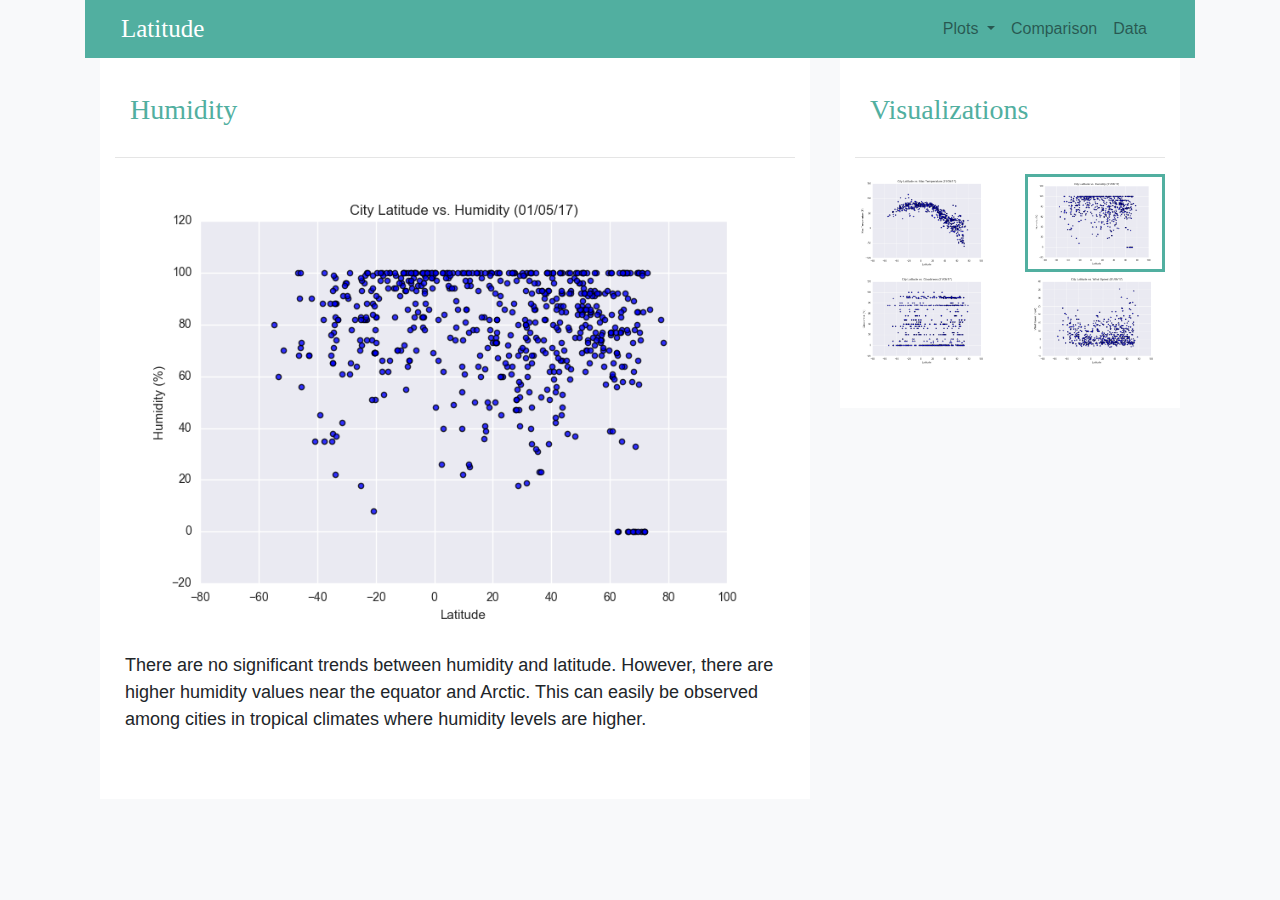
<file: humidity.html>
<!DOCTYPE html>
<html lang="en-us">

<head>
    <meta charset="UTF-8">
    <title>Latitude: Humidity</title>
    <meta name="viewport" content="width=device-width, initial-scale=1, shrink-to-fit=no">

    <link rel="stylesheet" href="https://stackpath.bootstrapcdn.com/bootstrap/4.3.1/css/bootstrap.min.css" integrity="sha384-ggOyR0iXCbMQv3Xipma34MD+dH/1fQ784/j6cY/iJTQUOhcWr7x9JvoRxT2MZw1T" crossorigin="anonymous">

    <script src="https://stackpath.bootstrapcdn.com/bootstrap/4.3.1/js/bootstrap.min.js" integrity="sha384-JjSmVgyd0p3pXB1rRibZUAYoIIy6OrQ6VrjIEaFf/nJGzIxFDsf4x0xIM+B07jRM" crossorigin="anonymous"></script>

    <link rel="stylesheet" href="style.css">

</head>

<body class="bg-light">
    <!-- Navbar -->
    <div class="container">
            <nav class="navbar navbar-expand-lg navbar-light py-0">
                <a class="navbar-brand" href="index.html">Latitude</a>
                <button class="navbar-toggler  border border-white" type="button" data-toggle="collapse" data-target="#navbarNavDropdown"
                  aria-controls="navbarNavDropdown" aria-expanded="false" aria-label="Toggle navigation">
                  <span class="navbar-toggler-icon"></span>
                </button>
                <div class="collapse navbar-collapse" id="navbarNavDropdown">
                  <ul class="navbar-nav ml-auto">
                    <li class="nav-item dropdown">
                      <a class="nav-link dropdown-toggle" href="#" id="navbarDropdownMenuLink" data-toggle="dropdown"
                        aria-haspopup="true" aria-expanded="false">
                        Plots
                      </a>
                      <div class="dropdown-menu" aria-labelledby="navbarDropdownMenuLink">
                        <a class="dropdown-item" href="temperature.html">Max Temperature</a>
                        <a class="dropdown-item" href="humidity.html">Humidity</a>
                        <a class="dropdown-item" href="cloudiness.html">Cloudiness</a>
                        <a class="dropdown-item" href="windspeed.html">Wind Speed</a>
                      </div>
                    </li>
                    <li class="nav-item">
                      <a class="nav-link" href="comparisons.html">Comparison</a>
                    </li>
                    <li class="nav-item">
                      <a class="nav-link" href="data.html">Data</a>
                    </li>
          
                  </ul>
                </div>
              </nav>
              <div class="container">
                <div class="row">
                    <div class="col-md-8">
                        <div class="col-md-12">
                            <h3>Humidity</h3>
                            <hr>
                            
                            <img src="Resources/assets/images/Fig2.png" width="100%" alt="Humidity">
                            <br>
                            <p> There are no significant trends between humidity and latitude. However, there are higher humidity values near the equator and Arctic. This can easily be observed among cities in tropical climates where humidity levels are higher.  </p>
                        </div>
                    </div>        
                    <div class="col-md-4">
                        <div class="col-md-12">
                            <h3>Visualizations</h3>
                            <hr>
                            <div class="row">
                                <div class="col-3 col-md-6">
                                    <a href="temperature.html"><img src="Resources/assets/images/Fig1.png" width="100%" alt="Temperature">
                                    </a>
                                </div>
                                
                                <div class="col-3 col-md-6">
                                    <a href="humidity.html"><img class="pic" src="Resources/assets/images/Fig2.png" width="100%" alt="Humidity"></a>
                                </div>
                            
                                <div class="col-3 col-md-6">
                                    <a href="cloudiness.html"><img src="Resources/assets/images/Fig3.png" width="100%" alt="Cloudiness"></a>
                                </div>
                                
                                <div class="col-3 col-md-6">
                                    <a href="windspeed.html"><img src="Resources/assets/images/Fig4.png" width="100%" alt="Wind Speed"></a>
                                </div>
                                
                            </div>

                        </div>

                    </div> 

                </div>   

            </div>

        </body>
        </html>
</file>
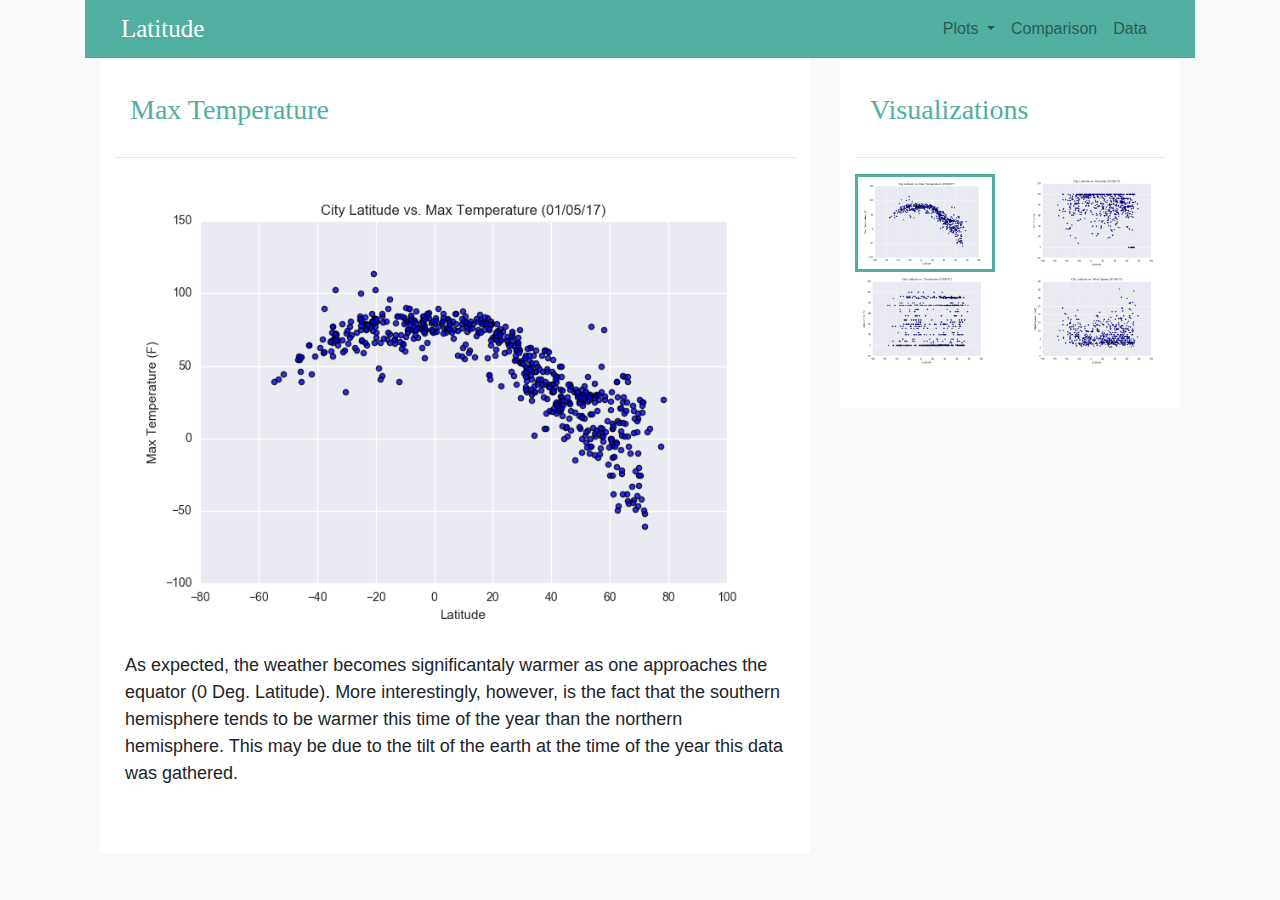
<file: temperature.html>
<!DOCTYPE html>
<html lang="en-us">

<head>
    <meta charset="UTF-8">
    <title>Latitude: Temperature</title>
    <meta name="viewport" content="width=device-width, initial-scale=1, shrink-to-fit=no">

    <link rel="stylesheet" href="https://stackpath.bootstrapcdn.com/bootstrap/4.3.1/css/bootstrap.min.css" integrity="sha384-ggOyR0iXCbMQv3Xipma34MD+dH/1fQ784/j6cY/iJTQUOhcWr7x9JvoRxT2MZw1T" crossorigin="anonymous">

    <script src="https://stackpath.bootstrapcdn.com/bootstrap/4.3.1/js/bootstrap.min.js" integrity="sha384-JjSmVgyd0p3pXB1rRibZUAYoIIy6OrQ6VrjIEaFf/nJGzIxFDsf4x0xIM+B07jRM" crossorigin="anonymous"></script>

    <link rel="stylesheet" href="style.css">

</head>

<body class="bg-light">
    <!-- Navbar -->
    <div class="container">
            <nav class="navbar navbar-expand-lg navbar-light py-0">
                <a class="navbar-brand" href="index.html">Latitude</a>
                <button class="navbar-toggler  border border-white" type="button" data-toggle="collapse" data-target="#navbarNavDropdown"
                  aria-controls="navbarNavDropdown" aria-expanded="false" aria-label="Toggle navigation">
                  <span class="navbar-toggler-icon"></span>
                </button>
                <div class="collapse navbar-collapse" id="navbarNavDropdown">
                  <ul class="navbar-nav ml-auto">
                    <li class="nav-item dropdown">
                      <a class="nav-link dropdown-toggle" href="#" id="navbarDropdownMenuLink" data-toggle="dropdown"
                        aria-haspopup="true" aria-expanded="false">
                        Plots
                      </a>
                      <div class="dropdown-menu" aria-labelledby="navbarDropdownMenuLink">
                        <a class="dropdown-item" href="temperature.html">Max Temperature</a>
                        <a class="dropdown-item" href="humidity.html">Humidity</a>
                        <a class="dropdown-item" href="cloudiness.html">Cloudiness</a>
                        <a class="dropdown-item" href="windspeed.html">Wind Speed</a>
                      </div>
                    </li>
                    <li class="nav-item">
                      <a class="nav-link" href="comparisons.html">Comparison</a>
                    </li>
                    <li class="nav-item">
                      <a class="nav-link" href="data.html">Data</a>
                    </li>
          
                  </ul>
                </div>
              </nav>
              <div class="container">
                <div class="row">
                    <div class="col-md-8">
                        <div class="col-md-12">
                            <h3>Max Temperature</h3>
                            <hr>
                            <img src="Resources/assets/images/Fig1.png" width="100%" alt="temperature">
                            <br>
                            <p>As expected, the weather becomes significantaly warmer as one approaches the equator (0 Deg. Latitude). More interestingly, however, is the fact that the southern hemisphere tends to be warmer this time of the year than the northern hemisphere. This may be due to the tilt of the earth at the time of the year this data was gathered.</p>
                        </div>
                    </div>
              <div class="col-md-4">
                <div class="col-md-12">
                    <h3>Visualizations</h3>
                    <hr>
                    <div class="row">
                        <div class="col-3 col-md-6">
                            <a href="temperature.html"><img class="pic" src="Resources/assets/images/Fig1.png" width="100%" alt="Temperature"></a>
                        </div>
                        
                        <div class="col-3 col-md-6">
                            <a href="humidity.html"><img src="Resources/assets/images/Fig2.png" width="100%" alt="Humidity"></a>
                        </div>
                    
                        <div class="col-3 col-md-6">
                            <a href="cloudiness.html"><img src="Resources/assets/images/Fig3.png" width="100%" alt="Cloudiness"></a>
                        </div>
                        
                        <div class="col-3 col-md-6">
                            <a href="windspeed.html"><img src="Resources/assets/images/Fig4.png" width="100%" alt="Wind Speed"></a>
                        </div>
                    </div>
                </div>
            </div>            
        </div>    
    </div>

</body>
</html>
</file>
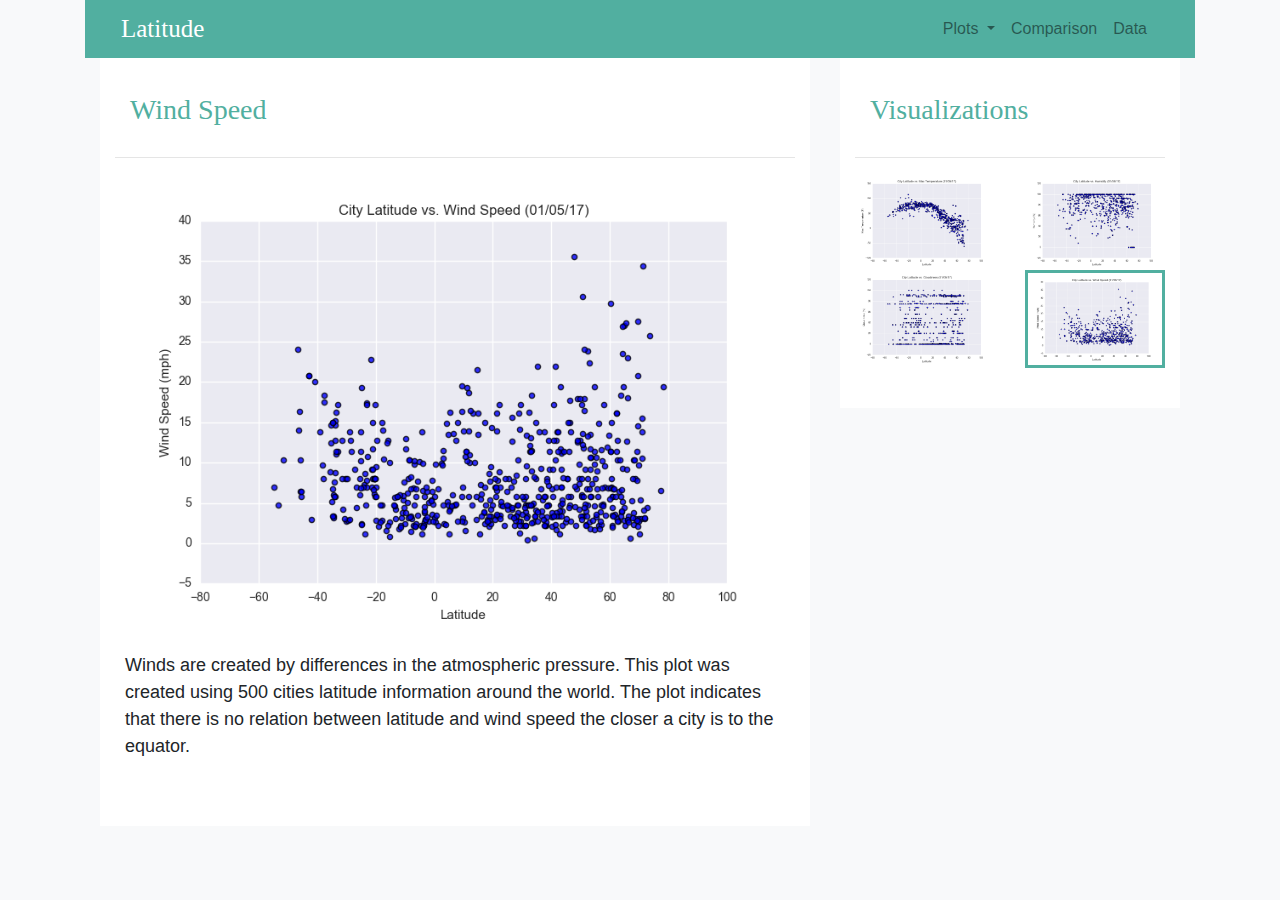
<file: windspeed.html>
<!DOCTYPE html>
<html lang="en-us">

<head>
    <meta charset="UTF-8">
    <title>Latitude: Wind Speed</title>
    <meta name="viewport" content="width=device-width, initial-scale=1, shrink-to-fit=no">

    <link rel="stylesheet" href="https://stackpath.bootstrapcdn.com/bootstrap/4.3.1/css/bootstrap.min.css" integrity="sha384-ggOyR0iXCbMQv3Xipma34MD+dH/1fQ784/j6cY/iJTQUOhcWr7x9JvoRxT2MZw1T" crossorigin="anonymous">

    <script src="https://stackpath.bootstrapcdn.com/bootstrap/4.3.1/js/bootstrap.min.js" integrity="sha384-JjSmVgyd0p3pXB1rRibZUAYoIIy6OrQ6VrjIEaFf/nJGzIxFDsf4x0xIM+B07jRM" crossorigin="anonymous"></script>

    <link rel="stylesheet" href="style.css">

</head>

<body class="bg-light">
    <!-- Navbar -->
    <div class="container">
            <nav class="navbar navbar-expand-lg navbar-light py-0">
                <a class="navbar-brand" href="index.html">Latitude</a>
                <button class="navbar-toggler  border border-white" type="button" data-toggle="collapse" data-target="#navbarNavDropdown"
                  aria-controls="navbarNavDropdown" aria-expanded="false" aria-label="Toggle navigation">
                  <span class="navbar-toggler-icon"></span>
                </button>
                <div class="collapse navbar-collapse" id="navbarNavDropdown">
                  <ul class="navbar-nav ml-auto">
                    <li class="nav-item dropdown">
                      <a class="nav-link dropdown-toggle" href="#" id="navbarDropdownMenuLink" data-toggle="dropdown"
                        aria-haspopup="true" aria-expanded="false">
                        Plots
                      </a>
                      <div class="dropdown-menu" aria-labelledby="navbarDropdownMenuLink">
                        <a class="dropdown-item" href="temperature.html">Max Temperature</a>
                        <a class="dropdown-item" href="humidity.html">Humidity</a>
                        <a class="dropdown-item" href="cloudiness.html">Cloudiness</a>
                        <a class="dropdown-item" href="windspeed.html">Wind Speed</a>
                      </div>
                    </li>
                    <li class="nav-item">
                      <a class="nav-link" href="comparisons.html">Comparison</a>
                    </li>
                    <li class="nav-item">
                      <a class="nav-link" href="data.html">Data</a>
                    </li>
          
                  </ul>
                </div>
              </nav>
              <div class="container">
                <div class="row">
                    <div class="col-md-8">
                        <div class="col-md-12">
                            <h3>Wind Speed</h3>
                            <hr>
                            <img src="Resources/assets/images/Fig4.png" width="100%" alt="Wind speed">
                            <br>
                            <p>Winds are created by differences in the atmospheric pressure. This plot was created using 500 cities latitude information around the world. The plot indicates that there is no relation between latitude and wind speed the closer a city is to the equator. </p>
                        </div>
                    </div>
                    <div class="col-md-4">
                        <div class="col-md-12">
                            <h3>Visualizations</h3>
                            <hr>
                            <div class="row">
                                <div class="col-3 col-md-6">
                                    <a href="temperature.html"><img src="Resources/assets/images/Fig1.png" width="100%" alt="Temperature"></a>
                                </div>
                                
                                <div class="col-3 col-md-6">
                                    <a href="humidity.html"><img src="Resources/assets/images/Fig2.png" width="100%" alt="Humidity"></a>
                                </div>
                                
                                <div class="col-3 col-md-6">
                                    <a href="cloudiness.html"><img src="Resources/assets/images/Fig3.png" width="100%" alt="Cloudiness"></a>
                                </div>
                                
                                <div class="col-3 col-md-6">
                                    <a href="windspeed.html"><img class="pic" src="Resources/assets/images/Fig4.png" width="100%" alt="Wind Speed"></a>
                                </div>

                            </div>

                        </div>

                    </div>     

                </div>   

            </div>

        </body>
        </html>
</file>
<file: style.css>
/* navbar styling*/
a.navbar-brand{
    margin-left: 10px;
    padding: 10px;
    background-color: #51afa0 !important;
    color: #FFFFFF !important;
    font-family: 'Times New Roman', Times, serif;
    font-size: 25px;
}

/* header styling*/
h3{
    color: #51afa0;
    font-family: Georgia, 'Times New Roman', Times, serif;
    padding: 15px;
}

/* image styling*/
.img-thumbnail{
    padding:10px;
    border: none;
}

/* fontstyling for text*/
p{
   font-family: Arial, Helvetica, sans-serif;
   font-size: large;
   padding:10px;
}

/* body background*/
body{
    background-color: #ddd;
}
.col-md-12{
    background-color: white;
    padding-top: 20px;
    padding-bottom:40px;
}

/* image border styling*/
.pic{
    border: 3px solid #51afa0;
}
/* navbar styling*/
.navbar{
    padding-top:0px;
    padding-bottom: 0px;
    padding-right:40px;
    background-color: #51afa0 !important;
    color: #FFFFFF !important;
}

.nav-item.dropdown.show {
    background-color: #ddd;
}

.dropdown-menu {
    margin: 0;
}

/* content styling*/
.content {
    padding-top: 50px;
    padding-bottom: 80px;
    overflow: hidden;
}

.content.bg-white {
    margin-top: 15px;
}


/* table text adjustments*/
tr>th:nth-child(1),
tr>th:nth-child(3),
tr>th:nth-child(6),
tr>th:nth-child(7),
tr>th:nth-child(8),
tr>th:nth-child(9),
tr>th:nth-child(10),
tr>td:nth-child(1),
tr>td:nth-child(3),
tr>td:nth-child(6),
tr>td:nth-child(7),
tr>td:nth-child(8),
tr>td:nth-child(9),
tr>td:nth-child(10) {
    text-align: right;
}


/* small screen adjustments*/
@media(max-width:767px){
    .navbar.bg-light{
        background-color: #51afa0 !important;
        color: #FFFFFF;    
    }

    .navbar-collapse{
        background-color: #f8f9fa;
    }
    .navbar{
        padding:inherit;
    }
}
</file>
